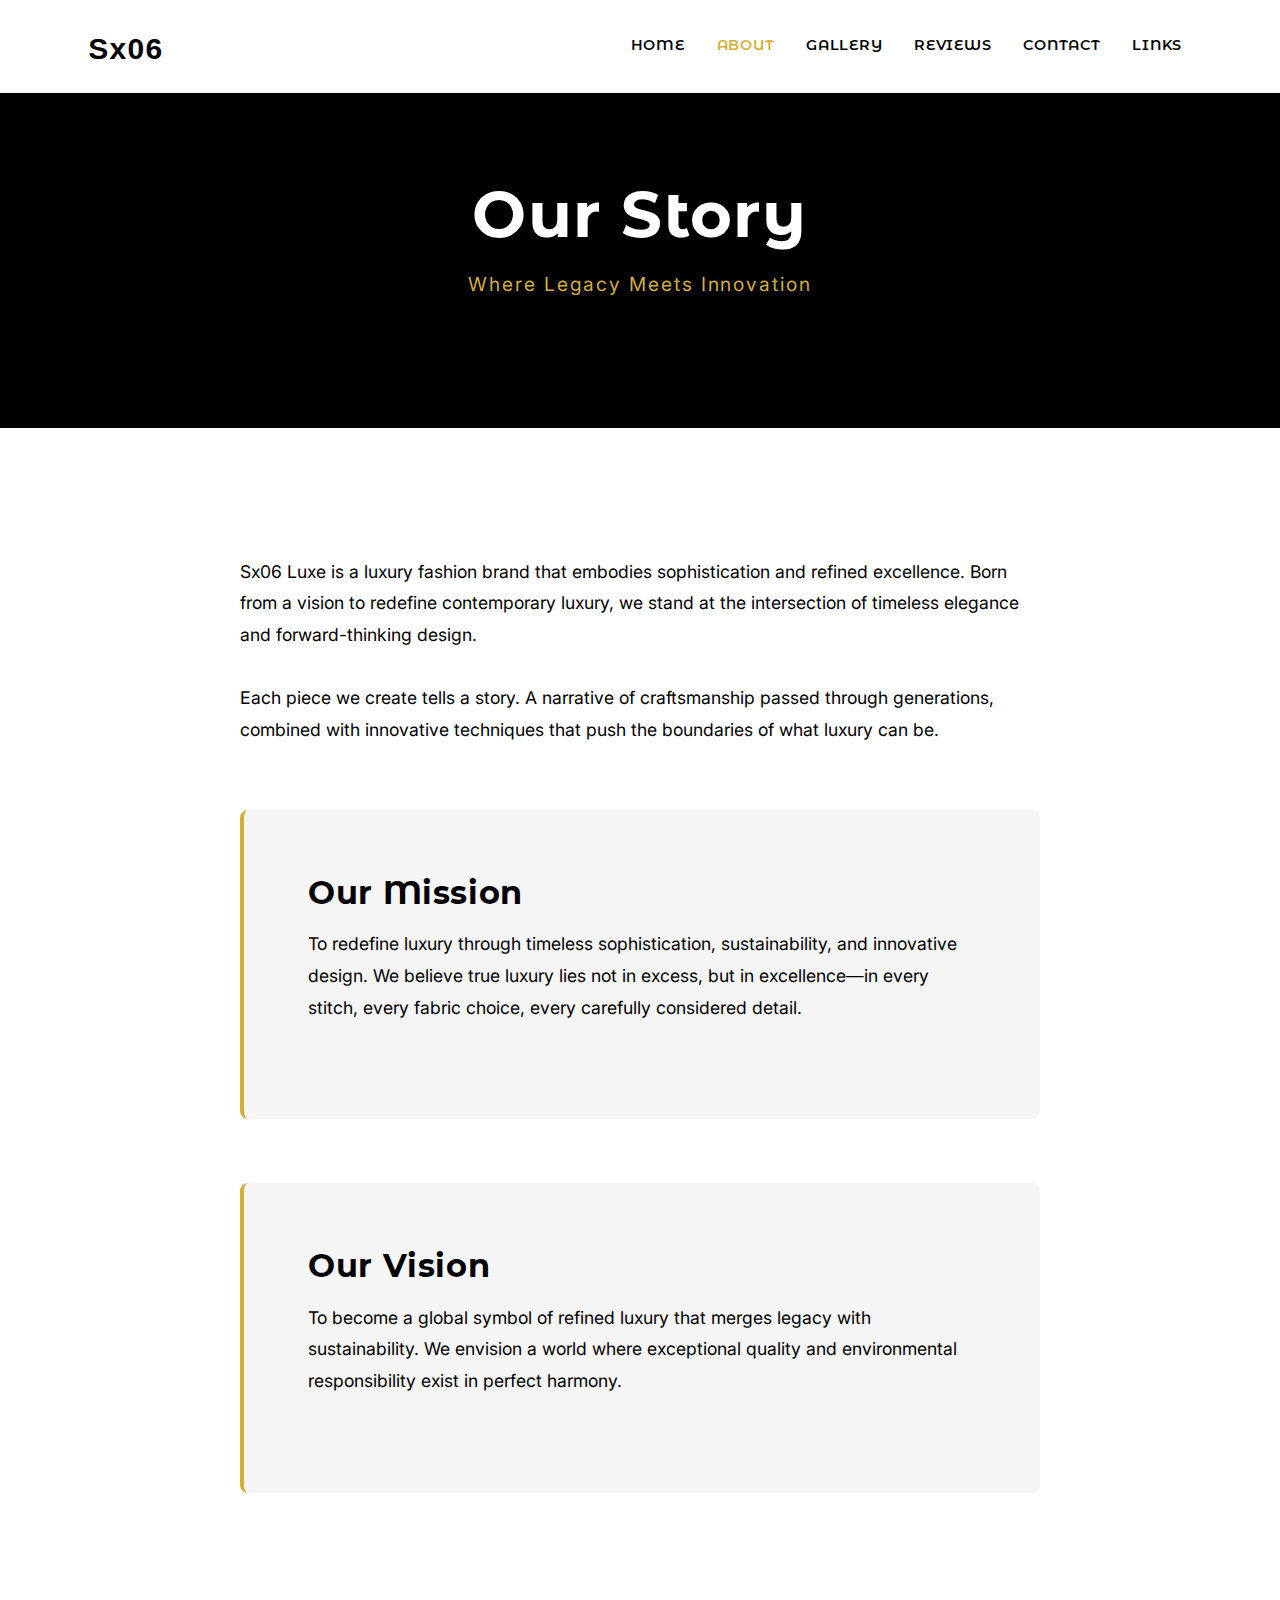
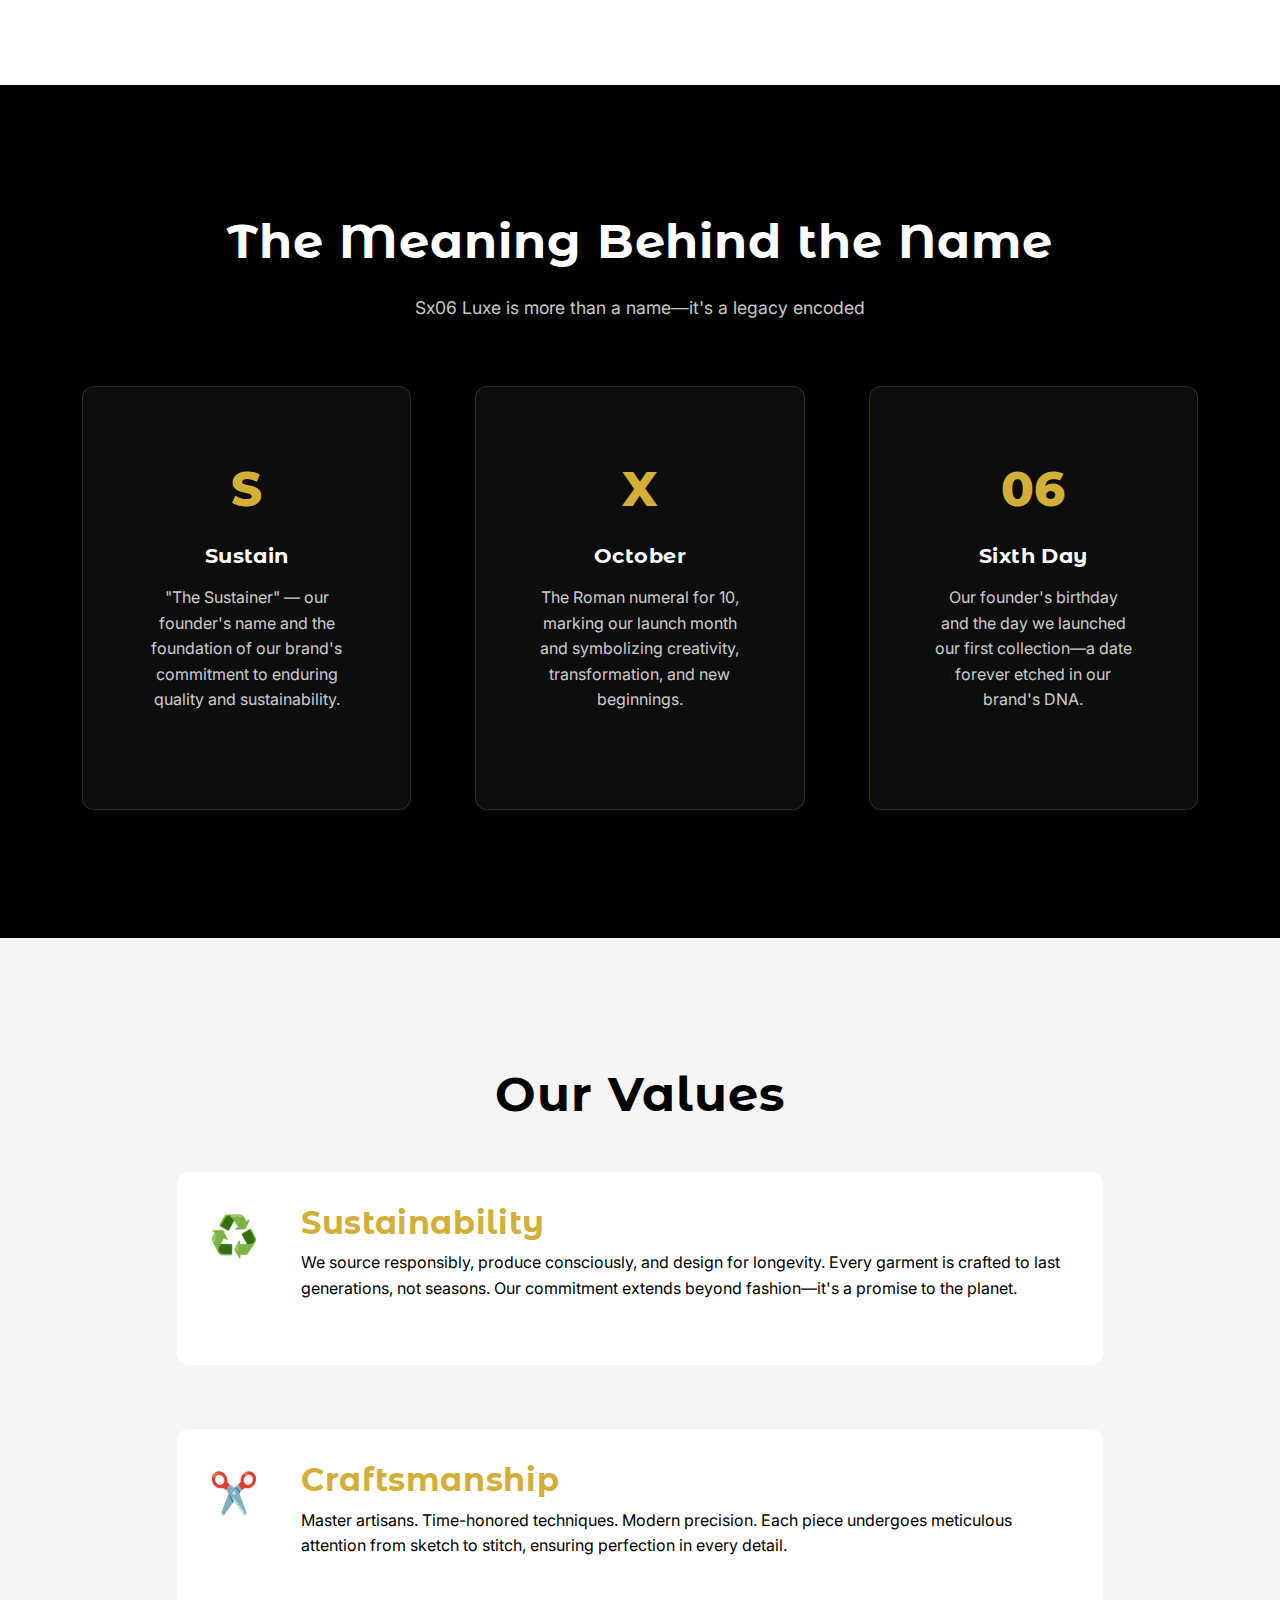
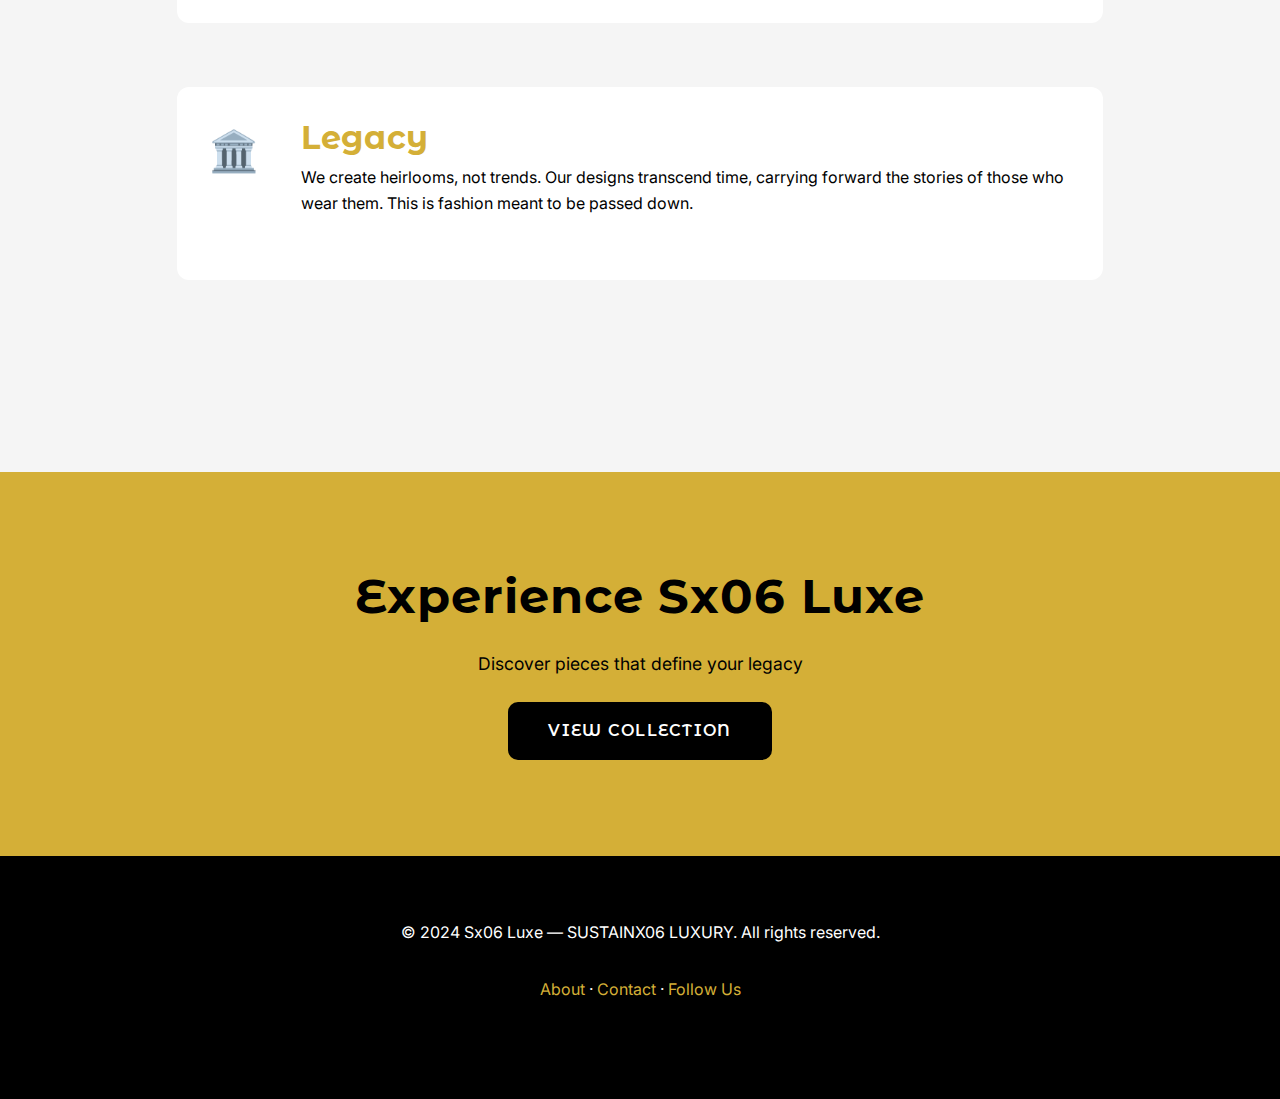
<file: about.html>
<!DOCTYPE html>
<html lang="en">
<head>
    <meta charset="UTF-8">
    <meta name="viewport" content="width=device-width, initial-scale=1.0">
    <meta name="description" content="Discover the story behind Sx06 Luxe - a luxury fashion brand redefining sophistication through sustainability and innovative design.">
    <title>About — Sx06 Luxe</title>
    
    <link href="https://cdn.jsdelivr.net/npm/bootstrap@5.3.0/dist/css/bootstrap.min.css" rel="stylesheet">
    <link href="https://fonts.googleapis.com/css2?family=Montserrat+Alternates:wght@400;600;700;800&family=Inter:wght@300;400;500;600&display=swap" rel="stylesheet">

    <link rel="stylesheet" href="/css/style.css">
    
    <style>
        :root {
            --color-black: #000000;
            --color-white: #FFFFFF;
            --color-gold: #D4AF37;
            --color-gold-light: #E5C158;
            --color-gray-dark: #1a1a1a;
            --color-gray-medium: #666666;
            --color-gray-light: #f5f5f5;
            --space-xs: 0.5rem;
            --space-sm: 1rem;
            --space-md: 2rem;
            --space-lg: 4rem;
            --space-xl: 6rem;
            --space-xxl: 8rem;
            --font-display: 'Montserrat Alternates', sans-serif;
            --font-body: 'Inter', -apple-system, BlinkMacSystemFont, sans-serif;
            --transition-fast: 150ms cubic-bezier(0.4, 0, 0.2, 1);
            --transition-base: 300ms cubic-bezier(0.4, 0, 0.2, 1);
        }
        
        * {
            margin: 0;
            padding: 0;
            box-sizing: border-box;
        }
        
        body {
            font-family: var(--font-body);
            color: var(--color-black);
            background: var(--color-white);
            line-height: 1.6;
        }
        
        h1, h2, h3 {
            font-family: var(--font-display);
            font-weight: 700;
            letter-spacing: 0.02em;
            line-height: 1.2;
        }
        
        h1 { font-size: clamp(2.5rem, 5vw, 4rem); }
        h2 { font-size: clamp(2rem, 4vw, 3rem); }
        h3 { font-size: clamp(1.5rem, 3vw, 2rem); }
        
        /* Navbar - Same as index */
        .navbar {
            background: var(--color-white);
            padding: var(--space-sm) 0;
            transition: all var(--transition-base);
            border-bottom: 1px solid rgba(0,0,0,0.05);
        }
        
        .navbar.scrolled {
            padding: var(--space-xs) 0;
            box-shadow: 0 2px 20px rgba(0,0,0,0.08);
        }
        
        .navbar-brand img {
            height: 50px;
            transition: height var(--transition-base);
        }
        
        .navbar.scrolled .navbar-brand img {
            height: 40px;
        }
        
        .nav-link {
            font-family: var(--font-display);
            font-weight: 600;
            color: var(--color-black) !important;
            padding: var(--space-xs) var(--space-sm) !important;
            transition: color var(--transition-fast);
            letter-spacing: 0.05em;
            text-transform: uppercase;
            font-size: 0.9rem;
        }
        
        .nav-link:hover, .nav-link:focus {
            color: var(--color-gold) !important;
        }
        
        /* Page Header */
        .page-header {
            background: var(--color-black);
            color: var(--color-white);
            padding: calc(80px + var(--space-xl)) 0 var(--space-xl);
            text-align: center;
        }
        
        .page-header h1 {
            margin-bottom: var(--space-sm);
        }
        
        .page-header p {
            font-size: 1.2rem;
            color: var(--color-gold);
            letter-spacing: 0.1em;
        }
        
        /* Story Section */
        .story-section {
            padding: var(--space-xxl) 0;
        }
        
        .story-content {
            max-width: 800px;
            margin: 0 auto;
            font-size: 1.1rem;
            line-height: 1.8;
        }
        
        .story-content p {
            margin-bottom: var(--space-md);
        }
        
        .highlight-box {
            background: var(--color-gray-light);
            padding: var(--space-lg);
            border-left: 4px solid var(--color-gold);
            margin: var(--space-lg) 0;
            border-radius: 8px;
        }
        
        .highlight-box h3 {
            color: var(--color-black);
            margin-bottom: var(--space-sm);
        }
        
        /* Name Meaning Section */
        .name-meaning {
            background: var(--color-black);
            color: var(--color-white);
            padding: var(--space-xxl) 0;
        }
        
        .meaning-grid {
            display: grid;
            grid-template-columns: repeat(auto-fit, minmax(250px, 1fr));
            gap: var(--space-lg);
            margin-top: var(--space-lg);
        }
        
        .meaning-card {
            text-align: center;
            padding: var(--space-lg);
            background: rgba(255,255,255,0.05);
            border-radius: 12px;
            border: 1px solid rgba(212, 175, 55, 0.2);
            transition: all var(--transition-base);
        }
        
        .meaning-card:hover {
            transform: translateY(-10px);
            border-color: var(--color-gold);
            background: rgba(255,255,255,0.08);
        }
        
        .meaning-symbol {
            font-size: 3rem;
            font-family: var(--font-display);
            font-weight: 800;
            color: var(--color-gold);
            margin-bottom: var(--space-sm);
        }
        
        .meaning-card h3 {
            color: var(--color-white);
            margin-bottom: var(--space-sm);
            font-size: 1.3rem;
        }
        
        .meaning-card p {
            color: rgba(255,255,255,0.8);
        }
        
        /* Values Section */
        .values-section {
            padding: var(--space-xxl) 0;
            background: var(--color-gray-light);
        }
        
        .value-item {
            display: flex;
            align-items: flex-start;
            gap: var(--space-md);
            margin-bottom: var(--space-lg);
            padding: var(--space-md);
            background: var(--color-white);
            border-radius: 12px;
            transition: all var(--transition-base);
        }
        
        .value-item:hover {
            transform: translateX(10px);
            box-shadow: 0 4px 20px rgba(0,0,0,0.1);
        }
        
        .value-icon {
            font-size: 2.5rem;
            min-width: 60px;
        }
        
        .value-content h3 {
            margin-bottom: var(--space-xs);
            color: var(--color-gold);
        }
        
        /* CTA Section */
        .cta-section {
            background: var(--color-gold);
            color: var(--color-black);
            padding: var(--space-xl) 0;
            text-align: center;
        }
        
        .btn-black {
            background: var(--color-black);
            color: var(--color-white);
            padding: 1rem 2.5rem;
            border: none;
            border-radius: 10px;
            font-family: var(--font-display);
            font-weight: 600;
            letter-spacing: 0.08em;
            text-transform: uppercase;
            transition: all var(--transition-base);
            display: inline-block;
            text-decoration: none;
        }
        
        .btn-black:hover {
            background: var(--color-gray-dark);
            transform: translateY(-3px);
            box-shadow: 0 8px 30px rgba(0,0,0,0.3);
            color: var(--color-white);
        }
        
        /* Footer */
        footer {
            background: var(--color-black);
            color: var(--color-white);
            padding: var(--space-lg) 0;
            text-align: center;
        }
        
        footer a {
            color: var(--color-gold);
            text-decoration: none;
            transition: color var(--transition-fast);
        }
        
        footer a:hover {
            color: var(--color-gold-light);
        }
        
        *:focus-visible {
            outline: 3px solid var(--color-gold);
            outline-offset: 2px;
        }
        
        @media (prefers-reduced-motion: reduce) {
            *, *::before, *::after {
                animation-duration: 0.01ms !important;
                transition-duration: 0.01ms !important;
            }
        }
        
        @media (max-width: 768px) {
            .story-content {
                font-size: 1rem;
            }
            
            .value-item {
                flex-direction: column;
                text-align: center;
            }
        }
    </style>
</head>
<body>
    <nav class="navbar navbar-expand-lg navbar-light fixed-top" id="mainNav">
        <div class="container">
            <a class="navbar-brand" href="index.html" aria-label="Sx06 Luxe Home">
                <img src="data:image/svg+xml,%3Csvg xmlns='http://www.w3.org/2000/svg' viewBox='0 0 200 80'%3E%3Ctext x='10' y='60' font-family='Montserrat Alternates, sans-serif' font-weight='800' font-size='48' fill='%23000' letter-spacing='2'%3ESx06%3C/text%3E%3C/svg%3E" alt="Sx06 Luxe Logo">
            </a>
            <button class="navbar-toggler" type="button" data-bs-toggle="collapse" data-bs-target="#navbarNav" aria-controls="navbarNav" aria-expanded="false" aria-label="Toggle navigation">
                <span class="navbar-toggler-icon"></span>
            </button>
            <div class="collapse navbar-collapse justify-content-end" id="navbarNav">
                <ul class="navbar-nav">
                    <li class="nav-item"><a class="nav-link" href="index.html">Home</a></li>
                    <li class="nav-item"><a class="nav-link active" href="about.html">About</a></li>
                    <li class="nav-item"><a class="nav-link" href="gallery.html">Gallery</a></li>
                    <li class="nav-item"><a class="nav-link" href="reviews.html">Reviews</a></li>
                    <li class="nav-item"><a class="nav-link" href="contact.html">Contact</a></li>
                    <li class="nav-item"><a class="nav-link" href="linktree.html">Links</a></li>
                </ul>
            </div>
        </div>
    </nav>

    <header class="page-header">
        <div class="container">
            <h1>Our Story</h1>
            <p>Where Legacy Meets Innovation</p>
        </div>
    </header>

    <section class="story-section">
        <div class="container">
            <div class="story-content">
                <p>Sx06 Luxe is a luxury fashion brand that embodies sophistication and refined excellence. Born from a vision to redefine contemporary luxury, we stand at the intersection of timeless elegance and forward-thinking design.</p>
                
                <p>Each piece we create tells a story. A narrative of craftsmanship passed through generations, combined with innovative techniques that push the boundaries of what luxury can be.</p>
                
                <div class="highlight-box">
                    <h3>Our Mission</h3>
                    <p>To redefine luxury through timeless sophistication, sustainability, and innovative design. We believe true luxury lies not in excess, but in excellence—in every stitch, every fabric choice, every carefully considered detail.</p>
                </div>
                
                <div class="highlight-box">
                    <h3>Our Vision</h3>
                    <p>To become a global symbol of refined luxury that merges legacy with sustainability. We envision a world where exceptional quality and environmental responsibility exist in perfect harmony.</p>
                </div>
            </div>
        </div>
    </section>

    <section class="name-meaning">
        <div class="container">
            <h2 class="text-center mb-4">The Meaning Behind the Name</h2>
            <p class="text-center mb-5" style="font-size: 1.1rem; color: rgba(255,255,255,0.8);">Sx06 Luxe is more than a name—it's a legacy encoded</p>
            
            <div class="meaning-grid">
                <div class="meaning-card">
                    <div class="meaning-symbol">S</div>
                    <h3>Sustain</h3>
                    <p>"The Sustainer" — our founder's name and the foundation of our brand's commitment to enduring quality and sustainability.</p>
                </div>
                
                <div class="meaning-card">
                    <div class="meaning-symbol">X</div>
                    <h3>October</h3>
                    <p>The Roman numeral for 10, marking our launch month and symbolizing creativity, transformation, and new beginnings.</p>
                </div>
                
                <div class="meaning-card">
                    <div class="meaning-symbol">06</div>
                    <h3>Sixth Day</h3>
                    <p>Our founder's birthday and the day we launched our first collection—a date forever etched in our brand's DNA.</p>
                </div>
            </div>
        </div>
    </section>

    <section class="values-section">
        <div class="container">
            <h2 class="text-center mb-5">Our Values</h2>
            
            <div class="row">
                <div class="col-lg-10 mx-auto">
                    <div class="value-item">
                        <div class="value-icon">♻️</div>
                        <div class="value-content">
                            <h3>Sustainability</h3>
                            <p>We source responsibly, produce consciously, and design for longevity. Every garment is crafted to last generations, not seasons. Our commitment extends beyond fashion—it's a promise to the planet.</p>
                        </div>
                    </div>
                    
                    <div class="value-item">
                        <div class="value-icon">✂️</div>
                        <div class="value-content">
                            <h3>Craftsmanship</h3>
                            <p>Master artisans. Time-honored techniques. Modern precision. Each piece undergoes meticulous attention from sketch to stitch, ensuring perfection in every detail.</p>
                        </div>
                    </div>
                    
                    <div class="value-item">
                        <div class="value-icon">🏛️</div>
                        <div class="value-content">
                            <h3>Legacy</h3>
                            <p>We create heirlooms, not trends. Our designs transcend time, carrying forward the stories of those who wear them. This is fashion meant to be passed down.</p>
                        </div>
                    </div>
                </div>
            </div>
        </div>
    </section>

    <section class="cta-section">
        <div class="container">
            <h2 class="mb-4">Experience Sx06 Luxe</h2>
            <p class="mb-4" style="font-size: 1.1rem;">Discover pieces that define your legacy</p>
            <a href="gallery.html" class="btn-black">View Collection</a>
        </div>
    </section>

    <footer>
        <div class="container">
            <p>&copy; 2024 Sx06 Luxe — SUSTAINX06 LUXURY. All rights reserved.</p>
            <p class="mt-2">
                <a href="about.html">About</a> · 
                <a href="contact.html">Contact</a> · 
                <a href="linktree.html">Follow Us</a>
            </p>
        </div>
    </footer>

    <script src="https://cdn.jsdelivr.net/npm/bootstrap@5.3.0/dist/js/bootstrap.bundle.min.js"></script>
    <script src="js/main.js"></script>
    <script>
        const navbar = document.getElementById('mainNav');
        window.addEventListener('scroll', () => {
            if (window.scrollY > 100) {
                navbar.classList.add('scrolled');
            } else {
                navbar.classList.remove('scrolled');
            }
        });
    </script>
</body>
</html>
</file>
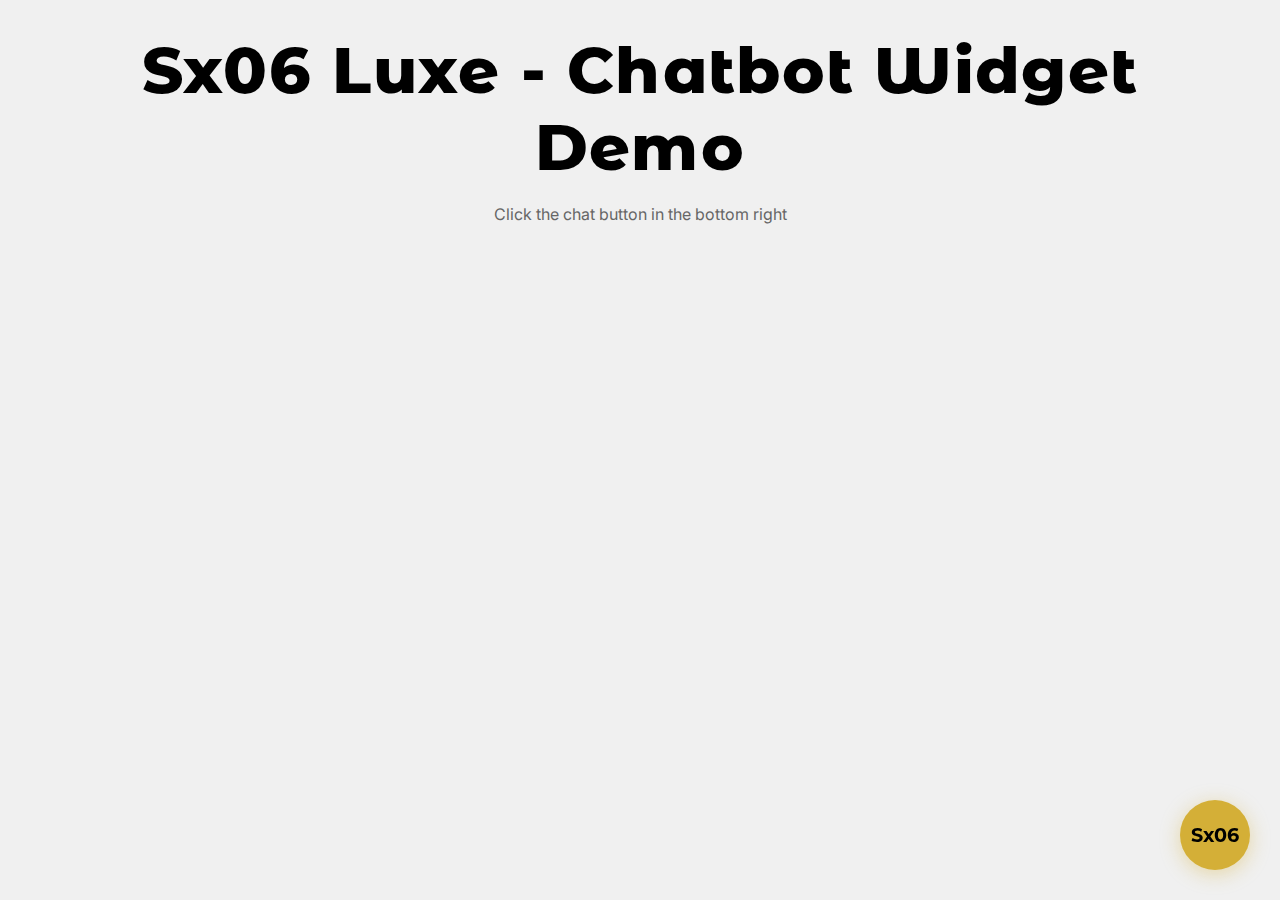
<file: chat-widget.html>
<!DOCTYPE html>
<html lang="en">
<head>
    <meta charset="UTF-8">
    <meta name="viewport" content="width=device-width, initial-scale=1.0">
    <title>Sx06 Luxe Chatbot Widget - Demo</title>
    <link href="https://fonts.googleapis.com/css2?family=Montserrat+Alternates:wght@400;600;700&family=Inter:wght@400;500;600&display=swap" rel="stylesheet">

    <link rel="stylesheet" href="/css/style.css">
    
    <style>
        :root {
            --color-black: #000000;
            --color-white: #FFFFFF;
            --color-gold: #D4AF37;
            --color-gold-light: #E5C158;
            --color-gray-light: #f5f5f5;
            --color-gray-medium: #666666;
            --font-display: 'Montserrat Alternates', sans-serif;
            --font-body: 'Inter', sans-serif;
            --transition-base: 300ms cubic-bezier(0.4, 0, 0.2, 1);
        }
        
        body {
            font-family: var(--font-body);
            background: #f0f0f0;
            padding: 2rem;
            min-height: 100vh;
        }
        
        /* Chat Widget Button */
        .chat-widget {
            position: fixed;
            bottom: 30px;
            right: 30px;
            z-index: 1000;
        }
        
        .chat-button {
            width: 70px;
            height: 70px;
            border-radius: 50%;
            background: var(--color-gold);
            color: var(--color-black);
            border: none;
            font-family: var(--font-display);
            font-weight: 700;
            font-size: 1.2rem;
            cursor: pointer;
            box-shadow: 0 4px 20px rgba(212, 175, 55, 0.4);
            transition: all var(--transition-base);
            display: flex;
            align-items: center;
            justify-content: center;
        }
        
        .chat-button:hover {
            transform: scale(1.1);
            box-shadow: 0 6px 30px rgba(212, 175, 55, 0.6);
        }
        
        .chat-button.active {
            background: var(--color-black);
            color: var(--color-gold);
        }
        
        /* Chat Panel */
        .chat-panel {
            position: fixed;
            bottom: 110px;
            right: 30px;
            width: 380px;
            max-width: calc(100vw - 60px);
            height: 600px;
            max-height: calc(100vh - 150px);
            background: var(--color-white);
            border-radius: 16px;
            box-shadow: 0 8px 40px rgba(0,0,0,0.15);
            display: none;
            flex-direction: column;
            overflow: hidden;
            z-index: 999;
        }
        
        .chat-panel.active {
            display: flex;
            animation: slideUp 0.3s var(--transition-base);
        }
        
        @keyframes slideUp {
            from {
                opacity: 0;
                transform: translateY(20px);
            }
            to {
                opacity: 1;
                transform: translateY(0);
            }
        }
        
        /* Chat Header */
        .chat-header {
            background: var(--color-black);
            color: var(--color-white);
            padding: 1.2rem;
            display: flex;
            align-items: center;
            justify-content: space-between;
        }
        
        .chat-header-info {
            display: flex;
            align-items: center;
            gap: 0.8rem;
        }
        
        .chat-avatar {
            width: 40px;
            height: 40px;
            background: var(--color-gold);
            border-radius: 50%;
            display: flex;
            align-items: center;
            justify-content: center;
            font-weight: 700;
            color: var(--color-black);
        }
        
        .chat-header-text h3 {
            font-family: var(--font-display);
            font-size: 1rem;
            margin: 0 0 0.2rem 0;
        }
        
        .chat-status {
            font-size: 0.8rem;
            color: var(--color-gold);
        }
        
        .chat-close {
            background: none;
            border: none;
            color: var(--color-white);
            font-size: 1.5rem;
            cursor: pointer;
            padding: 0;
            width: 30px;
            height: 30px;
            display: flex;
            align-items: center;
            justify-content: center;
            transition: color var(--transition-base);
        }
        
        .chat-close:hover {
            color: var(--color-gold);
        }
        
        /* Chat Messages */
        .chat-messages {
            flex: 1;
            padding: 1.5rem;
            overflow-y: auto;
            display: flex;
            flex-direction: column;
            gap: 1rem;
            background: var(--color-gray-light);
        }
        
        .chat-message {
            display: flex;
            gap: 0.8rem;
            animation: fadeIn 0.3s var(--transition-base);
        }
        
        @keyframes fadeIn {
            from {
                opacity: 0;
                transform: translateY(10px);
            }
            to {
                opacity: 1;
                transform: translateY(0);
            }
        }
        
        .chat-message.user {
            flex-direction: row-reverse;
        }
        
        .message-avatar {
            width: 32px;
            height: 32px;
            background: var(--color-gold);
            border-radius: 50%;
            display: flex;
            align-items: center;
            justify-content: center;
            font-size: 0.9rem;
            font-weight: 700;
            flex-shrink: 0;
        }
        
        .chat-message.user .message-avatar {
            background: var(--color-black);
            color: var(--color-gold);
        }
        
        .message-content {
            max-width: 75%;
        }
        
        .message-bubble {
            background: var(--color-white);
            padding: 0.8rem 1rem;
            border-radius: 12px;
            box-shadow: 0 2px 8px rgba(0,0,0,0.08);
            line-height: 1.5;
        }
        
        .chat-message.user .message-bubble {
            background: var(--color-gold);
            color: var(--color-black);
        }
        
        .message-time {
            font-size: 0.75rem;
            color: var(--color-gray-medium);
            margin-top: 0.3rem;
            padding: 0 0.5rem;
        }
        
        /* Quick Suggestions */
        .quick-suggestions {
            padding: 1rem 1.5rem;
            border-top: 1px solid #e0e0e0;
            background: var(--color-white);
        }
        
        .suggestions-title {
            font-size: 0.85rem;
            color: var(--color-gray-medium);
            margin-bottom: 0.5rem;
            font-weight: 600;
        }
        
        .suggestions-chips {
            display: flex;
            flex-wrap: wrap;
            gap: 0.5rem;
        }
        
        .suggestion-chip {
            padding: 0.5rem 1rem;
            background: var(--color-gray-light);
            border: 1px solid #e0e0e0;
            border-radius: 20px;
            font-size: 0.85rem;
            cursor: pointer;
            transition: all var(--transition-base);
        }
        
        .suggestion-chip:hover {
            background: var(--color-gold);
            border-color: var(--color-gold);
            color: var(--color-black);
        }
        
        /* Chat Input */
        .chat-input-container {
            padding: 1rem 1.5rem;
            border-top: 1px solid #e0e0e0;
            background: var(--color-white);
        }
        
        .chat-input-wrapper {
            display: flex;
            gap: 0.8rem;
            align-items: center;
        }
        
        .chat-input {
            flex: 1;
            padding: 0.8rem 1rem;
            border: 2px solid #e0e0e0;
            border-radius: 25px;
            font-family: var(--font-body);
            font-size: 0.95rem;
            transition: border-color var(--transition-base);
        }
        
        .chat-input:focus {
            outline: none;
            border-color: var(--color-gold);
        }
        
        .chat-send {
            width: 40px;
            height: 40px;
            background: var(--color-gold);
            border: none;
            border-radius: 50%;
            color: var(--color-black);
            font-size: 1.2rem;
            cursor: pointer;
            display: flex;
            align-items: center;
            justify-content: center;
            transition: all var(--transition-base);
        }
        
        .chat-send:hover:not(:disabled) {
            background: var(--color-gold-light);
            transform: scale(1.1);
        }
        
        .chat-send:disabled {
            opacity: 0.5;
            cursor: not-allowed;
        }
        
        /* Typing Indicator */
        .typing-indicator {
            display: none;
            gap: 0.3rem;
            padding: 0.8rem 1rem;
            background: var(--color-white);
            border-radius: 12px;
            width: fit-content;
        }
        
        .typing-indicator.active {
            display: flex;
        }
        
        .typing-dot {
            width: 8px;
            height: 8px;
            background: var(--color-gray-medium);
            border-radius: 50%;
            animation: typingAnimation 1.4s infinite;
        }
        
        .typing-dot:nth-child(2) {
            animation-delay: 0.2s;
        }
        
        .typing-dot:nth-child(3) {
            animation-delay: 0.4s;
        }
        
        @keyframes typingAnimation {
            0%, 60%, 100% {
                opacity: 0.3;
                transform: scale(0.8);
            }
            30% {
                opacity: 1;
                transform: scale(1);
            }
        }
        
        @media (max-width: 480px) {
            .chat-panel {
                bottom: 110px;
                right: 10px;
                left: 10px;
                width: auto;
            }
            
            .chat-widget {
                right: 10px;
            }
        }
    </style>
</head>
<body>
    <h1 style="text-align: center; font-family: var(--font-display);">Sx06 Luxe - Chatbot Widget Demo</h1>
    <p style="text-align: center; color: var(--color-gray-medium); margin-bottom: 2rem;">Click the chat button in the bottom right</p>

    <!-- Chat Widget -->
    <div class="chat-widget">
        <button class="chat-button" id="chatButton" aria-label="Open chat assistant">
            Sx06
        </button>
    </div>

    <!-- Chat Panel -->
    <div class="chat-panel" id="chatPanel" role="dialog" aria-label="Chat assistant" aria-modal="true">
        <div class="chat-header">
            <div class="chat-header-info">
                <div class="chat-avatar">S</div>
                <div class="chat-header-text">
                    <h3>Sx06 Assistant</h3>
                    <div class="chat-status">● Online</div>
                </div>
            </div>
            <button class="chat-close" id="chatClose" aria-label="Close chat">&times;</button>
        </div>

        <div class="chat-messages" id="chatMessages">
            <div class="chat-message">
                <div class="message-avatar">S</div>
                <div class="message-content">
                    <div class="message-bubble">
                        Welcome to Sx06 Luxe! I'm here to help you with sizing, shipping, our gallery, and any questions you may have. How can I assist you today?
                    </div>
                    <div class="message-time">Just now</div>
                </div>
            </div>
            
            <div class="typing-indicator" id="typingIndicator">
                <div class="typing-dot"></div>
                <div class="typing-dot"></div>
                <div class="typing-dot"></div>
            </div>
        </div>

        <div class="quick-suggestions">
            <div class="suggestions-title">Quick options:</div>
            <div class="suggestions-chips">
                <button class="suggestion-chip" data-message="I need help with sizing">Sizing Guide</button>
                <button class="suggestion-chip" data-message="What are your shipping options?">Shipping Info</button>
                <button class="suggestion-chip" data-message="Show me your gallery">View Gallery</button>
                <button class="suggestion-chip" data-message="How can I contact you?">Contact</button>
            </div>
        </div>

        <div class="chat-input-container">
            <div class="chat-input-wrapper">
                <input 
                    type="text" 
                    class="chat-input" 
                    id="chatInput" 
                    placeholder="Type your message..."
                    aria-label="Chat message input"
                >
                <button class="chat-send" id="chatSend" aria-label="Send message">➤</button>
            </div>
        </div>
    </div>

    <script src="js/main.js"></script>
    <script>
        // Chat state
        const chatState = {
            isOpen: false,
            conversationHistory: []
        };

        // DOM elements
        const chatButton = document.getElementById('chatButton');
        const chatPanel = document.getElementById('chatPanel');
        const chatClose = document.getElementById('chatClose');
        const chatMessages = document.getElementById('chatMessages');
        const chatInput = document.getElementById('chatInput');
        const chatSend = document.getElementById('chatSend');
        const typingIndicator = document.getElementById('typingIndicator');
        const suggestionChips = document.querySelectorAll('.suggestion-chip');

        // Chatbot responses (mock - replace with actual AI API)
        const responses = {
            sizing: "Our pieces are designed with precision tailoring. We offer sizes XS through XXL. For a personalized fit recommendation, please share your measurements or book a consultation at contact.html",
            shipping: "We offer worldwide express shipping. Orders are processed within 2-3 business days. Complimentary shipping on orders over $500. Standard delivery takes 5-7 days, express 2-3 days.",
            gallery: "You can view our customer gallery and styled looks at gallery.html. See how our community wears Sx06 Luxe!",
            contact: "Reach us at hello@sx06luxe.com or via WhatsApp at +1 (234) 567-890. You can also visit our contact page at `<a href='contact.html'>contact</a>`",
            returns: "We have a 30-day return policy on unworn items with original tags. Custom orders are final sale. Contact us for return authorization.",
            collection: "Browse our latest collection at gallery.html. Each piece embodies timeless sophistication and sustainable luxury.",
            sustainability: "Sustainability is core to our mission. We use responsibly sourced materials, ethical production, and design for longevity. Every piece is crafted to last generations.",
            default: "I'm here to help! I can assist with sizing, shipping, our gallery, or connect you with our team. What would you like to know?"
        };

        // Toggle chat panel
        function toggleChat() {
            chatState.isOpen = !chatState.isOpen;
            chatPanel.classList.toggle('active');
            chatButton.classList.toggle('active');
            
            if (chatState.isOpen) {
                chatInput.focus();
            }
        }

        // Add message to chat
        function addMessage(text, isUser = false) {
            const messageDiv = document.createElement('div');
            messageDiv.className = `chat-message ${isUser ? 'user' : ''}`;
            
            const time = new Date().toLocaleTimeString('en-US', { hour: '2-digit', minute: '2-digit' });
            
            messageDiv.innerHTML = `
                <div class="message-avatar">${isUser ? 'Y' : 'S'}</div>
                <div class="message-content">
                    <div class="message-bubble">${text}</div>
                    <div class="message-time">${time}</div>
                </div>
            `;
            
            // Insert before typing indicator
            chatMessages.insertBefore(messageDiv, typingIndicator);
            chatMessages.scrollTop = chatMessages.scrollHeight;
            
            // Store in history
            chatState.conversationHistory.push({ text, isUser, time });
        }

        // Get bot response
        function getBotResponse(userMessage) {
            const msg = userMessage.toLowerCase();
            
            if (msg.includes('siz')) return responses.sizing;
            if (msg.includes('ship')) return responses.shipping;
            if (msg.includes('gallery') || msg.includes('collection') || msg.includes('show')) return responses.gallery;
            if (msg.includes('contact') || msg.includes('email') || msg.includes('reach')) return responses.contact;
            if (msg.includes('return')) return responses.returns;
            if (msg.includes('sustain')) return responses.sustainability;
            if (msg.includes('hello') || msg.includes('hi')) return "Hello! Welcome to Sx06 Luxe. How may I assist you today?";
            
            return responses.default;
        }

        // Send message
        async function sendMessage(text) {
            if (!text.trim()) return;
            
            // Add user message
            addMessage(text, true);
            chatInput.value = '';
            chatSend.disabled = true;
            
            // Show typing indicator
            typingIndicator.classList.add('active');
            
            // Simulate API delay
            await new Promise(resolve => setTimeout(resolve, 1000));
            
            // Get and add bot response
            const response = getBotResponse(text);
            typingIndicator.classList.remove('active');
            addMessage(response);
            
            chatSend.disabled = false;
            chatInput.focus();
            
            /*
             * PRODUCTION NOTE - API Integration:
             * Replace getBotResponse() with actual API call:
             * 
             * try {
             *     const response = await fetch('YOUR_CHATBOT_API_ENDPOINT', {
             *         method: 'POST',
             *         headers: {
             *             'Content-Type': 'application/json',
             *             'Authorization': 'Bearer YOUR_API_KEY'
             *         },
             *         body: JSON.stringify({
             *             message: text,
             *             conversation_history: chatState.conversationHistory
             *         })
             *     });
             *     
             *     const data = await response.json();
             *     const botReply = data.response;
             *     
             *     typingIndicator.classList.remove('active');
             *     addMessage(botReply);
             * } catch (error) {
             *     console.error('Chatbot API error:', error);
             *     addMessage("I'm having trouble connecting. Please email us at hello@sx06luxe.com");
             * }
             */
        }

        // Event listeners
        chatButton.addEventListener('click', toggleChat);
        chatClose.addEventListener('click', toggleChat);

        chatSend.addEventListener('click', () => {
            sendMessage(chatInput.value);
        });

        chatInput.addEventListener('keypress', (e) => {
            if (e.key === 'Enter') {
                sendMessage(chatInput.value);
            }
        });

        // Suggestion chips
        suggestionChips.forEach(chip => {
            chip.addEventListener('click', () => {
                const message = chip.dataset.message;
                chatInput.value = message;
                sendMessage(message);
            });
        });

        // Keyboard accessibility
        chatPanel.addEventListener('keydown', (e) => {
            if (e.key === 'Escape' && chatState.isOpen) {
                toggleChat();
                chatButton.focus();
            }
        });
    </script>
</body>
</html>
</file>
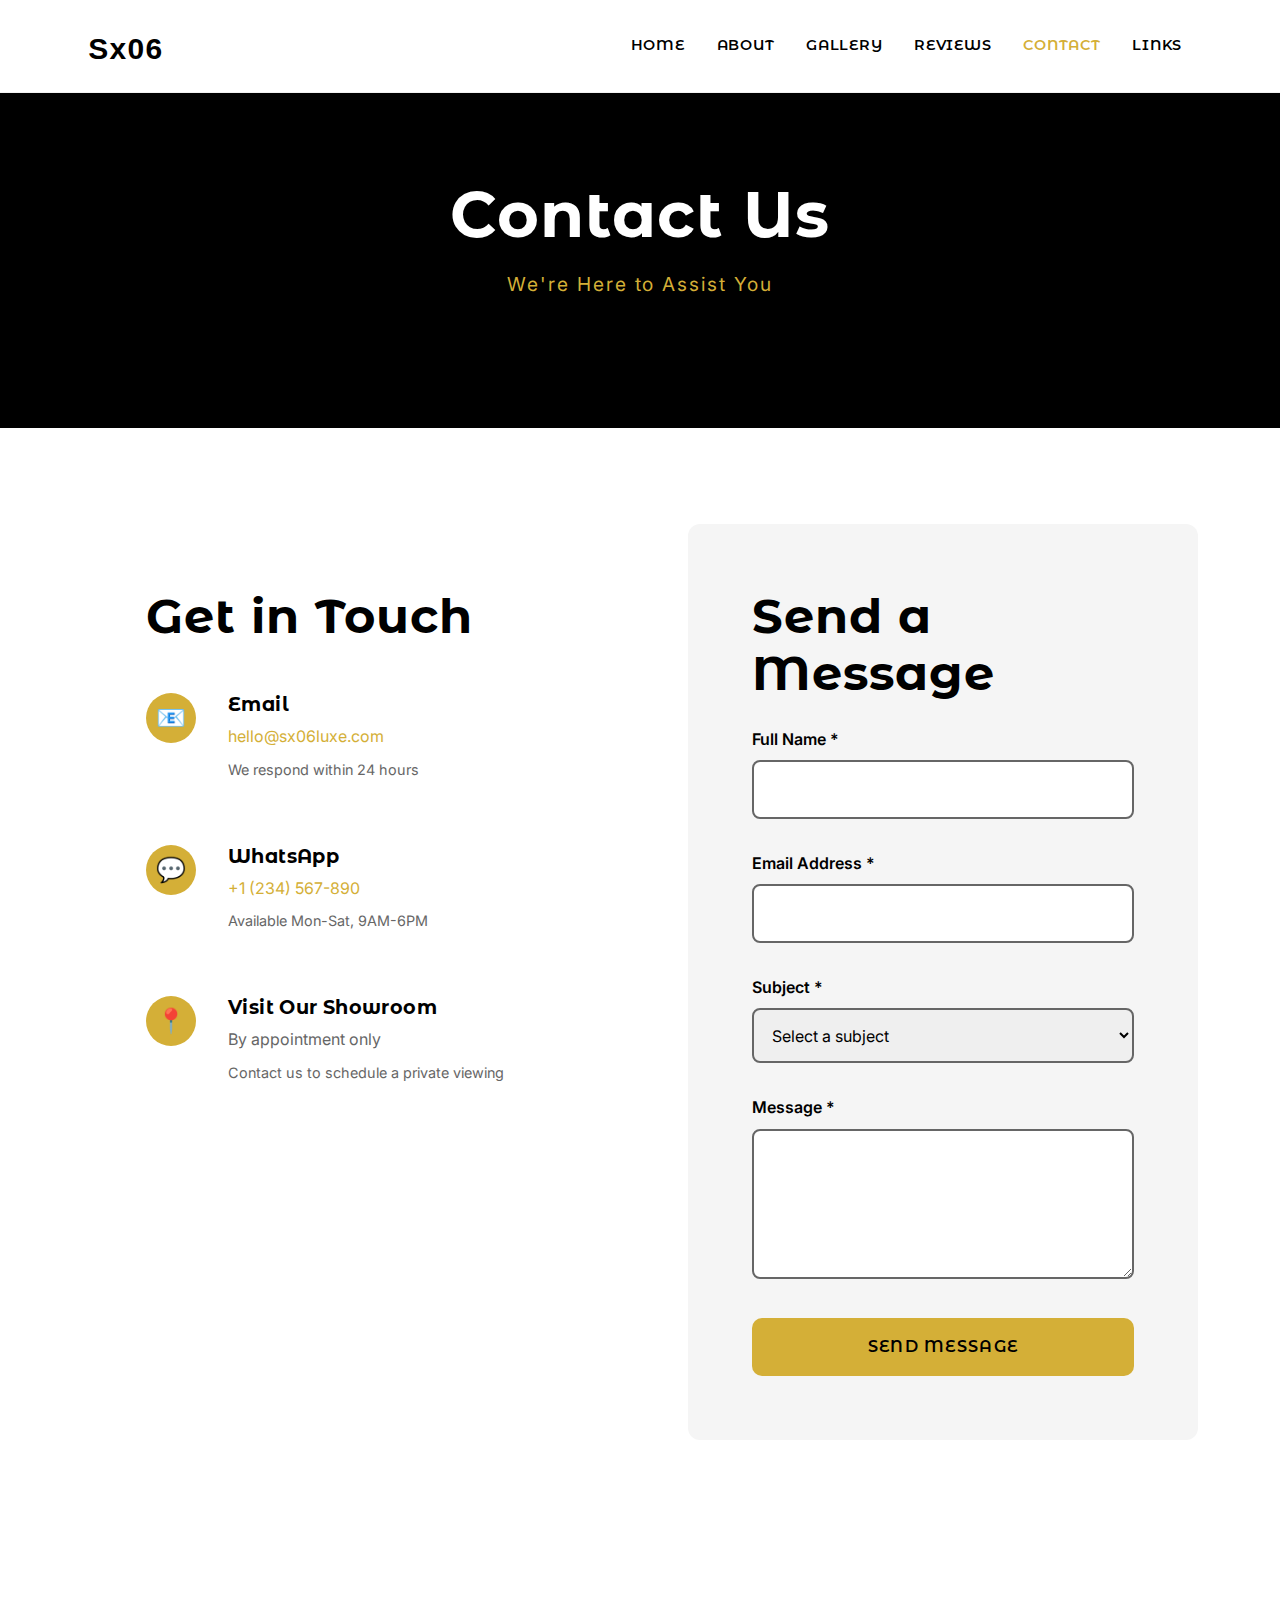
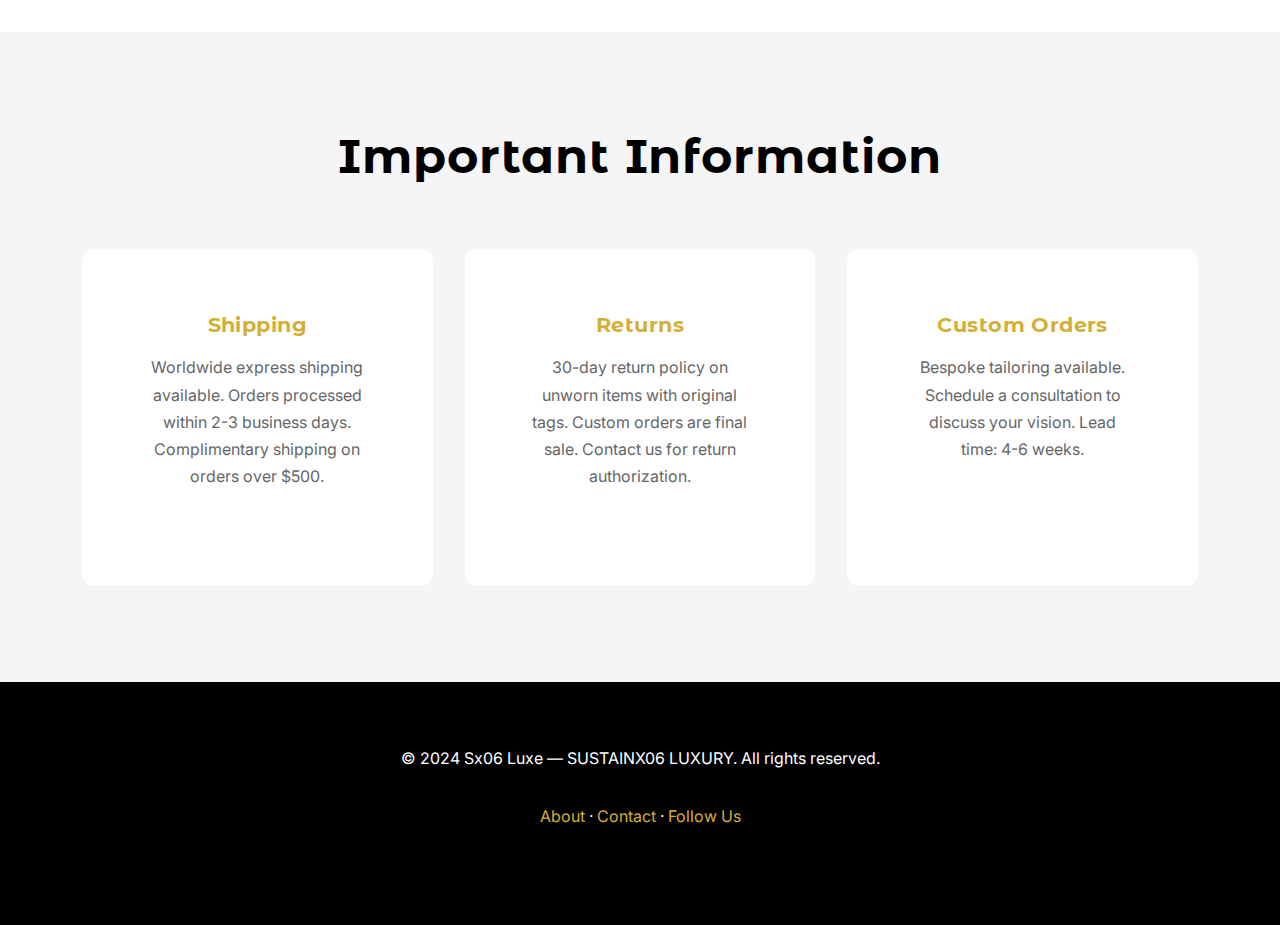
<file: contact.html>
<!DOCTYPE html>
<html lang="en">
<head>
    <meta charset="UTF-8">
    <meta name="viewport" content="width=device-width, initial-scale=1.0">
    <meta name="description" content="Get in touch with Sx06 Luxe - we're here to assist with inquiries, orders, and custom requests.">
    <title>Contact — Sx06 Luxe</title>
    
    <link href="https://cdn.jsdelivr.net/npm/bootstrap@5.3.0/dist/css/bootstrap.min.css" rel="stylesheet">
    <link href="https://fonts.googleapis.com/css2?family=Montserrat+Alternates:wght@400;600;700;800&family=Inter:wght@300;400;500;600&display=swap" rel="stylesheet">

    <link rel="stylesheet" href="/css/style.css">
    
    <style>
        :root {
            --color-black: #000000;
            --color-white: #FFFFFF;
            --color-gold: #D4AF37;
            --color-gold-light: #E5C158;
            --color-gray-dark: #1a1a1a;
            --color-gray-medium: #666666;
            --color-gray-light: #f5f5f5;
            --space-xs: 0.5rem;
            --space-sm: 1rem;
            --space-md: 2rem;
            --space-lg: 4rem;
            --space-xl: 6rem;
            --font-display: 'Montserrat Alternates', sans-serif;
            --font-body: 'Inter', -apple-system, BlinkMacSystemFont, sans-serif;
            --transition-fast: 150ms cubic-bezier(0.4, 0, 0.2, 1);
            --transition-base: 300ms cubic-bezier(0.4, 0, 0.2, 1);
        }
        
        * {
            margin: 0;
            padding: 0;
            box-sizing: border-box;
        }
        
        body {
            font-family: var(--font-body);
            color: var(--color-black);
            background: var(--color-white);
            line-height: 1.6;
        }
        
        h1, h2, h3 {
            font-family: var(--font-display);
            font-weight: 700;
            letter-spacing: 0.02em;
            line-height: 1.2;
        }
        
        h1 { font-size: clamp(2.5rem, 5vw, 4rem); }
        h2 { font-size: clamp(2rem, 4vw, 3rem); }
        
        .navbar {
            background: var(--color-white);
            padding: var(--space-sm) 0;
            transition: all var(--transition-base);
            border-bottom: 1px solid rgba(0,0,0,0.05);
        }
        
        .navbar.scrolled {
            padding: var(--space-xs) 0;
            box-shadow: 0 2px 20px rgba(0,0,0,0.08);
        }
        
        .navbar-brand img {
            height: 50px;
            transition: height var(--transition-base);
        }
        
        .navbar.scrolled .navbar-brand img {
            height: 40px;
        }
        
        .nav-link {
            font-family: var(--font-display);
            font-weight: 600;
            color: var(--color-black) !important;
            padding: var(--space-xs) var(--space-sm) !important;
            transition: color var(--transition-fast);
            letter-spacing: 0.05em;
            text-transform: uppercase;
            font-size: 0.9rem;
        }
        
        .nav-link:hover, .nav-link:focus {
            color: var(--color-gold) !important;
        }
        
        .page-header {
            background: var(--color-black);
            color: var(--color-white);
            padding: calc(80px + var(--space-xl)) 0 var(--space-xl);
            text-align: center;
        }
        
        .page-header p {
            font-size: 1.2rem;
            color: var(--color-gold);
            letter-spacing: 0.1em;
        }
        
        .contact-section {
            padding: var(--space-xl) 0;
        }
        
        .contact-grid {
            display: grid;
            grid-template-columns: 1fr 1fr;
            gap: var(--space-xl);
            align-items: start;
        }
        
        .contact-info {
            padding: var(--space-lg);
        }
        
        .info-item {
            display: flex;
            align-items: flex-start;
            gap: var(--space-md);
            margin-bottom: var(--space-lg);
        }
        
        .info-icon {
            width: 50px;
            height: 50px;
            background: var(--color-gold);
            border-radius: 50%;
            display: flex;
            align-items: center;
            justify-content: center;
            font-size: 1.5rem;
            flex-shrink: 0;
        }
        
        .info-content h3 {
            font-size: 1.2rem;
            margin-bottom: var(--space-xs);
            color: var(--color-black);
        }
        
        .info-content p {
            color: var(--color-gray-medium);
            margin: 0;
        }
        
        .info-content a {
            color: var(--color-gold);
            text-decoration: none;
            transition: color var(--transition-fast);
        }
        
        .info-content a:hover {
            color: var(--color-gold-light);
        }
        
        .contact-form {
            background: var(--color-gray-light);
            padding: var(--space-lg);
            border-radius: 12px;
        }
        
        .form-group {
            margin-bottom: var(--space-md);
        }
        
        .form-group label {
            display: block;
            font-weight: 600;
            margin-bottom: var(--space-xs);
            color: var(--color-black);
        }
        
        .form-group input,
        .form-group select,
        .form-group textarea {
            width: 100%;
            padding: 0.9rem;
            border: 2px solid var(--color-gray-medium);
            border-radius: 8px;
            font-family: var(--font-body);
            font-size: 1rem;
            transition: all var(--transition-base);
        }
        
        .form-group input:focus,
        .form-group select:focus,
        .form-group textarea:focus {
            outline: none;
            border-color: var(--color-gold);
            box-shadow: 0 0 0 3px rgba(212, 175, 55, 0.1);
        }
        
        .form-group textarea {
            resize: vertical;
            min-height: 150px;
        }
        
        .form-error {
            color: #dc3545;
            font-size: 0.85rem;
            margin-top: var(--space-xs);
            display: none;
        }
        
        .form-group.error input,
        .form-group.error select,
        .form-group.error textarea {
            border-color: #dc3545;
        }
        
        .form-group.error .form-error {
            display: block;
        }
        
        .btn-submit {
            background: var(--color-gold);
            color: var(--color-black);
            padding: 1rem 3rem;
            border: none;
            border-radius: 10px;
            font-family: var(--font-display);
            font-weight: 600;
            letter-spacing: 0.08em;
            text-transform: uppercase;
            transition: all var(--transition-base);
            cursor: pointer;
            width: 100%;
            font-size: 1rem;
        }
        
        .btn-submit:hover:not(:disabled) {
            background: var(--color-gold-light);
            transform: translateY(-2px);
            box-shadow: 0 8px 30px rgba(212, 175, 55, 0.4);
        }
        
        .btn-submit:disabled {
            opacity: 0.6;
            cursor: not-allowed;
        }
        
        .info-section {
            background: var(--color-gray-light);
            padding: var(--space-xl) 0;
            margin-top: var(--space-xl);
        }
        
        .info-cards {
            display: grid;
            grid-template-columns: repeat(auto-fit, minmax(280px, 1fr));
            gap: var(--space-md);
            margin-top: var(--space-lg);
        }
        
        .info-card {
            background: var(--color-white);
            padding: var(--space-lg);
            border-radius: 12px;
            text-align: center;
        }
        
        .info-card h3 {
            font-size: 1.3rem;
            margin-bottom: var(--space-sm);
            color: var(--color-gold);
        }
        
        .info-card p {
            color: var(--color-gray-medium);
            line-height: 1.7;
        }
        
        /* Success Modal */
        .modal-overlay {
            display: none;
            position: fixed;
            inset: 0;
            background: rgba(0,0,0,0.8);
            z-index: 9999;
            align-items: center;
            justify-content: center;
            padding: var(--space-md);
        }
        
        .modal-overlay.active {
            display: flex;
        }
        
        .modal-content {
            background: var(--color-white);
            padding: var(--space-xl);
            border-radius: 12px;
            max-width: 500px;
            text-align: center;
            position: relative;
        }
        
        .modal-icon {
            width: 80px;
            height: 80px;
            background: var(--color-gold);
            border-radius: 50%;
            display: flex;
            align-items: center;
            justify-content: center;
            font-size: 3rem;
            margin: 0 auto var(--space-md);
        }
        
        .modal-content h3 {
            margin-bottom: var(--space-sm);
        }
        
        .modal-content p {
            color: var(--color-gray-medium);
            margin-bottom: var(--space-lg);
        }
        
        .btn-close-modal {
            background: var(--color-black);
            color: var(--color-white);
            padding: 0.8rem 2rem;
            border: none;
            border-radius: 8px;
            font-weight: 600;
            cursor: pointer;
            transition: all var(--transition-base);
        }
        
        .btn-close-modal:hover {
            background: var(--color-gray-dark);
        }
        
        footer {
            background: var(--color-black);
            color: var(--color-white);
            padding: var(--space-lg) 0;
            text-align: center;
        }
        
        footer a {
            color: var(--color-gold);
            text-decoration: none;
            transition: color var(--transition-fast);
        }
        
        footer a:hover {
            color: var(--color-gold-light);
        }
        
        *:focus-visible {
            outline: 3px solid var(--color-gold);
            outline-offset: 2px;
        }
        
        @media (prefers-reduced-motion: reduce) {
            *, *::before, *::after {
                animation-duration: 0.01ms !important;
                transition-duration: 0.01ms !important;
            }
        }
        
        @media (max-width: 968px) {
            .contact-grid {
                grid-template-columns: 1fr;
                gap: var(--space-lg);
            }
        }
    </style>
</head>
<body>
    <nav class="navbar navbar-expand-lg navbar-light fixed-top" id="mainNav">
        <div class="container">
            <a class="navbar-brand" href="index.html" aria-label="Sx06 Luxe Home">
                <img src="data:image/svg+xml,%3Csvg xmlns='http://www.w3.org/2000/svg' viewBox='0 0 200 80'%3E%3Ctext x='10' y='60' font-family='Montserrat Alternates, sans-serif' font-weight='800' font-size='48' fill='%23000' letter-spacing='2'%3ESx06%3C/text%3E%3C/svg%3E" alt="Sx06 Luxe Logo">
            </a>
            <button class="navbar-toggler" type="button" data-bs-toggle="collapse" data-bs-target="#navbarNav">
                <span class="navbar-toggler-icon"></span>
            </button>
            <div class="collapse navbar-collapse justify-content-end" id="navbarNav">
                <ul class="navbar-nav">
                    <li class="nav-item"><a class="nav-link" href="index.html">Home</a></li>
                    <li class="nav-item"><a class="nav-link" href="about.html">About</a></li>
                    <li class="nav-item"><a class="nav-link" href="gallery.html">Gallery</a></li>
                    <li class="nav-item"><a class="nav-link" href="reviews.html">Reviews</a></li>
                    <li class="nav-item"><a class="nav-link active" href="contact.html">Contact</a></li>
                    <li class="nav-item"><a class="nav-link" href="linktree.html">Links</a></li>
                </ul>
            </div>
        </div>
    </nav>

    <header class="page-header">
        <div class="container">
            <h1>Contact Us</h1>
            <p>We're Here to Assist You</p>
        </div>
    </header>

    <section class="contact-section">
        <div class="container">
            <div class="contact-grid">
                <div class="contact-info">
                    <h2 class="mb-5">Get in Touch</h2>
                    
                    <div class="info-item">
                        <div class="info-icon">📧</div>
                        <div class="info-content">
                            <h3>Email</h3>
                            <p><a href="mailto:hello@sx06luxe.com">hello@sx06luxe.com</a></p>
                            <p style="font-size: 0.9rem; margin-top: 0.5rem;">We respond within 24 hours</p>
                        </div>
                    </div>
                    
                    <div class="info-item">
                        <div class="info-icon">💬</div>
                        <div class="info-content">
                            <h3>WhatsApp</h3>
                            <p><a href="https://wa.me/1234567890">+1 (234) 567-890</a></p>
                            <p style="font-size: 0.9rem; margin-top: 0.5rem;">Available Mon-Sat, 9AM-6PM</p>
                        </div>
                    </div>
                    
                    <div class="info-item">
                        <div class="info-icon">📍</div>
                        <div class="info-content">
                            <h3>Visit Our Showroom</h3>
                            <p>By appointment only</p>
                            <p style="font-size: 0.9rem; margin-top: 0.5rem;">Contact us to schedule a private viewing</p>
                        </div>
                    </div>
                </div>

                <div class="contact-form">
                    <h2 class="mb-4">Send a Message</h2>
                    <form id="contactForm" novalidate>
                        <div class="form-group">
                            <label for="name">Full Name *</label>
                            <input type="text" id="name" name="name" required>
                            <div class="form-error">Please enter your name</div>
                        </div>

                        <div class="form-group">
                            <label for="email">Email Address *</label>
                            <input type="email" id="email" name="email" required>
                            <div class="form-error">Please enter a valid email</div>
                        </div>

                        <div class="form-group">
                            <label for="subject">Subject *</label>
                            <select id="subject" name="subject" required>
                                <option value="">Select a subject</option>
                                <option value="general">General Inquiry</option>
                                <option value="order">Order Status</option>
                                <option value="custom">Custom Request</option>
                                <option value="sizing">Sizing Assistance</option>
                                <option value="shipping">Shipping & Returns</option>
                                <option value="other">Other</option>
                            </select>
                            <div class="form-error">Please select a subject</div>
                        </div>

                        <div class="form-group">
                            <label for="message">Message *</label>
                            <textarea id="message" name="message" required></textarea>
                            <div class="form-error">Please enter your message</div>
                        </div>

                        <button type="submit" class="btn-submit">Send Message</button>
                    </form>
                </div>
            </div>
        </div>
    </section>

    <section class="info-section">
        <div class="container">
            <h2 class="text-center mb-4">Important Information</h2>
            <div class="info-cards">
                <div class="info-card">
                    <h3>Shipping</h3>
                    <p>Worldwide express shipping available. Orders processed within 2-3 business days. Complimentary shipping on orders over $500.</p>
                </div>
                <div class="info-card">
                    <h3>Returns</h3>
                    <p>30-day return policy on unworn items with original tags. Custom orders are final sale. Contact us for return authorization.</p>
                </div>
                <div class="info-card">
                    <h3>Custom Orders</h3>
                    <p>Bespoke tailoring available. Schedule a consultation to discuss your vision. Lead time: 4-6 weeks.</p>
                </div>
            </div>
        </div>
    </section>

    <!-- Success Modal -->
    <div class="modal-overlay" id="successModal" role="dialog" aria-modal="true" aria-labelledby="modalTitle">
        <div class="modal-content">
            <div class="modal-icon">✓</div>
            <h3 id="modalTitle">Message Sent!</h3>
            <p>Thank you for contacting Sx06 Luxe. We'll respond to your inquiry within 24 hours.</p>
            <button class="btn-close-modal" id="closeModal">Close</button>
        </div>
    </div>

    <footer>
        <div class="container">
            <p>&copy; 2024 Sx06 Luxe — SUSTAINX06 LUXURY. All rights reserved.</p>
            <p class="mt-2">
                <a href="about.html">About</a> · 
                <a href="contact.html">Contact</a> · 
                <a href="linktree.html">Follow Us</a>
            </p>
        </div>
    </footer>

    <script src="https://cdn.jsdelivr.net/npm/bootstrap@5.3.0/dist/js/bootstrap.bundle.min.js"></script>
    <script src="js/main.js"></script>
    <script>
        const navbar = document.getElementById('mainNav');
        window.addEventListener('scroll', () => {
            navbar.classList.toggle('scrolled', window.scrollY > 100);
        });

        // Form validation and submission
        const form = document.getElementById('contactForm');
        const modal = document.getElementById('successModal');

        form.addEventListener('submit', async (e) => {
            e.preventDefault();
            
            // Clear previous errors
            document.querySelectorAll('.form-group').forEach(group => {
                group.classList.remove('error');
            });

            // Validate form
            let isValid = true;
            const formData = new FormData(form);
            const data = Object.fromEntries(formData);

            // Name validation
            if (!data.name || data.name.trim().length < 2) {
                document.getElementById('name').closest('.form-group').classList.add('error');
                isValid = false;
            }

            // Email validation
            const emailRegex = /^[^\s@]+@[^\s@]+\.[^\s@]+$/;
            if (!data.email || !emailRegex.test(data.email)) {
                document.getElementById('email').closest('.form-group').classList.add('error');
                isValid = false;
            }

            // Subject validation
            if (!data.subject) {
                document.getElementById('subject').closest('.form-group').classList.add('error');
                isValid = false;
            }

            // Message validation
            if (!data.message || data.message.trim().length < 10) {
                document.getElementById('message').closest('.form-group').classList.add('error');
                document.querySelector('#message + .form-error').textContent = 'Message must be at least 10 characters';
                isValid = false;
            }

            if (!isValid) {
                return;
            }

            // Disable submit button
            const submitBtn = form.querySelector('.btn-submit');
            submitBtn.disabled = true;
            submitBtn.textContent = 'Sending...';

            // Simulate API call (replace with actual endpoint in production)
            await new Promise(resolve => setTimeout(resolve, 1000));

            /*
             * PRODUCTION NOTE - API Integration:
             * 
             * Replace the above with actual API call:
             * 
             * try {
             *     const response = await fetch('YOUR_API_ENDPOINT', {
             *         method: 'POST',
             *         headers: {
             *             'Content-Type': 'application/json',
             *         },
             *         body: JSON.stringify(data)
             *     });
             *     
             *     if (!response.ok) throw new Error('Submission failed');
             *     
             *     // Show success modal
             *     modal.classList.add('active');
             *     form.reset();
             * } catch (error) {
             *     alert('Failed to send message. Please try again or email us directly.');
             * } finally {
             *     submitBtn.disabled = false;
             *     submitBtn.textContent = 'Send Message';
             * }
             */

            // Show success modal
            modal.classList.add('active');
            form.reset();
            submitBtn.disabled = false;
            submitBtn.textContent = 'Send Message';
        });

        // Close modal
        document.getElementById('closeModal').addEventListener('click', () => {
            modal.classList.remove('active');
        });

        modal.addEventListener('click', (e) => {
            if (e.target === modal) {
                modal.classList.remove('active');
            }
        });

        // Trap focus in modal
        modal.addEventListener('keydown', (e) => {
            if (e.key === 'Escape') {
                modal.classList.remove('active');
            }
        });
    </script>
</body>
</html>
</file>
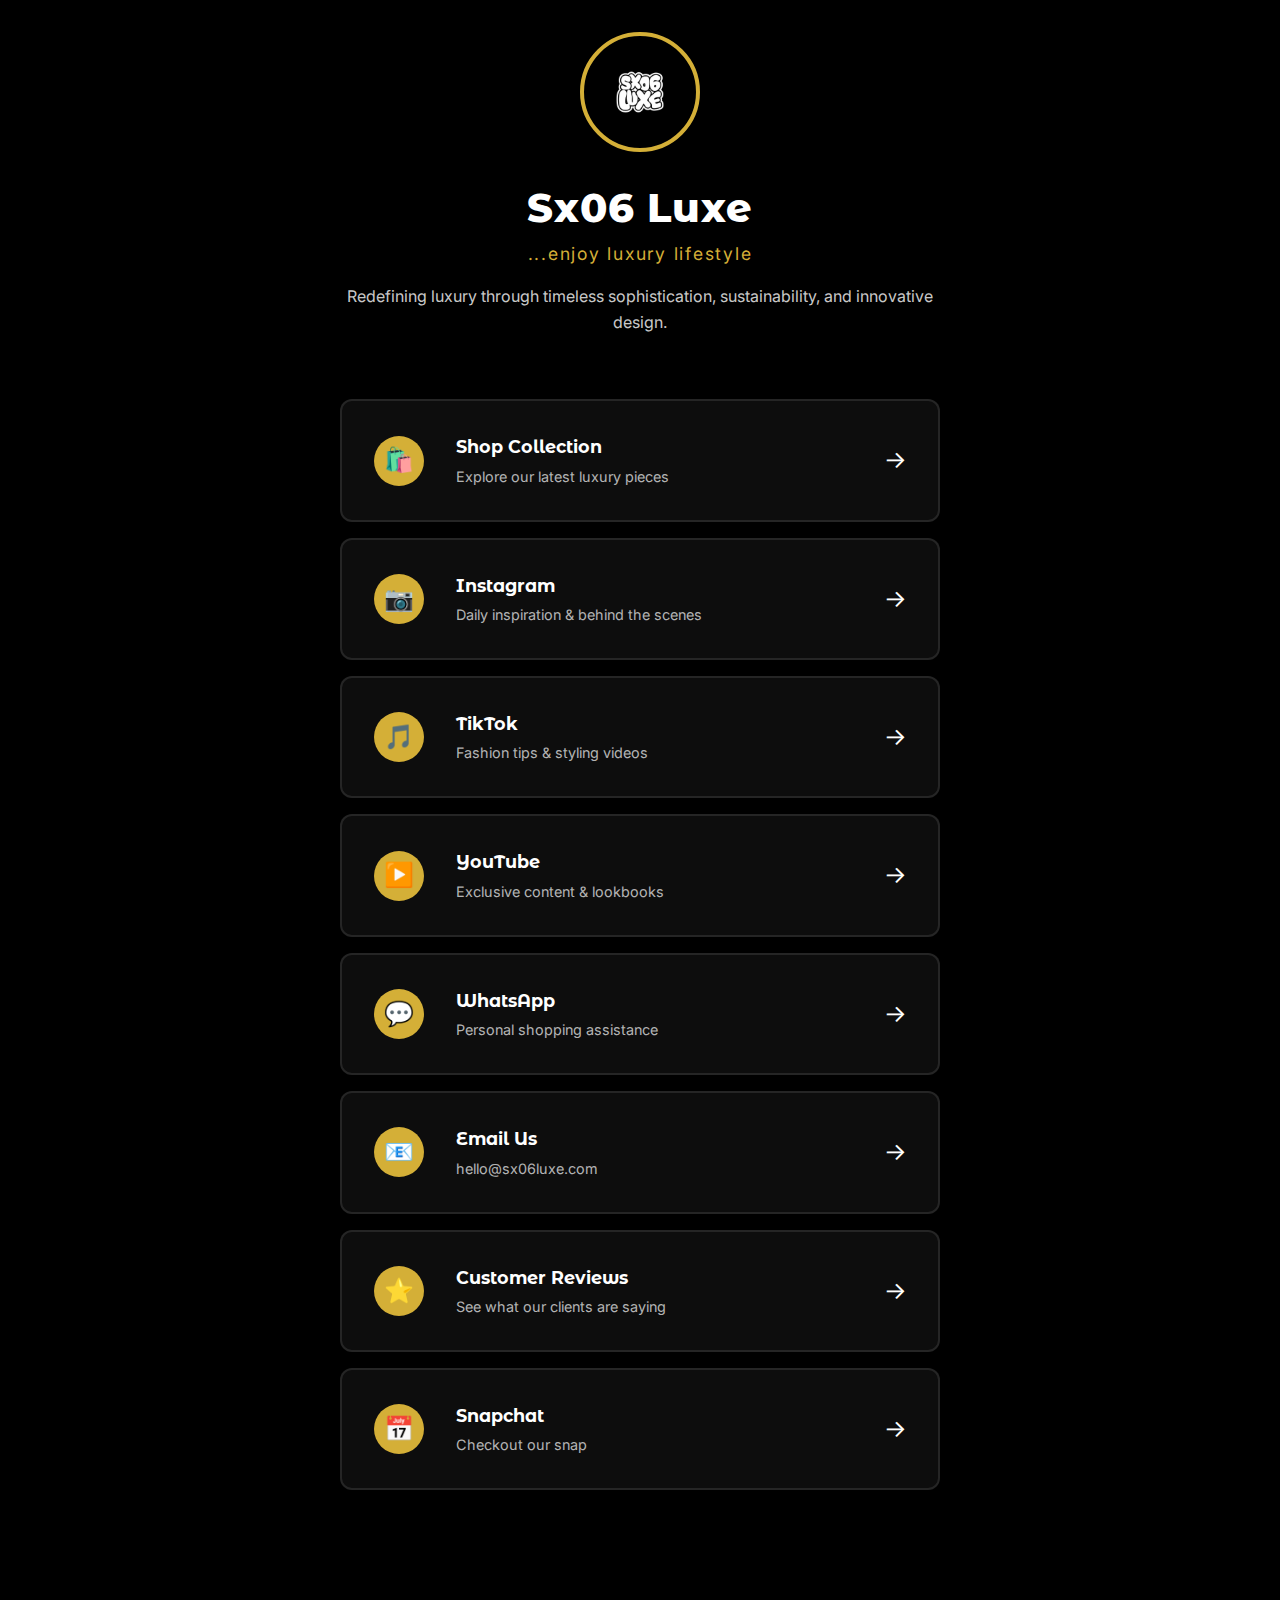
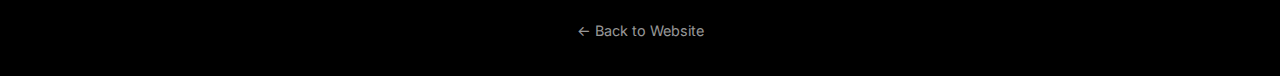
<file: linktree.html>
<!DOCTYPE html>
<html lang="en">
<head>
    <meta charset="UTF-8">
    <meta name="viewport" content="width=device-width, initial-scale=1.0">
    <meta name="description" content="Connect with Sx06 Luxe on all platforms - Instagram, TikTok, YouTube and more.">
    <title>Links — Sx06 Luxe</title>
    
    <link href="https://cdn.jsdelivr.net/npm/bootstrap@5.3.0/dist/css/bootstrap.min.css" rel="stylesheet">
    <link href="https://fonts.googleapis.com/css2?family=Montserrat+Alternates:wght@400;600;700;800&family=Inter:wght@300;400;500;600&display=swap" rel="stylesheet">

    <link rel="stylesheet" href="/css/style.css">
    
    <style>
        :root {
            --color-black: #000000;
            --color-white: #FFFFFF;
            --color-gold: #D4AF37;
            --color-gold-light: #E5C158;
            --color-gray-dark: #1a1a1a;
            --color-gray-medium: #666666;
            --space-xs: 0.5rem;
            --space-sm: 1rem;
            --space-md: 2rem;
            --space-lg: 4rem;
            --font-display: 'Montserrat Alternates', sans-serif;
            --font-body: 'Inter', -apple-system, BlinkMacSystemFont, sans-serif;
            --transition-base: 300ms cubic-bezier(0.4, 0, 0.2, 1);
        }
        
        * {
            margin: 0;
            padding: 0;
            box-sizing: border-box;
        }
        
        body {
            font-family: var(--font-body);
            background: var(--color-black);
            color: var(--color-white);
            min-height: 100vh;
            display: flex;
            flex-direction: column;
            align-items: center;
            justify-content: center;
            padding: var(--space-md);
        }
        
        .linktree-container {
            max-width: 600px;
            width: 100%;
            text-align: center;
        }
        
        .linktree-header {
            margin-bottom: var(--space-lg);
        }
        
        .linktree-logo {
            width: 120px;
            height: 120px;
            margin: 0 auto var(--space-md);
            background: var(--color-black);
            border-radius: 50%;
            display: flex;
            align-items: center;
            justify-content: center;
            border: 4px solid var(--color-gold);
        }
        
        .linktree-logo img {
            width: 80%;
            height: auto;
        }
        
        h1 {
            font-family: var(--font-display);
            font-size: 2.5rem;
            font-weight: 800;
            letter-spacing: 0.02em;
            margin-bottom: var(--space-xs);
        }
        
        .tagline {
            font-size: 1.1rem;
            color: var(--color-gold);
            letter-spacing: 0.1em;
            margin-bottom: var(--space-sm);
        }
        
        .bio {
            color: rgba(255,255,255,0.8);
            line-height: 1.6;
            margin-bottom: var(--space-lg);
        }
        
        .links-grid {
            display: flex;
            flex-direction: column;
            gap: var(--space-sm);
        }
        
        .link-card {
            background: rgba(255,255,255,0.05);
            border: 2px solid rgba(255,255,255,0.1);
            border-radius: 12px;
            padding: var(--space-md);
            text-decoration: none;
            color: var(--color-white);
            display: flex;
            align-items: center;
            gap: var(--space-md);
            transition: all var(--transition-base);
            position: relative;
            overflow: hidden;
        }
        
        .link-card::before {
            content: '';
            position: absolute;
            inset: 0;
            background: linear-gradient(135deg, var(--color-gold), var(--color-gold-light));
            opacity: 0;
            transition: opacity var(--transition-base);
        }
        
        .link-card:hover {
            border-color: var(--color-gold);
            transform: translateY(-5px);
            box-shadow: 0 8px 30px rgba(212, 175, 55, 0.3);
        }
        
        .link-card:hover::before {
            opacity: 0.1;
        }
        
        .link-icon {
            width: 50px;
            height: 50px;
            background: var(--color-gold);
            border-radius: 50%;
            display: flex;
            align-items: center;
            justify-content: center;
            font-size: 1.5rem;
            flex-shrink: 0;
            position: relative;
            z-index: 1;
        }
        
        .link-content {
            flex: 1;
            text-align: left;
            position: relative;
            z-index: 1;
        }
        
        .link-title {
            font-family: var(--font-display);
            font-weight: 700;
            font-size: 1.1rem;
            margin-bottom: 0.2rem;
        }
        
        .link-description {
            font-size: 0.9rem;
            color: rgba(255,255,255,0.7);
        }
        
        .link-arrow {
            font-size: 1.5rem;
            position: relative;
            z-index: 1;
            transition: transform var(--transition-base);
        }
        
        .link-card:hover .link-arrow {
            transform: translateX(5px);
        }
        
        .social-links {
            display: flex;
            justify-content: center;
            gap: var(--space-md);
            margin-top: var(--space-lg);
        }
        
        .social-icon {
            width: 50px;
            height: 50px;
            background: rgba(255,255,255,0.05);
            border: 2px solid rgba(255,255,255,0.1);
            border-radius: 50%;
            display: flex;
            align-items: center;
            justify-content: center;
            font-size: 1.3rem;
            color: var(--color-white);
            text-decoration: none;
            transition: all var(--transition-base);
        }
        
        .social-icon:hover {
            background: var(--color-gold);
            border-color: var(--color-gold);
            color: var(--color-black);
            transform: translateY(-3px);
        }
        
        .back-link {
            margin-top: var(--space-lg);
        }
        
        .back-link a {
            color: rgba(255,255,255,0.6);
            text-decoration: none;
            font-size: 0.9rem;
            transition: color var(--transition-base);
        }
        
        .back-link a:hover {
            color: var(--color-gold);
        }
        
        *:focus-visible {
            outline: 3px solid var(--color-gold);
            outline-offset: 2px;
        }
        
        @media (prefers-reduced-motion: reduce) {
            *, *::before, *::after {
                animation-duration: 0.01ms !important;
                transition-duration: 0.01ms !important;
            }
        }
        
        @media (max-width: 768px) {
            body {
                padding: var(--space-sm);
            }
            
            h1 {
                font-size: 2rem;
            }
            
            .link-card {
                padding: var(--space-sm) var(--space-md);
            }
            
            .link-icon {
                width: 40px;
                height: 40px;
                font-size: 1.2rem;
            }
        }
    </style>
</head>
<body>
    <div class="linktree-container">
        <div class="linktree-header">
            <div class="linktree-logo">
                <img src="/assets/logo.png" alt="Sx06 Luxe">
            </div>
            <h1>Sx06 Luxe</h1>
            <p class="tagline">...enjoy luxury lifestyle</p>
            <p class="bio">Redefining luxury through timeless sophistication, sustainability, and innovative design.</p>
        </div>

        <div class="links-grid" id="linksGrid">
            <!-- Links loaded dynamically -->
        </div>

        <div class="social-links" id="socialLinks">
            <!-- Social icons loaded dynamically -->
        </div>

        <div class="back-link">
            <a href="index.html">← Back to Website</a>
        </div>
    </div>


    <script src="js/main.js"></script>
    <script>
        // Links data (mock - replace with fetch from data/links.json)
        const linksData = [
            {
                title: 'Shop Collection',
                description: 'Explore our latest luxury pieces',
                url: 'gallery.html',
                icon: '🛍️',
                type: 'main'
            },
            {
                title: 'Instagram',
                description: 'Daily inspiration & behind the scenes',
                url: 'https://www.instagram.com/sustainx06',
                icon: '📷',
                type: 'social'
            },
            {
                title: 'TikTok',
                description: 'Fashion tips & styling videos',
                url: 'https://www.tiktok.com/@sustainx06.luxury',
                icon: '🎵',
                type: 'social'
            },
            {
                title: 'YouTube',
                description: 'Exclusive content & lookbooks',
                url: 'https://www.youtube.com/@SustainX06Luxe01',
                icon: '▶️',
                type: 'social'
            },
            {
                title: 'WhatsApp',
                description: 'Personal shopping assistance',
                url: 'https://wa.me/2349068201047',
                icon: '💬',
                type: 'contact'
            },
            {
                title: 'Email Us',
                description: 'hello@sx06luxe.com',
                url: 'mailto:hello@sx06luxe.com',
                icon: '📧',
                type: 'contact'
            },
            {
                title: 'Customer Reviews',
                description: 'See what our clients are saying',
                url: 'reviews.html',
                icon: '⭐',
                type: 'main'
            },
            {
                title: 'Snapchat',
                description: 'Checkout our snap',
                url: 'https://www.snapchat.com/add/sustainluxe',
                icon: '📅',
                type: 'main'
            }
        ];

        // Load links
        function loadLinks() {
            const grid = document.getElementById('linksGrid');
            
            grid.innerHTML = linksData.map(link => `
                <a href="${link.url}" class="link-card" ${link.url.startsWith('http') ? 'target="_blank" rel="noopener noreferrer"' : ''}>
                    <div class="link-icon">${link.icon}</div>
                    <div class="link-content">
                        <div class="link-title">${link.title}</div>
                        <div class="link-description">${link.description}</div>
                    </div>
                    <div class="link-arrow">→</div>
                </a>
            `).join('');
        }

        // Initialize
        loadLinks();

        /* 
         * PRODUCTION NOTE:
         * Replace mock linksData with:
         * 
         * async function loadLinks() {
         *     try {
         *         const response = await fetch('data/links.json');
         *         const linksData = await response.json();
         *         renderLinks(linksData);
         *     } catch (error) {
         *         console.error('Failed to load links:', error);
         *     }
         * }
         */
    </script>
</body>
</html>
</file>
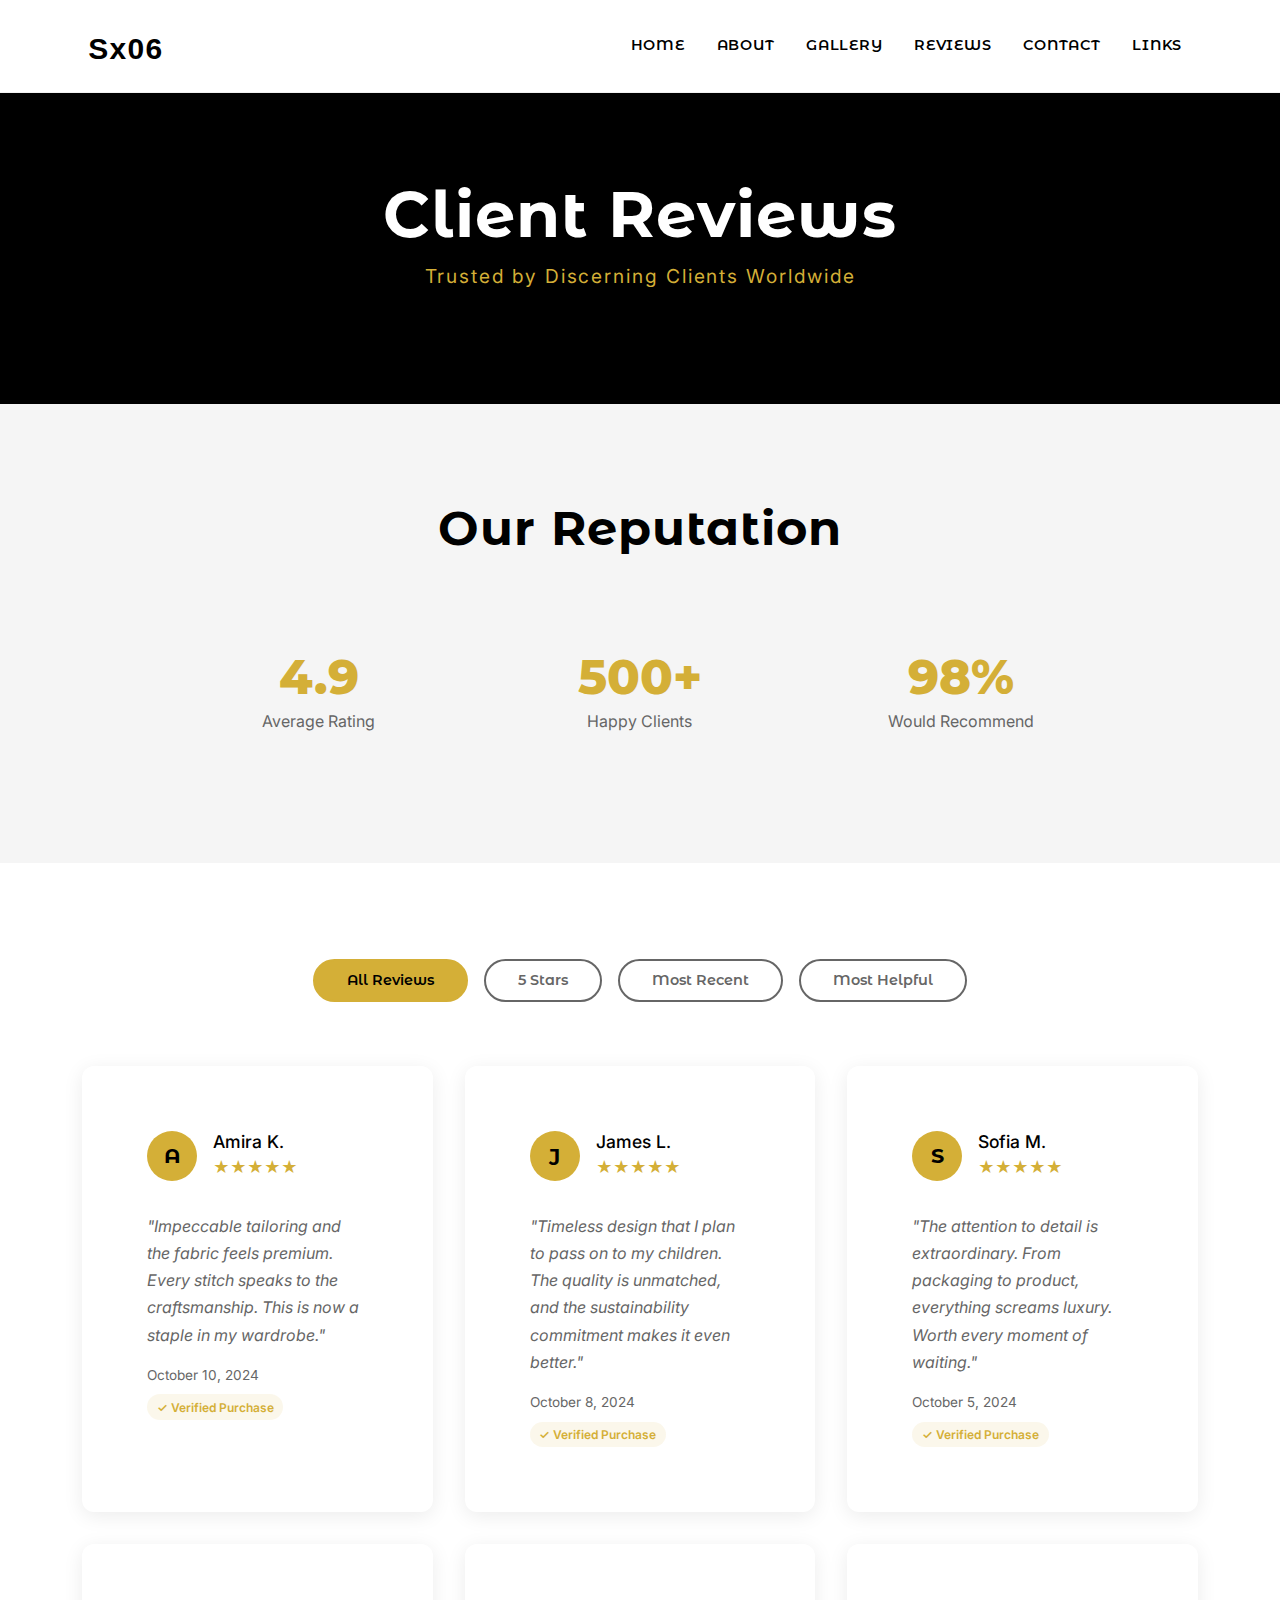
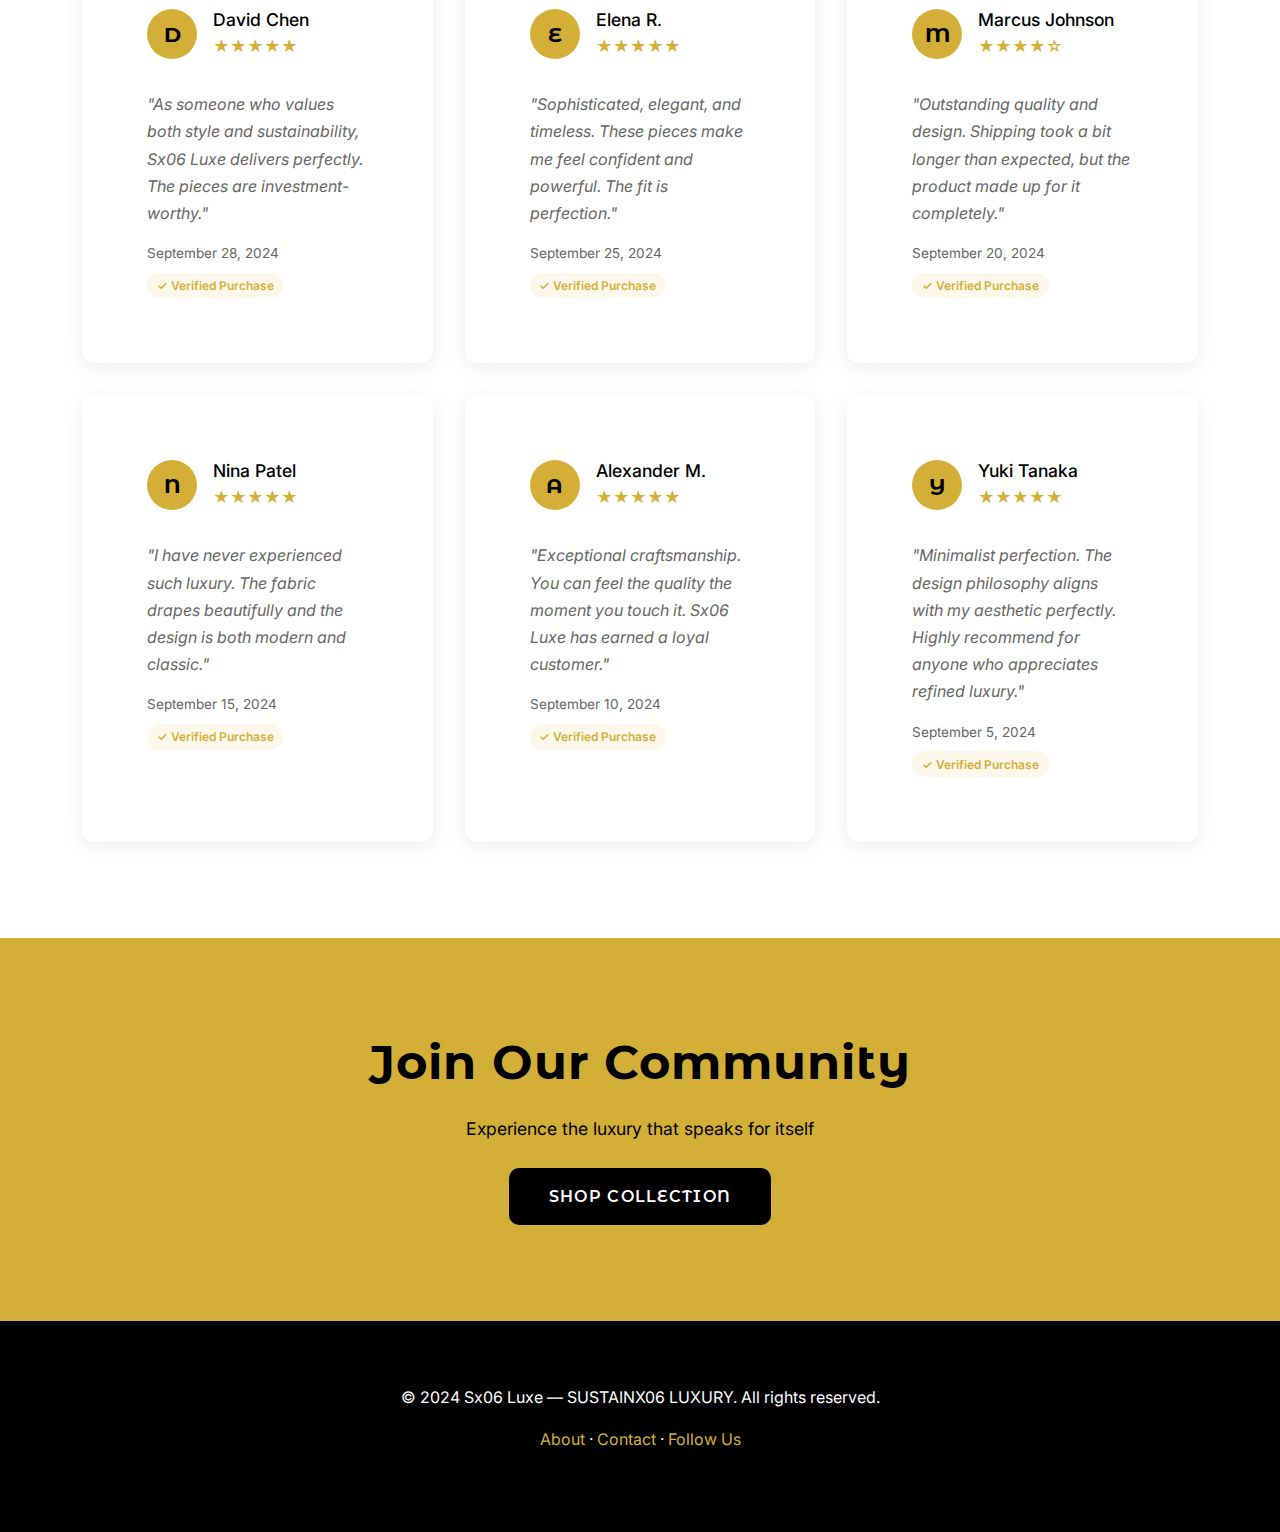
<file: review.html>
<!DOCTYPE html>
<html lang="en">
<head>
    <meta charset="UTF-8">
    <meta name="viewport" content="width=device-width, initial-scale=1.0">
    <meta name="description" content="Read what our clients say about Sx06 Luxe - testimonials from satisfied customers worldwide.">
    <title>Reviews — Sx06 Luxe</title>
    
    <link href="https://cdn.jsdelivr.net/npm/bootstrap@5.3.0/dist/css/bootstrap.min.css" rel="stylesheet">
    <link href="https://fonts.googleapis.com/css2?family=Montserrat+Alternates:wght@400;600;700;800&family=Inter:wght@300;400;500;600&display=swap" rel="stylesheet">
    
    <style>
        :root {
            --color-black: #000000;
            --color-white: #FFFFFF;
            --color-gold: #D4AF37;
            --color-gold-light: #E5C158;
            --color-gray-dark: #1a1a1a;
            --color-gray-medium: #666666;
            --color-gray-light: #f5f5f5;
            --space-xs: 0.5rem;
            --space-sm: 1rem;
            --space-md: 2rem;
            --space-lg: 4rem;
            --space-xl: 6rem;
            --font-display: 'Montserrat Alternates', sans-serif;
            --font-body: 'Inter', -apple-system, BlinkMacSystemFont, sans-serif;
            --transition-fast: 150ms cubic-bezier(0.4, 0, 0.2, 1);
            --transition-base: 300ms cubic-bezier(0.4, 0, 0.2, 1);
        }
        
        * {
            margin: 0;
            padding: 0;
            box-sizing: border-box;
        }
        
        body {
            font-family: var(--font-body);
            color: var(--color-black);
            background: var(--color-white);
            line-height: 1.6;
        }
        
        h1, h2, h3 {
            font-family: var(--font-display);
            font-weight: 700;
            letter-spacing: 0.02em;
            line-height: 1.2;
        }
        
        h1 { font-size: clamp(2.5rem, 5vw, 4rem); }
        h2 { font-size: clamp(2rem, 4vw, 3rem); }
        
        .navbar {
            background: var(--color-white);
            padding: var(--space-sm) 0;
            transition: all var(--transition-base);
            border-bottom: 1px solid rgba(0,0,0,0.05);
        }
        
        .navbar.scrolled {
            padding: var(--space-xs) 0;
            box-shadow: 0 2px 20px rgba(0,0,0,0.08);
        }
        
        .navbar-brand img {
            height: 50px;
            transition: height var(--transition-base);
        }
        
        .navbar.scrolled .navbar-brand img {
            height: 40px;
        }
        
        .nav-link {
            font-family: var(--font-display);
            font-weight: 600;
            color: var(--color-black) !important;
            padding: var(--space-xs) var(--space-sm) !important;
            transition: color var(--transition-fast);
            letter-spacing: 0.05em;
            text-transform: uppercase;
            font-size: 0.9rem;
        }
        
        .nav-link:hover, .nav-link:focus {
            color: var(--color-gold) !important;
        }
        
        .page-header {
            background: var(--color-black);
            color: var(--color-white);
            padding: calc(80px + var(--space-xl)) 0 var(--space-xl);
            text-align: center;
        }
        
        .page-header p {
            font-size: 1.2rem;
            color: var(--color-gold);
            letter-spacing: 0.1em;
        }
        
        .reviews-section {
            padding: var(--space-xl) 0;
        }
        
        .filter-bar {
            display: flex;
            justify-content: center;
            gap: var(--space-sm);
            margin-bottom: var(--space-lg);
            flex-wrap: wrap;
        }
        
        .filter-btn {
            padding: var(--space-xs) var(--space-md);
            background: var(--color-white);
            border: 2px solid var(--color-gray-medium);
            color: var(--color-gray-medium);
            border-radius: 25px;
            font-family: var(--font-display);
            font-weight: 600;
            cursor: pointer;
            transition: all var(--transition-base);
            font-size: 0.9rem;
        }
        
        .filter-btn:hover, .filter-btn.active {
            background: var(--color-gold);
            border-color: var(--color-gold);
            color: var(--color-black);
        }
        
        .reviews-grid {
            display: grid;
            grid-template-columns: repeat(auto-fill, minmax(350px, 1fr));
            gap: var(--space-md);
            max-width: 1200px;
            margin: 0 auto;
        }
        
        .review-card {
            background: var(--color-white);
            padding: var(--space-lg);
            border-radius: 12px;
            box-shadow: 0 4px 20px rgba(0,0,0,0.08);
            transition: all var(--transition-base);
            border: 1px solid transparent;
        }
        
        .review-card:hover {
            transform: translateY(-5px);
            box-shadow: 0 8px 30px rgba(0,0,0,0.12);
            border-color: var(--color-gold);
        }
        
        .review-header {
            display: flex;
            align-items: center;
            gap: var(--space-sm);
            margin-bottom: var(--space-md);
        }
        
        .review-avatar {
            width: 50px;
            height: 50px;
            border-radius: 50%;
            background: var(--color-gold);
            display: flex;
            align-items: center;
            justify-content: center;
            font-family: var(--font-display);
            font-weight: 700;
            font-size: 1.3rem;
            color: var(--color-black);
        }
        
        .review-meta h4 {
            font-size: 1.1rem;
            margin-bottom: 0.2rem;
        }
        
        .stars {
            color: var(--color-gold);
            font-size: 1rem;
        }
        
        .review-text {
            font-size: 1rem;
            line-height: 1.7;
            color: var(--color-gray-medium);
            font-style: italic;
            margin-bottom: var(--space-sm);
        }
        
        .review-date {
            font-size: 0.85rem;
            color: var(--color-gray-medium);
        }
        
        .verified-badge {
            display: inline-block;
            background: rgba(212, 175, 55, 0.1);
            color: var(--color-gold);
            padding: 0.2rem 0.6rem;
            border-radius: 15px;
            font-size: 0.75rem;
            font-weight: 600;
            margin-top: var(--space-xs);
        }
        
        .stats-section {
            background: var(--color-gray-light);
            padding: var(--space-xl) 0;
            text-align: center;
        }
        
        .stats-grid {
            display: grid;
            grid-template-columns: repeat(auto-fit, minmax(200px, 1fr));
            gap: var(--space-lg);
            max-width: 900px;
            margin: var(--space-lg) auto 0;
        }
        
        .stat-item {
            padding: var(--space-md);
        }
        
        .stat-number {
            font-size: 3rem;
            font-family: var(--font-display);
            font-weight: 800;
            color: var(--color-gold);
            line-height: 1;
            margin-bottom: var(--space-xs);
        }
        
        .stat-label {
            font-size: 1rem;
            color: var(--color-gray-medium);
        }
        
        .cta-section {
            background: var(--color-gold);
            color: var(--color-black);
            padding: var(--space-xl) 0;
            text-align: center;
        }
        
        .btn-black {
            background: var(--color-black);
            color: var(--color-white);
            padding: 1rem 2.5rem;
            border: none;
            border-radius: 10px;
            font-family: var(--font-display);
            font-weight: 600;
            letter-spacing: 0.08em;
            text-transform: uppercase;
            transition: all var(--transition-base);
            display: inline-block;
            text-decoration: none;
            cursor: pointer;
        }
        
        .btn-black:hover {
            background: var(--color-gray-dark);
            transform: translateY(-3px);
            box-shadow: 0 8px 30px rgba(0,0,0,0.3);
            color: var(--color-white);
        }
        
        footer {
            background: var(--color-black);
            color: var(--color-white);
            padding: var(--space-lg) 0;
            text-align: center;
        }
        
        footer a {
            color: var(--color-gold);
            text-decoration: none;
            transition: color var(--transition-fast);
        }
        
        footer a:hover {
            color: var(--color-gold-light);
        }
        
        *:focus-visible {
            outline: 3px solid var(--color-gold);
            outline-offset: 2px;
        }
        
        @media (prefers-reduced-motion: reduce) {
            *, *::before, *::after {
                animation-duration: 0.01ms !important;
                transition-duration: 0.01ms !important;
            }
        }
        
        @media (max-width: 768px) {
            .reviews-grid {
                grid-template-columns: 1fr;
            }
            
            .stats-grid {
                grid-template-columns: 1fr;
                gap: var(--space-md);
            }
        }
    </style>
</head>
<body>
    <nav class="navbar navbar-expand-lg navbar-light fixed-top" id="mainNav">
        <div class="container">
            <a class="navbar-brand" href="index.html" aria-label="Sx06 Luxe Home">
                <img src="data:image/svg+xml,%3Csvg xmlns='http://www.w3.org/2000/svg' viewBox='0 0 200 80'%3E%3Ctext x='10' y='60' font-family='Montserrat Alternates, sans-serif' font-weight='800' font-size='48' fill='%23000' letter-spacing='2'%3ESx06%3C/text%3E%3C/svg%3E" alt="Sx06 Luxe Logo">
            </a>
            <button class="navbar-toggler" type="button" data-bs-toggle="collapse" data-bs-target="#navbarNav">
                <span class="navbar-toggler-icon"></span>
            </button>
            <div class="collapse navbar-collapse justify-content-end" id="navbarNav">
                <ul class="navbar-nav">
                    <li class="nav-item"><a class="nav-link" href="index.html">Home</a></li>
                    <li class="nav-item"><a class="nav-link" href="about.html">About</a></li>
                    <li class="nav-item"><a class="nav-link" href="gallery.html">Gallery</a></li>
                    <li class="nav-item"><a class="nav-link active" href="reviews.html">Reviews</a></li>
                    <li class="nav-item"><a class="nav-link" href="contact.html">Contact</a></li>
                    <li class="nav-item"><a class="nav-link" href="linktree.html">Links</a></li>
                </ul>
            </div>
        </div>
    </nav>

    <header class="page-header">
        <div class="container">
            <h1>Client Reviews</h1>
            <p>Trusted by Discerning Clients Worldwide</p>
        </div>
    </header>

    <section class="stats-section">
        <div class="container">
            <h2 class="mb-4">Our Reputation</h2>
            <div class="stats-grid">
                <div class="stat-item">
                    <div class="stat-number">4.9</div>
                    <div class="stat-label">Average Rating</div>
                </div>
                <div class="stat-item">
                    <div class="stat-number">500+</div>
                    <div class="stat-label">Happy Clients</div>
                </div>
                <div class="stat-item">
                    <div class="stat-number">98%</div>
                    <div class="stat-label">Would Recommend</div>
                </div>
            </div>
        </div>
    </section>

    <section class="reviews-section">
        <div class="container">
            <div class="filter-bar">
                <button class="filter-btn active" data-filter="all">All Reviews</button>
                <button class="filter-btn" data-filter="5">5 Stars</button>
                <button class="filter-btn" data-filter="recent">Most Recent</button>
                <button class="filter-btn" data-filter="helpful">Most Helpful</button>
            </div>

            <div class="reviews-grid" id="reviewsGrid">
                <!-- Reviews loaded dynamically -->
            </div>
        </div>
    </section>

    <section class="cta-section">
        <div class="container">
            <h2 class="mb-4">Join Our Community</h2>
            <p class="mb-4" style="font-size: 1.1rem;">Experience the luxury that speaks for itself</p>
            <a href="gallery.html" class="btn-black">Shop Collection</a>
        </div>
    </section>

    <footer>
        <div class="container">
            <p>&copy; 2024 Sx06 Luxe — SUSTAINX06 LUXURY. All rights reserved.</p>
            <p class="mt-2">
                <a href="about.html">About</a> · 
                <a href="contact.html">Contact</a> · 
                <a href="linktree.html">Follow Us</a>
            </p>
        </div>
    </footer>

    <script src="https://cdn.jsdelivr.net/npm/bootstrap@5.3.0/dist/js/bootstrap.bundle.min.js"></script>
    <script>
        const navbar = document.getElementById('mainNav');
        window.addEventListener('scroll', () => {
            navbar.classList.toggle('scrolled', window.scrollY > 100);
        });

        // Mock reviews data
        const reviewsData = [
            {
                id: 'r1',
                name: 'Amira K.',
                rating: 5,
                text: 'Impeccable tailoring and the fabric feels premium. Every stitch speaks to the craftsmanship. This is now a staple in my wardrobe.',
                date: '2024-10-10',
                verified: true
            },
            {
                id: 'r2',
                name: 'James L.',
                rating: 5,
                text: 'Timeless design that I plan to pass on to my children. The quality is unmatched, and the sustainability commitment makes it even better.',
                date: '2024-10-08',
                verified: true
            },
            {
                id: 'r3',
                name: 'Sofia M.',
                rating: 5,
                text: 'The attention to detail is extraordinary. From packaging to product, everything screams luxury. Worth every moment of waiting.',
                date: '2024-10-05',
                verified: true
            },
            {
                id: 'r4',
                name: 'David Chen',
                rating: 5,
                text: 'As someone who values both style and sustainability, Sx06 Luxe delivers perfectly. The pieces are investment-worthy.',
                date: '2024-09-28',
                verified: true
            },
            {
                id: 'r5',
                name: 'Elena R.',
                rating: 5,
                text: 'Sophisticated, elegant, and timeless. These pieces make me feel confident and powerful. The fit is perfection.',
                date: '2024-09-25',
                verified: true
            },
            {
                id: 'r6',
                name: 'Marcus Johnson',
                rating: 4,
                text: 'Outstanding quality and design. Shipping took a bit longer than expected, but the product made up for it completely.',
                date: '2024-09-20',
                verified: true
            },
            {
                id: 'r7',
                name: 'Nina Patel',
                rating: 5,
                text: 'I have never experienced such luxury. The fabric drapes beautifully and the design is both modern and classic.',
                date: '2024-09-15',
                verified: true
            },
            {
                id: 'r8',
                name: 'Alexander M.',
                rating: 5,
                text: 'Exceptional craftsmanship. You can feel the quality the moment you touch it. Sx06 Luxe has earned a loyal customer.',
                date: '2024-09-10',
                verified: true
            },
            {
                id: 'r9',
                name: 'Yuki Tanaka',
                rating: 5,
                text: 'Minimalist perfection. The design philosophy aligns with my aesthetic perfectly. Highly recommend for anyone who appreciates refined luxury.',
                date: '2024-09-05',
                verified: true
            }
        ];

        let currentFilter = 'all';

        function renderReviews(filter = 'all') {
            const grid = document.getElementById('reviewsGrid');
            let filteredReviews = [...reviewsData];

            if (filter === '5') {
                filteredReviews = reviewsData.filter(r => r.rating === 5);
            } else if (filter === 'recent') {
                filteredReviews.sort((a, b) => new Date(b.date) - new Date(a.date));
            }

            grid.innerHTML = filteredReviews.map(review => {
                const initial = review.name.charAt(0);
                const stars = '★'.repeat(review.rating) + '☆'.repeat(5 - review.rating);
                const formattedDate = new Date(review.date).toLocaleDateString('en-US', { 
                    year: 'numeric', 
                    month: 'long', 
                    day: 'numeric' 
                });

                               return `
                    <div class="review-card">
                        <div class="review-header">
                            <div class="review-avatar">${initial}</div>
                            <div class="review-meta">
                                <h4>${review.name}</h4>
                                <div class="stars">${stars}</div>
                            </div>
                        </div>
                        <p class="review-text">"${review.text}"</p>
                        <div class="review-date">${formattedDate}</div>
                        ${review.verified ? '<span class="verified-badge">✓ Verified Purchase</span>' : ''}
                    </div>
                `;
            }).join('');
        }

        // Initialize
        renderReviews();

        // Filter button click
        document.querySelectorAll('.filter-btn').forEach(btn => {
            btn.addEventListener('click', () => {
                document.querySelectorAll('.filter-btn').forEach(b => b.classList.remove('active'));
                btn.classList.add('active');
                currentFilter = btn.getAttribute('data-filter');
                renderReviews(currentFilter);
            });
        });
    </script>
</body>
</html>
</file>
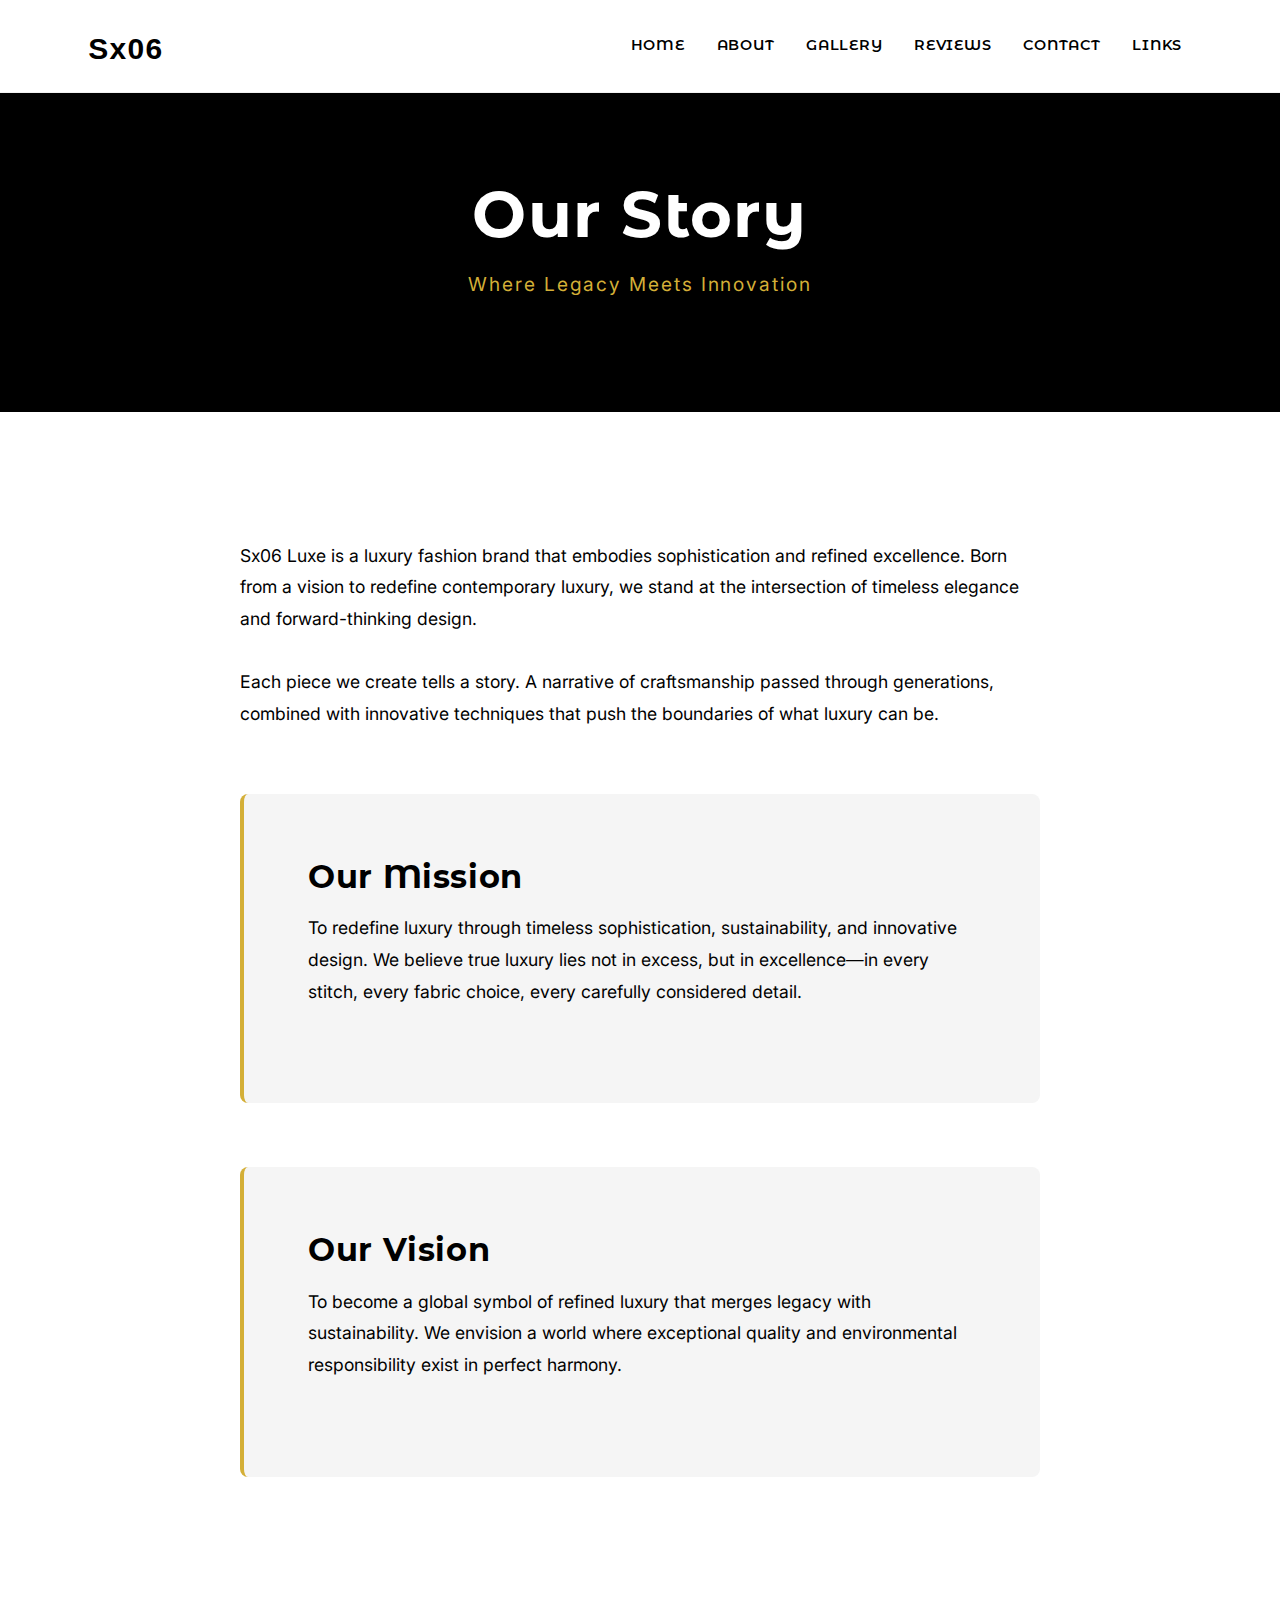
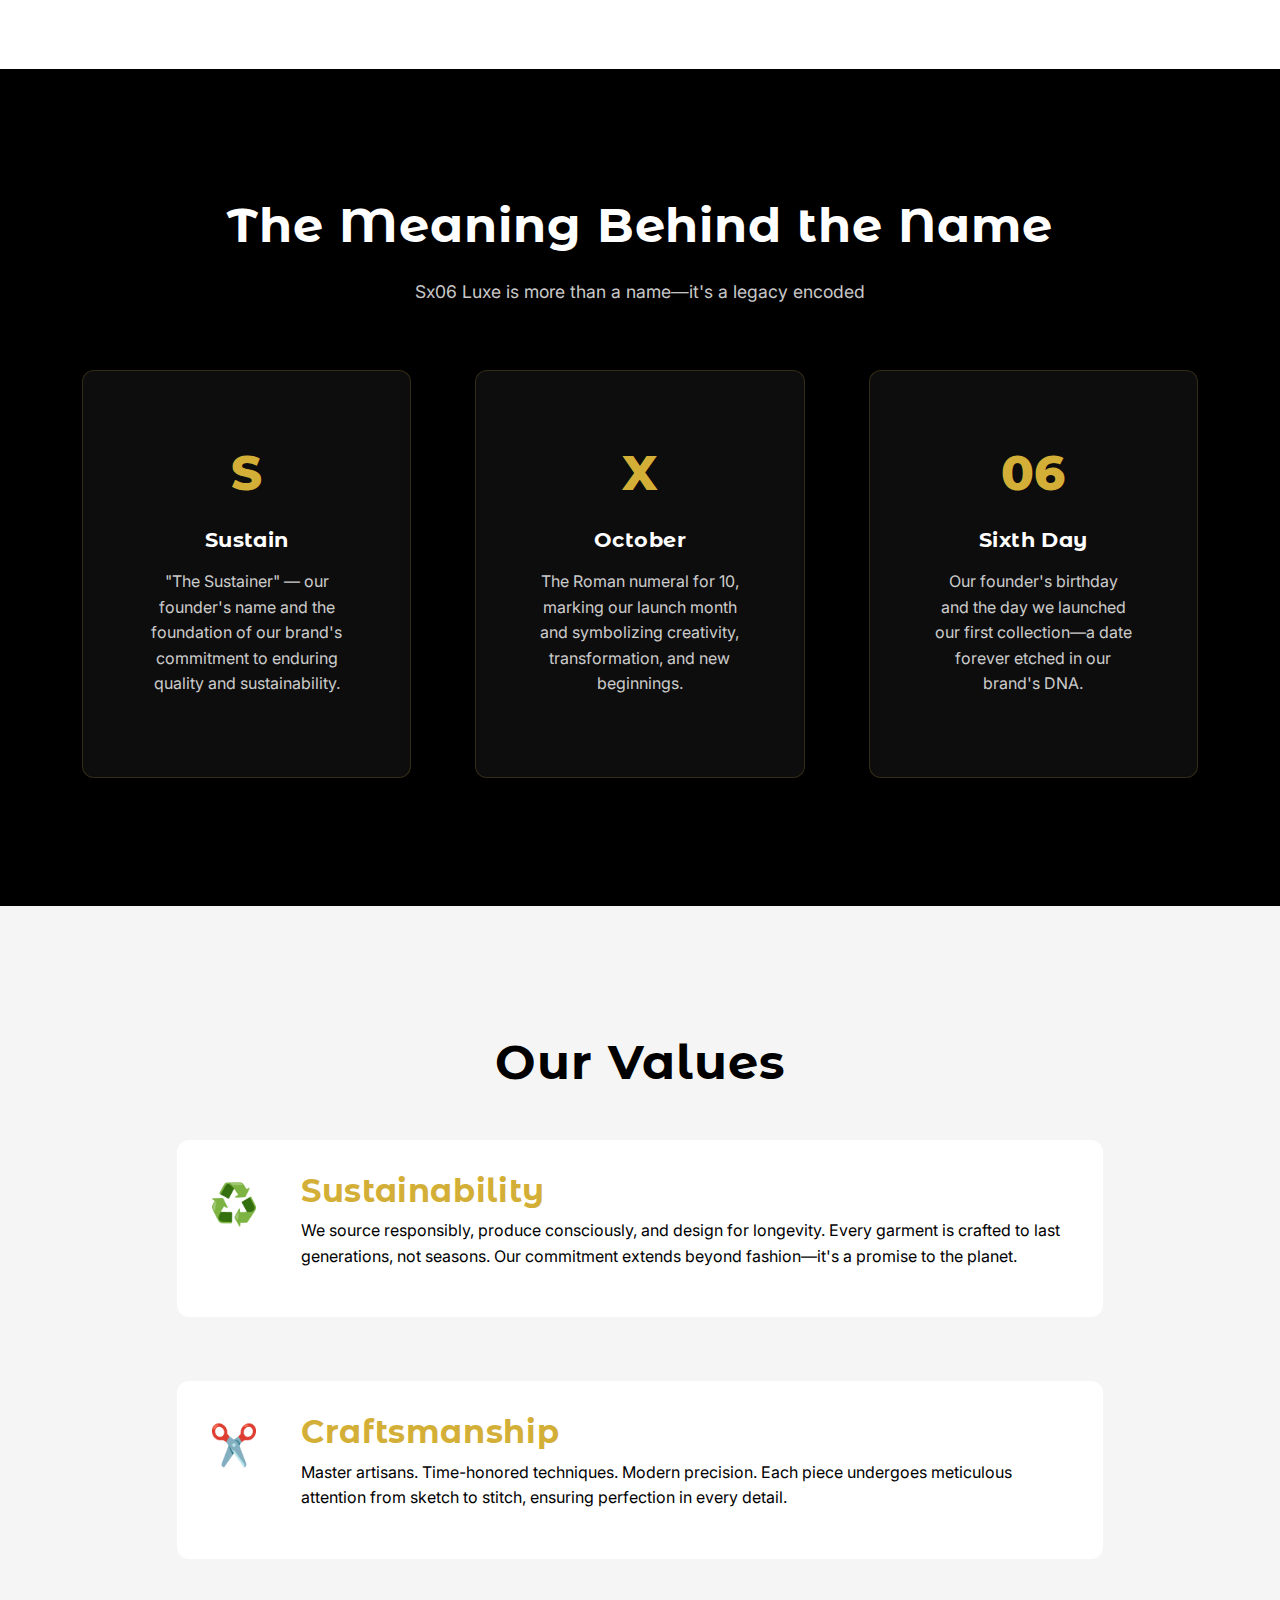
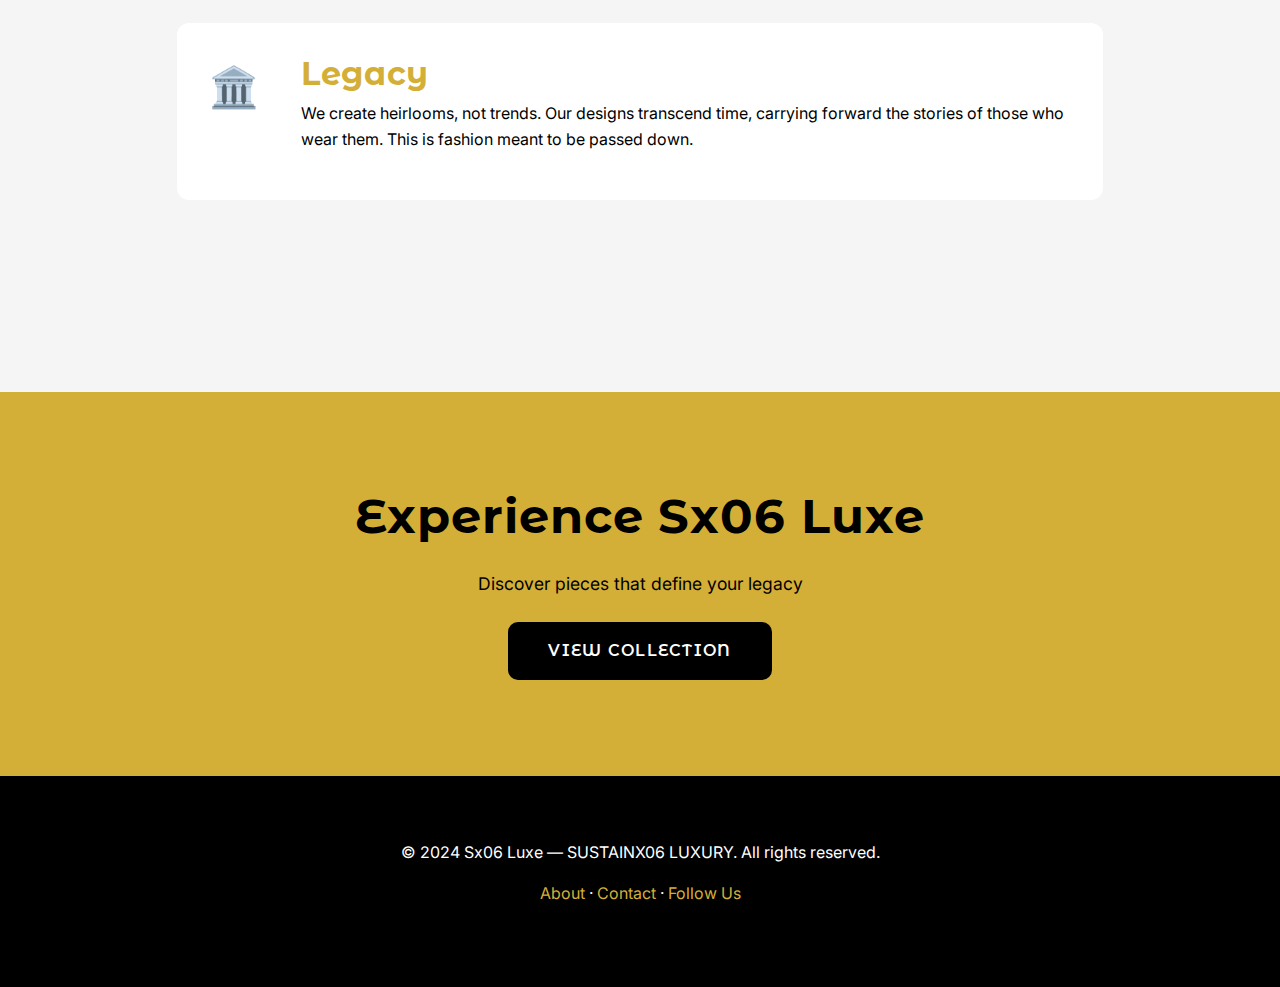
<file: html/about.html>
<!DOCTYPE html>
<html lang="en">
<head>
    <meta charset="UTF-8">
    <meta name="viewport" content="width=device-width, initial-scale=1.0">
    <meta name="description" content="Discover the story behind Sx06 Luxe - a luxury fashion brand redefining sophistication through sustainability and innovative design.">
    <title>About — Sx06 Luxe</title>
    
    <link href="https://cdn.jsdelivr.net/npm/bootstrap@5.3.0/dist/css/bootstrap.min.css" rel="stylesheet">
    <link href="https://fonts.googleapis.com/css2?family=Montserrat+Alternates:wght@400;600;700;800&family=Inter:wght@300;400;500;600&display=swap" rel="stylesheet">
    
    <style>
        :root {
            --color-black: #000000;
            --color-white: #FFFFFF;
            --color-gold: #D4AF37;
            --color-gold-light: #E5C158;
            --color-gray-dark: #1a1a1a;
            --color-gray-medium: #666666;
            --color-gray-light: #f5f5f5;
            --space-xs: 0.5rem;
            --space-sm: 1rem;
            --space-md: 2rem;
            --space-lg: 4rem;
            --space-xl: 6rem;
            --space-xxl: 8rem;
            --font-display: 'Montserrat Alternates', sans-serif;
            --font-body: 'Inter', -apple-system, BlinkMacSystemFont, sans-serif;
            --transition-fast: 150ms cubic-bezier(0.4, 0, 0.2, 1);
            --transition-base: 300ms cubic-bezier(0.4, 0, 0.2, 1);
        }
        
        * {
            margin: 0;
            padding: 0;
            box-sizing: border-box;
        }
        
        body {
            font-family: var(--font-body);
            color: var(--color-black);
            background: var(--color-white);
            line-height: 1.6;
        }
        
        h1, h2, h3 {
            font-family: var(--font-display);
            font-weight: 700;
            letter-spacing: 0.02em;
            line-height: 1.2;
        }
        
        h1 { font-size: clamp(2.5rem, 5vw, 4rem); }
        h2 { font-size: clamp(2rem, 4vw, 3rem); }
        h3 { font-size: clamp(1.5rem, 3vw, 2rem); }
        
        /* Navbar - Same as index */
        .navbar {
            background: var(--color-white);
            padding: var(--space-sm) 0;
            transition: all var(--transition-base);
            border-bottom: 1px solid rgba(0,0,0,0.05);
        }
        
        .navbar.scrolled {
            padding: var(--space-xs) 0;
            box-shadow: 0 2px 20px rgba(0,0,0,0.08);
        }
        
        .navbar-brand img {
            height: 50px;
            transition: height var(--transition-base);
        }
        
        .navbar.scrolled .navbar-brand img {
            height: 40px;
        }
        
        .nav-link {
            font-family: var(--font-display);
            font-weight: 600;
            color: var(--color-black) !important;
            padding: var(--space-xs) var(--space-sm) !important;
            transition: color var(--transition-fast);
            letter-spacing: 0.05em;
            text-transform: uppercase;
            font-size: 0.9rem;
        }
        
        .nav-link:hover, .nav-link:focus {
            color: var(--color-gold) !important;
        }
        
        /* Page Header */
        .page-header {
            background: var(--color-black);
            color: var(--color-white);
            padding: calc(80px + var(--space-xl)) 0 var(--space-xl);
            text-align: center;
        }
        
        .page-header h1 {
            margin-bottom: var(--space-sm);
        }
        
        .page-header p {
            font-size: 1.2rem;
            color: var(--color-gold);
            letter-spacing: 0.1em;
        }
        
        /* Story Section */
        .story-section {
            padding: var(--space-xxl) 0;
        }
        
        .story-content {
            max-width: 800px;
            margin: 0 auto;
            font-size: 1.1rem;
            line-height: 1.8;
        }
        
        .story-content p {
            margin-bottom: var(--space-md);
        }
        
        .highlight-box {
            background: var(--color-gray-light);
            padding: var(--space-lg);
            border-left: 4px solid var(--color-gold);
            margin: var(--space-lg) 0;
            border-radius: 8px;
        }
        
        .highlight-box h3 {
            color: var(--color-black);
            margin-bottom: var(--space-sm);
        }
        
        /* Name Meaning Section */
        .name-meaning {
            background: var(--color-black);
            color: var(--color-white);
            padding: var(--space-xxl) 0;
        }
        
        .meaning-grid {
            display: grid;
            grid-template-columns: repeat(auto-fit, minmax(250px, 1fr));
            gap: var(--space-lg);
            margin-top: var(--space-lg);
        }
        
        .meaning-card {
            text-align: center;
            padding: var(--space-lg);
            background: rgba(255,255,255,0.05);
            border-radius: 12px;
            border: 1px solid rgba(212, 175, 55, 0.2);
            transition: all var(--transition-base);
        }
        
        .meaning-card:hover {
            transform: translateY(-10px);
            border-color: var(--color-gold);
            background: rgba(255,255,255,0.08);
        }
        
        .meaning-symbol {
            font-size: 3rem;
            font-family: var(--font-display);
            font-weight: 800;
            color: var(--color-gold);
            margin-bottom: var(--space-sm);
        }
        
        .meaning-card h3 {
            color: var(--color-white);
            margin-bottom: var(--space-sm);
            font-size: 1.3rem;
        }
        
        .meaning-card p {
            color: rgba(255,255,255,0.8);
        }
        
        /* Values Section */
        .values-section {
            padding: var(--space-xxl) 0;
            background: var(--color-gray-light);
        }
        
        .value-item {
            display: flex;
            align-items: flex-start;
            gap: var(--space-md);
            margin-bottom: var(--space-lg);
            padding: var(--space-md);
            background: var(--color-white);
            border-radius: 12px;
            transition: all var(--transition-base);
        }
        
        .value-item:hover {
            transform: translateX(10px);
            box-shadow: 0 4px 20px rgba(0,0,0,0.1);
        }
        
        .value-icon {
            font-size: 2.5rem;
            min-width: 60px;
        }
        
        .value-content h3 {
            margin-bottom: var(--space-xs);
            color: var(--color-gold);
        }
        
        /* CTA Section */
        .cta-section {
            background: var(--color-gold);
            color: var(--color-black);
            padding: var(--space-xl) 0;
            text-align: center;
        }
        
        .btn-black {
            background: var(--color-black);
            color: var(--color-white);
            padding: 1rem 2.5rem;
            border: none;
            border-radius: 10px;
            font-family: var(--font-display);
            font-weight: 600;
            letter-spacing: 0.08em;
            text-transform: uppercase;
            transition: all var(--transition-base);
            display: inline-block;
            text-decoration: none;
        }
        
        .btn-black:hover {
            background: var(--color-gray-dark);
            transform: translateY(-3px);
            box-shadow: 0 8px 30px rgba(0,0,0,0.3);
            color: var(--color-white);
        }
        
        /* Footer */
        footer {
            background: var(--color-black);
            color: var(--color-white);
            padding: var(--space-lg) 0;
            text-align: center;
        }
        
        footer a {
            color: var(--color-gold);
            text-decoration: none;
            transition: color var(--transition-fast);
        }
        
        footer a:hover {
            color: var(--color-gold-light);
        }
        
        *:focus-visible {
            outline: 3px solid var(--color-gold);
            outline-offset: 2px;
        }
        
        @media (prefers-reduced-motion: reduce) {
            *, *::before, *::after {
                animation-duration: 0.01ms !important;
                transition-duration: 0.01ms !important;
            }
        }
        
        @media (max-width: 768px) {
            .story-content {
                font-size: 1rem;
            }
            
            .value-item {
                flex-direction: column;
                text-align: center;
            }
        }
    </style>
</head>
<body>
    <nav class="navbar navbar-expand-lg navbar-light fixed-top" id="mainNav">
        <div class="container">
            <a class="navbar-brand" href="index.html" aria-label="Sx06 Luxe Home">
                <img src="data:image/svg+xml,%3Csvg xmlns='http://www.w3.org/2000/svg' viewBox='0 0 200 80'%3E%3Ctext x='10' y='60' font-family='Montserrat Alternates, sans-serif' font-weight='800' font-size='48' fill='%23000' letter-spacing='2'%3ESx06%3C/text%3E%3C/svg%3E" alt="Sx06 Luxe Logo">
            </a>
            <button class="navbar-toggler" type="button" data-bs-toggle="collapse" data-bs-target="#navbarNav" aria-controls="navbarNav" aria-expanded="false" aria-label="Toggle navigation">
                <span class="navbar-toggler-icon"></span>
            </button>
            <div class="collapse navbar-collapse justify-content-end" id="navbarNav">
                <ul class="navbar-nav">
                    <li class="nav-item"><a class="nav-link" href="index.html">Home</a></li>
                    <li class="nav-item"><a class="nav-link active" href="about.html">About</a></li>
                    <li class="nav-item"><a class="nav-link" href="gallery.html">Gallery</a></li>
                    <li class="nav-item"><a class="nav-link" href="reviews.html">Reviews</a></li>
                    <li class="nav-item"><a class="nav-link" href="contact.html">Contact</a></li>
                    <li class="nav-item"><a class="nav-link" href="linktree.html">Links</a></li>
                </ul>
            </div>
        </div>
    </nav>

    <header class="page-header">
        <div class="container">
            <h1>Our Story</h1>
            <p>Where Legacy Meets Innovation</p>
        </div>
    </header>

    <section class="story-section">
        <div class="container">
            <div class="story-content">
                <p>Sx06 Luxe is a luxury fashion brand that embodies sophistication and refined excellence. Born from a vision to redefine contemporary luxury, we stand at the intersection of timeless elegance and forward-thinking design.</p>
                
                <p>Each piece we create tells a story. A narrative of craftsmanship passed through generations, combined with innovative techniques that push the boundaries of what luxury can be.</p>
                
                <div class="highlight-box">
                    <h3>Our Mission</h3>
                    <p>To redefine luxury through timeless sophistication, sustainability, and innovative design. We believe true luxury lies not in excess, but in excellence—in every stitch, every fabric choice, every carefully considered detail.</p>
                </div>
                
                <div class="highlight-box">
                    <h3>Our Vision</h3>
                    <p>To become a global symbol of refined luxury that merges legacy with sustainability. We envision a world where exceptional quality and environmental responsibility exist in perfect harmony.</p>
                </div>
            </div>
        </div>
    </section>

    <section class="name-meaning">
        <div class="container">
            <h2 class="text-center mb-4">The Meaning Behind the Name</h2>
            <p class="text-center mb-5" style="font-size: 1.1rem; color: rgba(255,255,255,0.8);">Sx06 Luxe is more than a name—it's a legacy encoded</p>
            
            <div class="meaning-grid">
                <div class="meaning-card">
                    <div class="meaning-symbol">S</div>
                    <h3>Sustain</h3>
                    <p>"The Sustainer" — our founder's name and the foundation of our brand's commitment to enduring quality and sustainability.</p>
                </div>
                
                <div class="meaning-card">
                    <div class="meaning-symbol">X</div>
                    <h3>October</h3>
                    <p>The Roman numeral for 10, marking our launch month and symbolizing creativity, transformation, and new beginnings.</p>
                </div>
                
                <div class="meaning-card">
                    <div class="meaning-symbol">06</div>
                    <h3>Sixth Day</h3>
                    <p>Our founder's birthday and the day we launched our first collection—a date forever etched in our brand's DNA.</p>
                </div>
            </div>
        </div>
    </section>

    <section class="values-section">
        <div class="container">
            <h2 class="text-center mb-5">Our Values</h2>
            
            <div class="row">
                <div class="col-lg-10 mx-auto">
                    <div class="value-item">
                        <div class="value-icon">♻️</div>
                        <div class="value-content">
                            <h3>Sustainability</h3>
                            <p>We source responsibly, produce consciously, and design for longevity. Every garment is crafted to last generations, not seasons. Our commitment extends beyond fashion—it's a promise to the planet.</p>
                        </div>
                    </div>
                    
                    <div class="value-item">
                        <div class="value-icon">✂️</div>
                        <div class="value-content">
                            <h3>Craftsmanship</h3>
                            <p>Master artisans. Time-honored techniques. Modern precision. Each piece undergoes meticulous attention from sketch to stitch, ensuring perfection in every detail.</p>
                        </div>
                    </div>
                    
                    <div class="value-item">
                        <div class="value-icon">🏛️</div>
                        <div class="value-content">
                            <h3>Legacy</h3>
                            <p>We create heirlooms, not trends. Our designs transcend time, carrying forward the stories of those who wear them. This is fashion meant to be passed down.</p>
                        </div>
                    </div>
                </div>
            </div>
        </div>
    </section>

    <section class="cta-section">
        <div class="container">
            <h2 class="mb-4">Experience Sx06 Luxe</h2>
            <p class="mb-4" style="font-size: 1.1rem;">Discover pieces that define your legacy</p>
            <a href="gallery.html" class="btn-black">View Collection</a>
        </div>
    </section>

    <footer>
        <div class="container">
            <p>&copy; 2024 Sx06 Luxe — SUSTAINX06 LUXURY. All rights reserved.</p>
            <p class="mt-2">
                <a href="about.html">About</a> · 
                <a href="contact.html">Contact</a> · 
                <a href="linktree.html">Follow Us</a>
            </p>
        </div>
    </footer>

    <script src="https://cdn.jsdelivr.net/npm/bootstrap@5.3.0/dist/js/bootstrap.bundle.min.js"></script>
    <script>
        const navbar = document.getElementById('mainNav');
        window.addEventListener('scroll', () => {
            if (window.scrollY > 100) {
                navbar.classList.add('scrolled');
            } else {
                navbar.classList.remove('scrolled');
            }
        });
    </script>
</body>
</html>
</file>
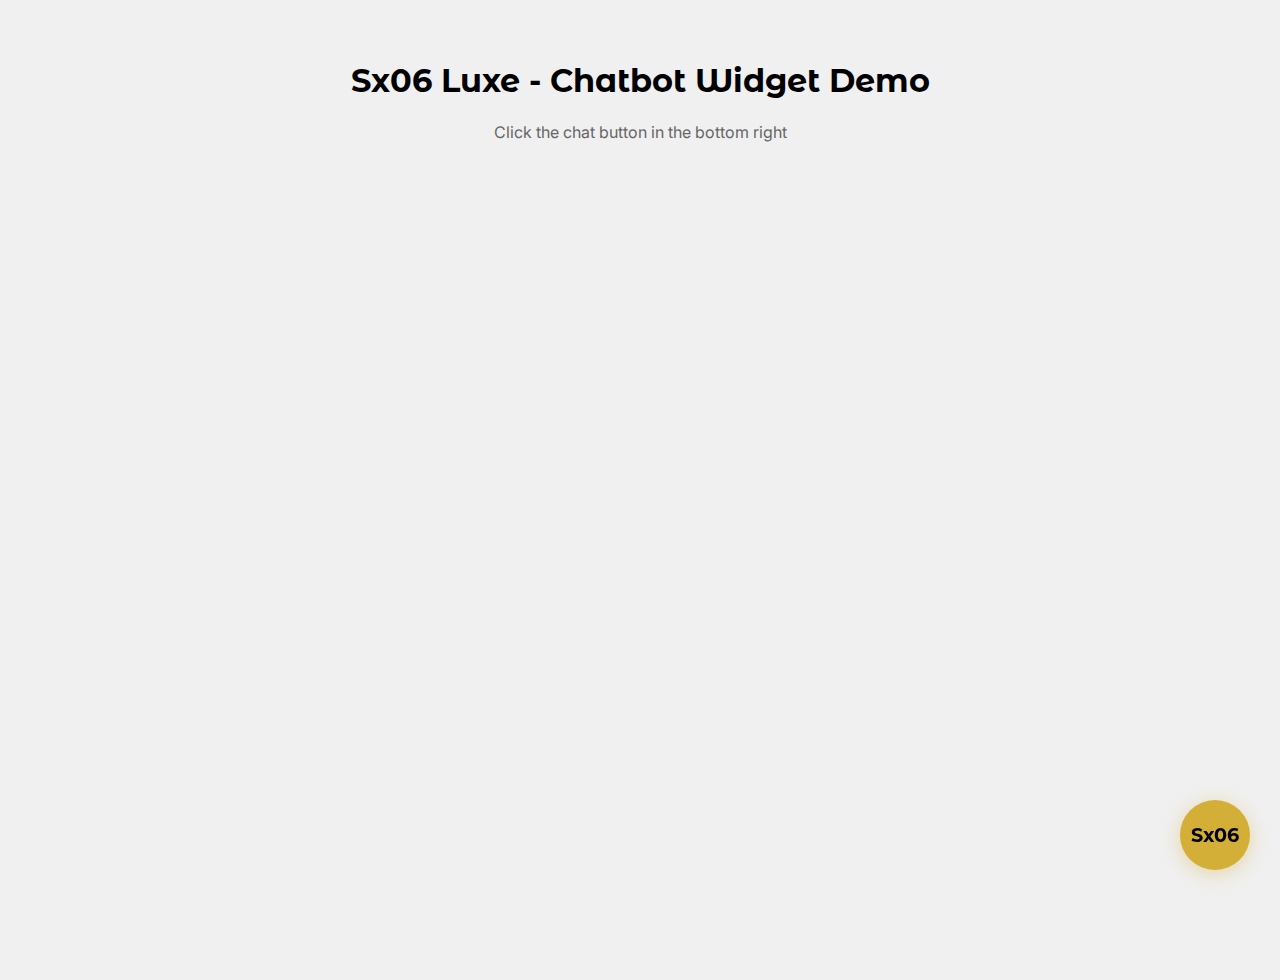
<file: html/chat-widget.html>
<!DOCTYPE html>
<html lang="en">
<head>
    <meta charset="UTF-8">
    <meta name="viewport" content="width=device-width, initial-scale=1.0">
    <title>Sx06 Luxe Chatbot Widget - Demo</title>
    <link href="https://fonts.googleapis.com/css2?family=Montserrat+Alternates:wght@400;600;700&family=Inter:wght@400;500;600&display=swap" rel="stylesheet">
    
    <style>
        :root {
            --color-black: #000000;
            --color-white: #FFFFFF;
            --color-gold: #D4AF37;
            --color-gold-light: #E5C158;
            --color-gray-light: #f5f5f5;
            --color-gray-medium: #666666;
            --font-display: 'Montserrat Alternates', sans-serif;
            --font-body: 'Inter', sans-serif;
            --transition-base: 300ms cubic-bezier(0.4, 0, 0.2, 1);
        }
        
        body {
            font-family: var(--font-body);
            background: #f0f0f0;
            padding: 2rem;
            min-height: 100vh;
        }
        
        /* Chat Widget Button */
        .chat-widget {
            position: fixed;
            bottom: 30px;
            right: 30px;
            z-index: 1000;
        }
        
        .chat-button {
            width: 70px;
            height: 70px;
            border-radius: 50%;
            background: var(--color-gold);
            color: var(--color-black);
            border: none;
            font-family: var(--font-display);
            font-weight: 700;
            font-size: 1.2rem;
            cursor: pointer;
            box-shadow: 0 4px 20px rgba(212, 175, 55, 0.4);
            transition: all var(--transition-base);
            display: flex;
            align-items: center;
            justify-content: center;
        }
        
        .chat-button:hover {
            transform: scale(1.1);
            box-shadow: 0 6px 30px rgba(212, 175, 55, 0.6);
        }
        
        .chat-button.active {
            background: var(--color-black);
            color: var(--color-gold);
        }
        
        /* Chat Panel */
        .chat-panel {
            position: fixed;
            bottom: 110px;
            right: 30px;
            width: 380px;
            max-width: calc(100vw - 60px);
            height: 600px;
            max-height: calc(100vh - 150px);
            background: var(--color-white);
            border-radius: 16px;
            box-shadow: 0 8px 40px rgba(0,0,0,0.15);
            display: none;
            flex-direction: column;
            overflow: hidden;
            z-index: 999;
        }
        
        .chat-panel.active {
            display: flex;
            animation: slideUp 0.3s var(--transition-base);
        }
        
        @keyframes slideUp {
            from {
                opacity: 0;
                transform: translateY(20px);
            }
            to {
                opacity: 1;
                transform: translateY(0);
            }
        }
        
        /* Chat Header */
        .chat-header {
            background: var(--color-black);
            color: var(--color-white);
            padding: 1.2rem;
            display: flex;
            align-items: center;
            justify-content: space-between;
        }
        
        .chat-header-info {
            display: flex;
            align-items: center;
            gap: 0.8rem;
        }
        
        .chat-avatar {
            width: 40px;
            height: 40px;
            background: var(--color-gold);
            border-radius: 50%;
            display: flex;
            align-items: center;
            justify-content: center;
            font-weight: 700;
            color: var(--color-black);
        }
        
        .chat-header-text h3 {
            font-family: var(--font-display);
            font-size: 1rem;
            margin: 0 0 0.2rem 0;
        }
        
        .chat-status {
            font-size: 0.8rem;
            color: var(--color-gold);
        }
        
        .chat-close {
            background: none;
            border: none;
            color: var(--color-white);
            font-size: 1.5rem;
            cursor: pointer;
            padding: 0;
            width: 30px;
            height: 30px;
            display: flex;
            align-items: center;
            justify-content: center;
            transition: color var(--transition-base);
        }
        
        .chat-close:hover {
            color: var(--color-gold);
        }
        
        /* Chat Messages */
        .chat-messages {
            flex: 1;
            padding: 1.5rem;
            overflow-y: auto;
            display: flex;
            flex-direction: column;
            gap: 1rem;
            background: var(--color-gray-light);
        }
        
        .chat-message {
            display: flex;
            gap: 0.8rem;
            animation: fadeIn 0.3s var(--transition-base);
        }
        
        @keyframes fadeIn {
            from {
                opacity: 0;
                transform: translateY(10px);
            }
            to {
                opacity: 1;
                transform: translateY(0);
            }
        }
        
        .chat-message.user {
            flex-direction: row-reverse;
        }
        
        .message-avatar {
            width: 32px;
            height: 32px;
            background: var(--color-gold);
            border-radius: 50%;
            display: flex;
            align-items: center;
            justify-content: center;
            font-size: 0.9rem;
            font-weight: 700;
            flex-shrink: 0;
        }
        
        .chat-message.user .message-avatar {
            background: var(--color-black);
            color: var(--color-gold);
        }
        
        .message-content {
            max-width: 75%;
        }
        
        .message-bubble {
            background: var(--color-white);
            padding: 0.8rem 1rem;
            border-radius: 12px;
            box-shadow: 0 2px 8px rgba(0,0,0,0.08);
            line-height: 1.5;
        }
        
        .chat-message.user .message-bubble {
            background: var(--color-gold);
            color: var(--color-black);
        }
        
        .message-time {
            font-size: 0.75rem;
            color: var(--color-gray-medium);
            margin-top: 0.3rem;
            padding: 0 0.5rem;
        }
        
        /* Quick Suggestions */
        .quick-suggestions {
            padding: 1rem 1.5rem;
            border-top: 1px solid #e0e0e0;
            background: var(--color-white);
        }
        
        .suggestions-title {
            font-size: 0.85rem;
            color: var(--color-gray-medium);
            margin-bottom: 0.5rem;
            font-weight: 600;
        }
        
        .suggestions-chips {
            display: flex;
            flex-wrap: wrap;
            gap: 0.5rem;
        }
        
        .suggestion-chip {
            padding: 0.5rem 1rem;
            background: var(--color-gray-light);
            border: 1px solid #e0e0e0;
            border-radius: 20px;
            font-size: 0.85rem;
            cursor: pointer;
            transition: all var(--transition-base);
        }
        
        .suggestion-chip:hover {
            background: var(--color-gold);
            border-color: var(--color-gold);
            color: var(--color-black);
        }
        
        /* Chat Input */
        .chat-input-container {
            padding: 1rem 1.5rem;
            border-top: 1px solid #e0e0e0;
            background: var(--color-white);
        }
        
        .chat-input-wrapper {
            display: flex;
            gap: 0.8rem;
            align-items: center;
        }
        
        .chat-input {
            flex: 1;
            padding: 0.8rem 1rem;
            border: 2px solid #e0e0e0;
            border-radius: 25px;
            font-family: var(--font-body);
            font-size: 0.95rem;
            transition: border-color var(--transition-base);
        }
        
        .chat-input:focus {
            outline: none;
            border-color: var(--color-gold);
        }
        
        .chat-send {
            width: 40px;
            height: 40px;
            background: var(--color-gold);
            border: none;
            border-radius: 50%;
            color: var(--color-black);
            font-size: 1.2rem;
            cursor: pointer;
            display: flex;
            align-items: center;
            justify-content: center;
            transition: all var(--transition-base);
        }
        
        .chat-send:hover:not(:disabled) {
            background: var(--color-gold-light);
            transform: scale(1.1);
        }
        
        .chat-send:disabled {
            opacity: 0.5;
            cursor: not-allowed;
        }
        
        /* Typing Indicator */
        .typing-indicator {
            display: none;
            gap: 0.3rem;
            padding: 0.8rem 1rem;
            background: var(--color-white);
            border-radius: 12px;
            width: fit-content;
        }
        
        .typing-indicator.active {
            display: flex;
        }
        
        .typing-dot {
            width: 8px;
            height: 8px;
            background: var(--color-gray-medium);
            border-radius: 50%;
            animation: typingAnimation 1.4s infinite;
        }
        
        .typing-dot:nth-child(2) {
            animation-delay: 0.2s;
        }
        
        .typing-dot:nth-child(3) {
            animation-delay: 0.4s;
        }
        
        @keyframes typingAnimation {
            0%, 60%, 100% {
                opacity: 0.3;
                transform: scale(0.8);
            }
            30% {
                opacity: 1;
                transform: scale(1);
            }
        }
        
        @media (max-width: 480px) {
            .chat-panel {
                bottom: 110px;
                right: 10px;
                left: 10px;
                width: auto;
            }
            
            .chat-widget {
                right: 10px;
            }
        }
    </style>
</head>
<body>
    <h1 style="text-align: center; font-family: var(--font-display);">Sx06 Luxe - Chatbot Widget Demo</h1>
    <p style="text-align: center; color: var(--color-gray-medium); margin-bottom: 2rem;">Click the chat button in the bottom right</p>

    <!-- Chat Widget -->
    <div class="chat-widget">
        <button class="chat-button" id="chatButton" aria-label="Open chat assistant">
            Sx06
        </button>
    </div>

    <!-- Chat Panel -->
    <div class="chat-panel" id="chatPanel" role="dialog" aria-label="Chat assistant" aria-modal="true">
        <div class="chat-header">
            <div class="chat-header-info">
                <div class="chat-avatar">S</div>
                <div class="chat-header-text">
                    <h3>Sx06 Assistant</h3>
                    <div class="chat-status">● Online</div>
                </div>
            </div>
            <button class="chat-close" id="chatClose" aria-label="Close chat">&times;</button>
        </div>

        <div class="chat-messages" id="chatMessages">
            <div class="chat-message">
                <div class="message-avatar">S</div>
                <div class="message-content">
                    <div class="message-bubble">
                        Welcome to Sx06 Luxe! I'm here to help you with sizing, shipping, our gallery, and any questions you may have. How can I assist you today?
                    </div>
                    <div class="message-time">Just now</div>
                </div>
            </div>
            
            <div class="typing-indicator" id="typingIndicator">
                <div class="typing-dot"></div>
                <div class="typing-dot"></div>
                <div class="typing-dot"></div>
            </div>
        </div>

        <div class="quick-suggestions">
            <div class="suggestions-title">Quick options:</div>
            <div class="suggestions-chips">
                <button class="suggestion-chip" data-message="I need help with sizing">Sizing Guide</button>
                <button class="suggestion-chip" data-message="What are your shipping options?">Shipping Info</button>
                <button class="suggestion-chip" data-message="Show me your gallery">View Gallery</button>
                <button class="suggestion-chip" data-message="How can I contact you?">Contact</button>
            </div>
        </div>

        <div class="chat-input-container">
            <div class="chat-input-wrapper">
                <input 
                    type="text" 
                    class="chat-input" 
                    id="chatInput" 
                    placeholder="Type your message..."
                    aria-label="Chat message input"
                >
                <button class="chat-send" id="chatSend" aria-label="Send message">➤</button>
            </div>
        </div>
    </div>

    <script>
        // Chat state
        const chatState = {
            isOpen: false,
            conversationHistory: []
        };

        // DOM elements
        const chatButton = document.getElementById('chatButton');
        const chatPanel = document.getElementById('chatPanel');
        const chatClose = document.getElementById('chatClose');
        const chatMessages = document.getElementById('chatMessages');
        const chatInput = document.getElementById('chatInput');
        const chatSend = document.getElementById('chatSend');
        const typingIndicator = document.getElementById('typingIndicator');
        const suggestionChips = document.querySelectorAll('.suggestion-chip');

        // Chatbot responses (mock - replace with actual AI API)
        const responses = {
            sizing: "Our pieces are designed with precision tailoring. We offer sizes XS through XXL. For a personalized fit recommendation, please share your measurements or book a consultation at contact.html",
            shipping: "We offer worldwide express shipping. Orders are processed within 2-3 business days. Complimentary shipping on orders over $500. Standard delivery takes 5-7 days, express 2-3 days.",
            gallery: "You can view our customer gallery and styled looks at gallery.html. See how our community wears Sx06 Luxe!",
            contact: "Reach us at hello@sx06luxe.com or via WhatsApp at +1 (234) 567-890. You can also visit our contact page at `<a href='contact.html'>contact</a>`",
            returns: "We have a 30-day return policy on unworn items with original tags. Custom orders are final sale. Contact us for return authorization.",
            collection: "Browse our latest collection at gallery.html. Each piece embodies timeless sophistication and sustainable luxury.",
            sustainability: "Sustainability is core to our mission. We use responsibly sourced materials, ethical production, and design for longevity. Every piece is crafted to last generations.",
            default: "I'm here to help! I can assist with sizing, shipping, our gallery, or connect you with our team. What would you like to know?"
        };

        // Toggle chat panel
        function toggleChat() {
            chatState.isOpen = !chatState.isOpen;
            chatPanel.classList.toggle('active');
            chatButton.classList.toggle('active');
            
            if (chatState.isOpen) {
                chatInput.focus();
            }
        }

        // Add message to chat
        function addMessage(text, isUser = false) {
            const messageDiv = document.createElement('div');
            messageDiv.className = `chat-message ${isUser ? 'user' : ''}`;
            
            const time = new Date().toLocaleTimeString('en-US', { hour: '2-digit', minute: '2-digit' });
            
            messageDiv.innerHTML = `
                <div class="message-avatar">${isUser ? 'Y' : 'S'}</div>
                <div class="message-content">
                    <div class="message-bubble">${text}</div>
                    <div class="message-time">${time}</div>
                </div>
            `;
            
            // Insert before typing indicator
            chatMessages.insertBefore(messageDiv, typingIndicator);
            chatMessages.scrollTop = chatMessages.scrollHeight;
            
            // Store in history
            chatState.conversationHistory.push({ text, isUser, time });
        }

        // Get bot response
        function getBotResponse(userMessage) {
            const msg = userMessage.toLowerCase();
            
            if (msg.includes('siz')) return responses.sizing;
            if (msg.includes('ship')) return responses.shipping;
            if (msg.includes('gallery') || msg.includes('collection') || msg.includes('show')) return responses.gallery;
            if (msg.includes('contact') || msg.includes('email') || msg.includes('reach')) return responses.contact;
            if (msg.includes('return')) return responses.returns;
            if (msg.includes('sustain')) return responses.sustainability;
            if (msg.includes('hello') || msg.includes('hi')) return "Hello! Welcome to Sx06 Luxe. How may I assist you today?";
            
            return responses.default;
        }

        // Send message
        async function sendMessage(text) {
            if (!text.trim()) return;
            
            // Add user message
            addMessage(text, true);
            chatInput.value = '';
            chatSend.disabled = true;
            
            // Show typing indicator
            typingIndicator.classList.add('active');
            
            // Simulate API delay
            await new Promise(resolve => setTimeout(resolve, 1000));
            
            // Get and add bot response
            const response = getBotResponse(text);
            typingIndicator.classList.remove('active');
            addMessage(response);
            
            chatSend.disabled = false;
            chatInput.focus();
            
            /*
             * PRODUCTION NOTE - API Integration:
             * Replace getBotResponse() with actual API call:
             * 
             * try {
             *     const response = await fetch('YOUR_CHATBOT_API_ENDPOINT', {
             *         method: 'POST',
             *         headers: {
             *             'Content-Type': 'application/json',
             *             'Authorization': 'Bearer YOUR_API_KEY'
             *         },
             *         body: JSON.stringify({
             *             message: text,
             *             conversation_history: chatState.conversationHistory
             *         })
             *     });
             *     
             *     const data = await response.json();
             *     const botReply = data.response;
             *     
             *     typingIndicator.classList.remove('active');
             *     addMessage(botReply);
             * } catch (error) {
             *     console.error('Chatbot API error:', error);
             *     addMessage("I'm having trouble connecting. Please email us at hello@sx06luxe.com");
             * }
             */
        }

        // Event listeners
        chatButton.addEventListener('click', toggleChat);
        chatClose.addEventListener('click', toggleChat);

        chatSend.addEventListener('click', () => {
            sendMessage(chatInput.value);
        });

        chatInput.addEventListener('keypress', (e) => {
            if (e.key === 'Enter') {
                sendMessage(chatInput.value);
            }
        });

        // Suggestion chips
        suggestionChips.forEach(chip => {
            chip.addEventListener('click', () => {
                const message = chip.dataset.message;
                chatInput.value = message;
                sendMessage(message);
            });
        });

        // Keyboard accessibility
        chatPanel.addEventListener('keydown', (e) => {
            if (e.key === 'Escape' && chatState.isOpen) {
                toggleChat();
                chatButton.focus();
            }
        });
    </script>
</body>
</html>
</file>
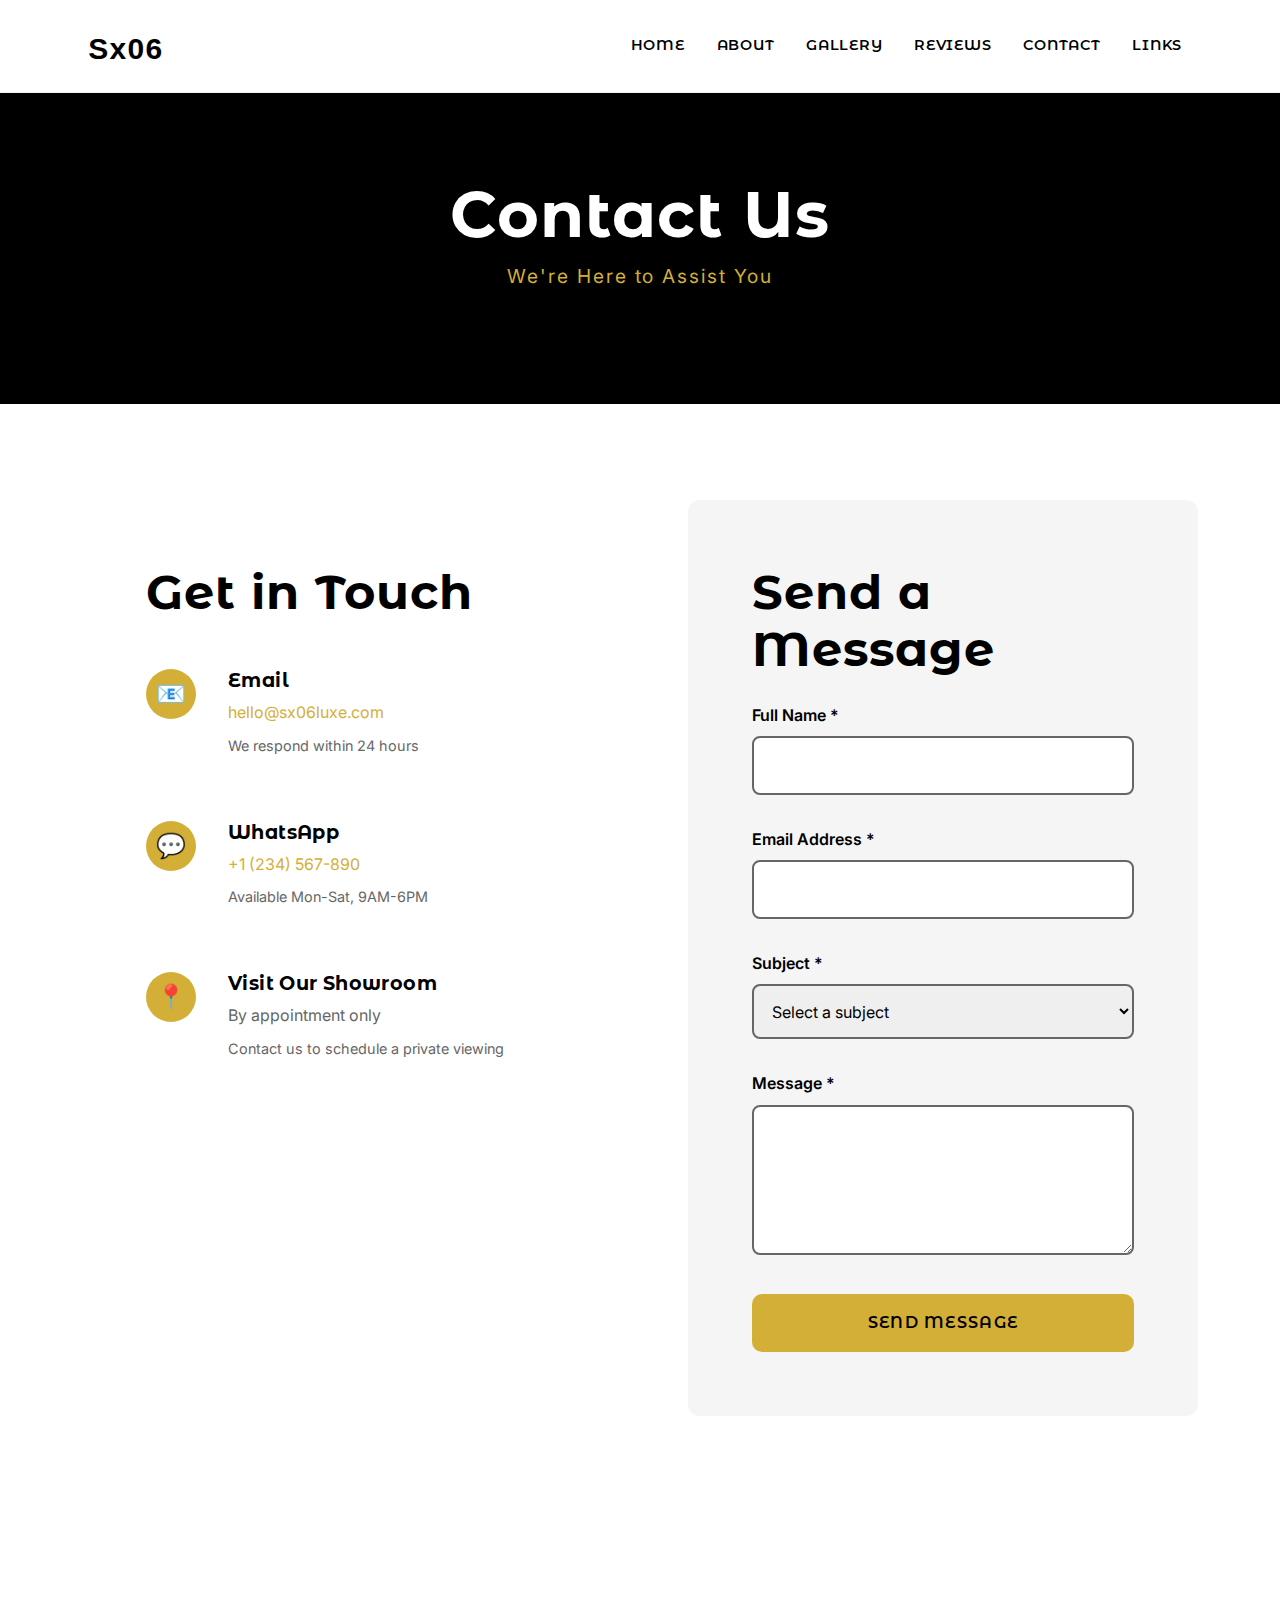
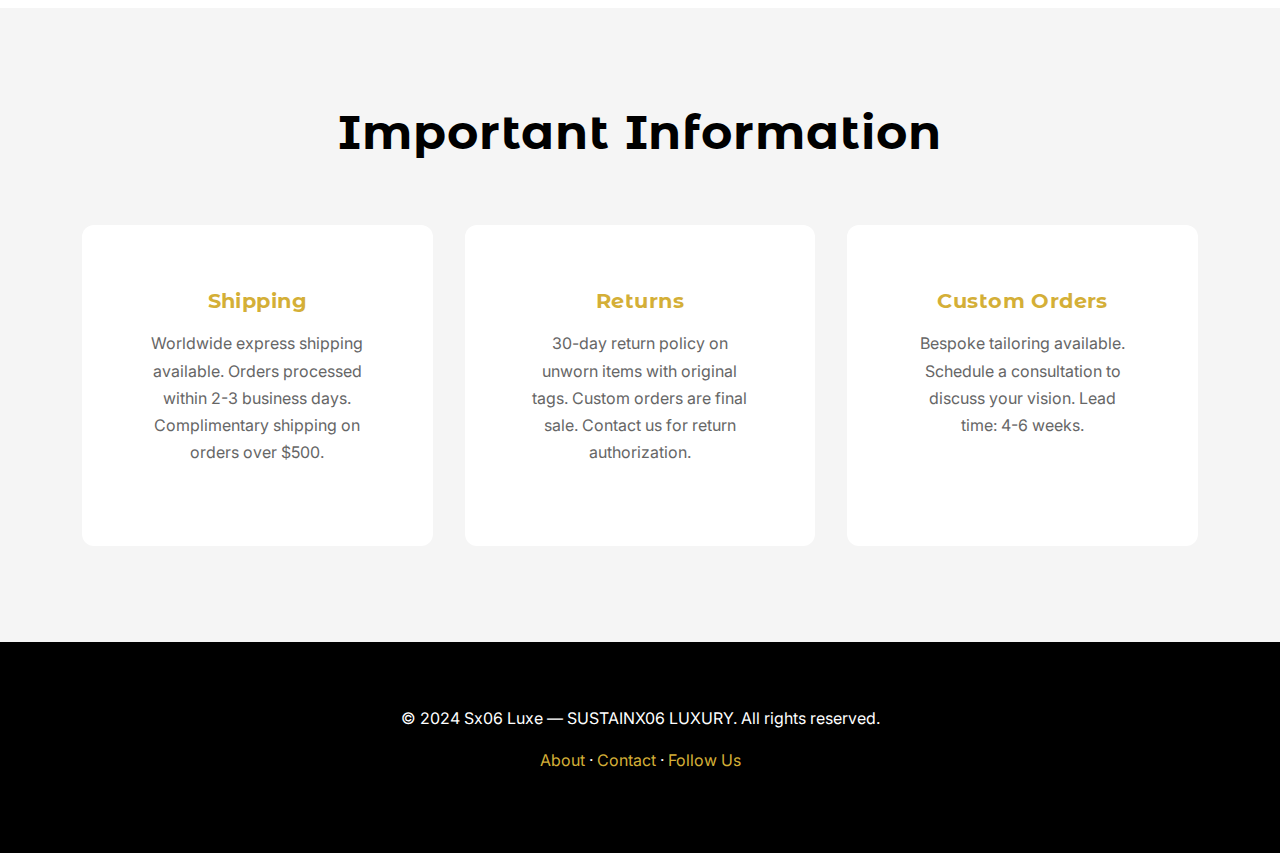
<file: html/contact.html>
<!DOCTYPE html>
<html lang="en">
<head>
    <meta charset="UTF-8">
    <meta name="viewport" content="width=device-width, initial-scale=1.0">
    <meta name="description" content="Get in touch with Sx06 Luxe - we're here to assist with inquiries, orders, and custom requests.">
    <title>Contact — Sx06 Luxe</title>
    
    <link href="https://cdn.jsdelivr.net/npm/bootstrap@5.3.0/dist/css/bootstrap.min.css" rel="stylesheet">
    <link href="https://fonts.googleapis.com/css2?family=Montserrat+Alternates:wght@400;600;700;800&family=Inter:wght@300;400;500;600&display=swap" rel="stylesheet">
    
    <style>
        :root {
            --color-black: #000000;
            --color-white: #FFFFFF;
            --color-gold: #D4AF37;
            --color-gold-light: #E5C158;
            --color-gray-dark: #1a1a1a;
            --color-gray-medium: #666666;
            --color-gray-light: #f5f5f5;
            --space-xs: 0.5rem;
            --space-sm: 1rem;
            --space-md: 2rem;
            --space-lg: 4rem;
            --space-xl: 6rem;
            --font-display: 'Montserrat Alternates', sans-serif;
            --font-body: 'Inter', -apple-system, BlinkMacSystemFont, sans-serif;
            --transition-fast: 150ms cubic-bezier(0.4, 0, 0.2, 1);
            --transition-base: 300ms cubic-bezier(0.4, 0, 0.2, 1);
        }
        
        * {
            margin: 0;
            padding: 0;
            box-sizing: border-box;
        }
        
        body {
            font-family: var(--font-body);
            color: var(--color-black);
            background: var(--color-white);
            line-height: 1.6;
        }
        
        h1, h2, h3 {
            font-family: var(--font-display);
            font-weight: 700;
            letter-spacing: 0.02em;
            line-height: 1.2;
        }
        
        h1 { font-size: clamp(2.5rem, 5vw, 4rem); }
        h2 { font-size: clamp(2rem, 4vw, 3rem); }
        
        .navbar {
            background: var(--color-white);
            padding: var(--space-sm) 0;
            transition: all var(--transition-base);
            border-bottom: 1px solid rgba(0,0,0,0.05);
        }
        
        .navbar.scrolled {
            padding: var(--space-xs) 0;
            box-shadow: 0 2px 20px rgba(0,0,0,0.08);
        }
        
        .navbar-brand img {
            height: 50px;
            transition: height var(--transition-base);
        }
        
        .navbar.scrolled .navbar-brand img {
            height: 40px;
        }
        
        .nav-link {
            font-family: var(--font-display);
            font-weight: 600;
            color: var(--color-black) !important;
            padding: var(--space-xs) var(--space-sm) !important;
            transition: color var(--transition-fast);
            letter-spacing: 0.05em;
            text-transform: uppercase;
            font-size: 0.9rem;
        }
        
        .nav-link:hover, .nav-link:focus {
            color: var(--color-gold) !important;
        }
        
        .page-header {
            background: var(--color-black);
            color: var(--color-white);
            padding: calc(80px + var(--space-xl)) 0 var(--space-xl);
            text-align: center;
        }
        
        .page-header p {
            font-size: 1.2rem;
            color: var(--color-gold);
            letter-spacing: 0.1em;
        }
        
        .contact-section {
            padding: var(--space-xl) 0;
        }
        
        .contact-grid {
            display: grid;
            grid-template-columns: 1fr 1fr;
            gap: var(--space-xl);
            align-items: start;
        }
        
        .contact-info {
            padding: var(--space-lg);
        }
        
        .info-item {
            display: flex;
            align-items: flex-start;
            gap: var(--space-md);
            margin-bottom: var(--space-lg);
        }
        
        .info-icon {
            width: 50px;
            height: 50px;
            background: var(--color-gold);
            border-radius: 50%;
            display: flex;
            align-items: center;
            justify-content: center;
            font-size: 1.5rem;
            flex-shrink: 0;
        }
        
        .info-content h3 {
            font-size: 1.2rem;
            margin-bottom: var(--space-xs);
            color: var(--color-black);
        }
        
        .info-content p {
            color: var(--color-gray-medium);
            margin: 0;
        }
        
        .info-content a {
            color: var(--color-gold);
            text-decoration: none;
            transition: color var(--transition-fast);
        }
        
        .info-content a:hover {
            color: var(--color-gold-light);
        }
        
        .contact-form {
            background: var(--color-gray-light);
            padding: var(--space-lg);
            border-radius: 12px;
        }
        
        .form-group {
            margin-bottom: var(--space-md);
        }
        
        .form-group label {
            display: block;
            font-weight: 600;
            margin-bottom: var(--space-xs);
            color: var(--color-black);
        }
        
        .form-group input,
        .form-group select,
        .form-group textarea {
            width: 100%;
            padding: 0.9rem;
            border: 2px solid var(--color-gray-medium);
            border-radius: 8px;
            font-family: var(--font-body);
            font-size: 1rem;
            transition: all var(--transition-base);
        }
        
        .form-group input:focus,
        .form-group select:focus,
        .form-group textarea:focus {
            outline: none;
            border-color: var(--color-gold);
            box-shadow: 0 0 0 3px rgba(212, 175, 55, 0.1);
        }
        
        .form-group textarea {
            resize: vertical;
            min-height: 150px;
        }
        
        .form-error {
            color: #dc3545;
            font-size: 0.85rem;
            margin-top: var(--space-xs);
            display: none;
        }
        
        .form-group.error input,
        .form-group.error select,
        .form-group.error textarea {
            border-color: #dc3545;
        }
        
        .form-group.error .form-error {
            display: block;
        }
        
        .btn-submit {
            background: var(--color-gold);
            color: var(--color-black);
            padding: 1rem 3rem;
            border: none;
            border-radius: 10px;
            font-family: var(--font-display);
            font-weight: 600;
            letter-spacing: 0.08em;
            text-transform: uppercase;
            transition: all var(--transition-base);
            cursor: pointer;
            width: 100%;
            font-size: 1rem;
        }
        
        .btn-submit:hover:not(:disabled) {
            background: var(--color-gold-light);
            transform: translateY(-2px);
            box-shadow: 0 8px 30px rgba(212, 175, 55, 0.4);
        }
        
        .btn-submit:disabled {
            opacity: 0.6;
            cursor: not-allowed;
        }
        
        .info-section {
            background: var(--color-gray-light);
            padding: var(--space-xl) 0;
            margin-top: var(--space-xl);
        }
        
        .info-cards {
            display: grid;
            grid-template-columns: repeat(auto-fit, minmax(280px, 1fr));
            gap: var(--space-md);
            margin-top: var(--space-lg);
        }
        
        .info-card {
            background: var(--color-white);
            padding: var(--space-lg);
            border-radius: 12px;
            text-align: center;
        }
        
        .info-card h3 {
            font-size: 1.3rem;
            margin-bottom: var(--space-sm);
            color: var(--color-gold);
        }
        
        .info-card p {
            color: var(--color-gray-medium);
            line-height: 1.7;
        }
        
        /* Success Modal */
        .modal-overlay {
            display: none;
            position: fixed;
            inset: 0;
            background: rgba(0,0,0,0.8);
            z-index: 9999;
            align-items: center;
            justify-content: center;
            padding: var(--space-md);
        }
        
        .modal-overlay.active {
            display: flex;
        }
        
        .modal-content {
            background: var(--color-white);
            padding: var(--space-xl);
            border-radius: 12px;
            max-width: 500px;
            text-align: center;
            position: relative;
        }
        
        .modal-icon {
            width: 80px;
            height: 80px;
            background: var(--color-gold);
            border-radius: 50%;
            display: flex;
            align-items: center;
            justify-content: center;
            font-size: 3rem;
            margin: 0 auto var(--space-md);
        }
        
        .modal-content h3 {
            margin-bottom: var(--space-sm);
        }
        
        .modal-content p {
            color: var(--color-gray-medium);
            margin-bottom: var(--space-lg);
        }
        
        .btn-close-modal {
            background: var(--color-black);
            color: var(--color-white);
            padding: 0.8rem 2rem;
            border: none;
            border-radius: 8px;
            font-weight: 600;
            cursor: pointer;
            transition: all var(--transition-base);
        }
        
        .btn-close-modal:hover {
            background: var(--color-gray-dark);
        }
        
        footer {
            background: var(--color-black);
            color: var(--color-white);
            padding: var(--space-lg) 0;
            text-align: center;
        }
        
        footer a {
            color: var(--color-gold);
            text-decoration: none;
            transition: color var(--transition-fast);
        }
        
        footer a:hover {
            color: var(--color-gold-light);
        }
        
        *:focus-visible {
            outline: 3px solid var(--color-gold);
            outline-offset: 2px;
        }
        
        @media (prefers-reduced-motion: reduce) {
            *, *::before, *::after {
                animation-duration: 0.01ms !important;
                transition-duration: 0.01ms !important;
            }
        }
        
        @media (max-width: 968px) {
            .contact-grid {
                grid-template-columns: 1fr;
                gap: var(--space-lg);
            }
        }
    </style>
</head>
<body>
    <nav class="navbar navbar-expand-lg navbar-light fixed-top" id="mainNav">
        <div class="container">
            <a class="navbar-brand" href="index.html" aria-label="Sx06 Luxe Home">
                <img src="data:image/svg+xml,%3Csvg xmlns='http://www.w3.org/2000/svg' viewBox='0 0 200 80'%3E%3Ctext x='10' y='60' font-family='Montserrat Alternates, sans-serif' font-weight='800' font-size='48' fill='%23000' letter-spacing='2'%3ESx06%3C/text%3E%3C/svg%3E" alt="Sx06 Luxe Logo">
            </a>
            <button class="navbar-toggler" type="button" data-bs-toggle="collapse" data-bs-target="#navbarNav">
                <span class="navbar-toggler-icon"></span>
            </button>
            <div class="collapse navbar-collapse justify-content-end" id="navbarNav">
                <ul class="navbar-nav">
                    <li class="nav-item"><a class="nav-link" href="index.html">Home</a></li>
                    <li class="nav-item"><a class="nav-link" href="about.html">About</a></li>
                    <li class="nav-item"><a class="nav-link" href="gallery.html">Gallery</a></li>
                    <li class="nav-item"><a class="nav-link" href="reviews.html">Reviews</a></li>
                    <li class="nav-item"><a class="nav-link active" href="contact.html">Contact</a></li>
                    <li class="nav-item"><a class="nav-link" href="linktree.html">Links</a></li>
                </ul>
            </div>
        </div>
    </nav>

    <header class="page-header">
        <div class="container">
            <h1>Contact Us</h1>
            <p>We're Here to Assist You</p>
        </div>
    </header>

    <section class="contact-section">
        <div class="container">
            <div class="contact-grid">
                <div class="contact-info">
                    <h2 class="mb-5">Get in Touch</h2>
                    
                    <div class="info-item">
                        <div class="info-icon">📧</div>
                        <div class="info-content">
                            <h3>Email</h3>
                            <p><a href="mailto:hello@sx06luxe.com">hello@sx06luxe.com</a></p>
                            <p style="font-size: 0.9rem; margin-top: 0.5rem;">We respond within 24 hours</p>
                        </div>
                    </div>
                    
                    <div class="info-item">
                        <div class="info-icon">💬</div>
                        <div class="info-content">
                            <h3>WhatsApp</h3>
                            <p><a href="https://wa.me/1234567890">+1 (234) 567-890</a></p>
                            <p style="font-size: 0.9rem; margin-top: 0.5rem;">Available Mon-Sat, 9AM-6PM</p>
                        </div>
                    </div>
                    
                    <div class="info-item">
                        <div class="info-icon">📍</div>
                        <div class="info-content">
                            <h3>Visit Our Showroom</h3>
                            <p>By appointment only</p>
                            <p style="font-size: 0.9rem; margin-top: 0.5rem;">Contact us to schedule a private viewing</p>
                        </div>
                    </div>
                </div>

                <div class="contact-form">
                    <h2 class="mb-4">Send a Message</h2>
                    <form id="contactForm" novalidate>
                        <div class="form-group">
                            <label for="name">Full Name *</label>
                            <input type="text" id="name" name="name" required>
                            <div class="form-error">Please enter your name</div>
                        </div>

                        <div class="form-group">
                            <label for="email">Email Address *</label>
                            <input type="email" id="email" name="email" required>
                            <div class="form-error">Please enter a valid email</div>
                        </div>

                        <div class="form-group">
                            <label for="subject">Subject *</label>
                            <select id="subject" name="subject" required>
                                <option value="">Select a subject</option>
                                <option value="general">General Inquiry</option>
                                <option value="order">Order Status</option>
                                <option value="custom">Custom Request</option>
                                <option value="sizing">Sizing Assistance</option>
                                <option value="shipping">Shipping & Returns</option>
                                <option value="other">Other</option>
                            </select>
                            <div class="form-error">Please select a subject</div>
                        </div>

                        <div class="form-group">
                            <label for="message">Message *</label>
                            <textarea id="message" name="message" required></textarea>
                            <div class="form-error">Please enter your message</div>
                        </div>

                        <button type="submit" class="btn-submit">Send Message</button>
                    </form>
                </div>
            </div>
        </div>
    </section>

    <section class="info-section">
        <div class="container">
            <h2 class="text-center mb-4">Important Information</h2>
            <div class="info-cards">
                <div class="info-card">
                    <h3>Shipping</h3>
                    <p>Worldwide express shipping available. Orders processed within 2-3 business days. Complimentary shipping on orders over $500.</p>
                </div>
                <div class="info-card">
                    <h3>Returns</h3>
                    <p>30-day return policy on unworn items with original tags. Custom orders are final sale. Contact us for return authorization.</p>
                </div>
                <div class="info-card">
                    <h3>Custom Orders</h3>
                    <p>Bespoke tailoring available. Schedule a consultation to discuss your vision. Lead time: 4-6 weeks.</p>
                </div>
            </div>
        </div>
    </section>

    <!-- Success Modal -->
    <div class="modal-overlay" id="successModal" role="dialog" aria-modal="true" aria-labelledby="modalTitle">
        <div class="modal-content">
            <div class="modal-icon">✓</div>
            <h3 id="modalTitle">Message Sent!</h3>
            <p>Thank you for contacting Sx06 Luxe. We'll respond to your inquiry within 24 hours.</p>
            <button class="btn-close-modal" id="closeModal">Close</button>
        </div>
    </div>

    <footer>
        <div class="container">
            <p>&copy; 2024 Sx06 Luxe — SUSTAINX06 LUXURY. All rights reserved.</p>
            <p class="mt-2">
                <a href="about.html">About</a> · 
                <a href="contact.html">Contact</a> · 
                <a href="linktree.html">Follow Us</a>
            </p>
        </div>
    </footer>

    <script src="https://cdn.jsdelivr.net/npm/bootstrap@5.3.0/dist/js/bootstrap.bundle.min.js"></script>
    <script>
        const navbar = document.getElementById('mainNav');
        window.addEventListener('scroll', () => {
            navbar.classList.toggle('scrolled', window.scrollY > 100);
        });

        // Form validation and submission
        const form = document.getElementById('contactForm');
        const modal = document.getElementById('successModal');

        form.addEventListener('submit', async (e) => {
            e.preventDefault();
            
            // Clear previous errors
            document.querySelectorAll('.form-group').forEach(group => {
                group.classList.remove('error');
            });

            // Validate form
            let isValid = true;
            const formData = new FormData(form);
            const data = Object.fromEntries(formData);

            // Name validation
            if (!data.name || data.name.trim().length < 2) {
                document.getElementById('name').closest('.form-group').classList.add('error');
                isValid = false;
            }

            // Email validation
            const emailRegex = /^[^\s@]+@[^\s@]+\.[^\s@]+$/;
            if (!data.email || !emailRegex.test(data.email)) {
                document.getElementById('email').closest('.form-group').classList.add('error');
                isValid = false;
            }

            // Subject validation
            if (!data.subject) {
                document.getElementById('subject').closest('.form-group').classList.add('error');
                isValid = false;
            }

            // Message validation
            if (!data.message || data.message.trim().length < 10) {
                document.getElementById('message').closest('.form-group').classList.add('error');
                document.querySelector('#message + .form-error').textContent = 'Message must be at least 10 characters';
                isValid = false;
            }

            if (!isValid) {
                return;
            }

            // Disable submit button
            const submitBtn = form.querySelector('.btn-submit');
            submitBtn.disabled = true;
            submitBtn.textContent = 'Sending...';

            // Simulate API call (replace with actual endpoint in production)
            await new Promise(resolve => setTimeout(resolve, 1000));

            /*
             * PRODUCTION NOTE - API Integration:
             * 
             * Replace the above with actual API call:
             * 
             * try {
             *     const response = await fetch('YOUR_API_ENDPOINT', {
             *         method: 'POST',
             *         headers: {
             *             'Content-Type': 'application/json',
             *         },
             *         body: JSON.stringify(data)
             *     });
             *     
             *     if (!response.ok) throw new Error('Submission failed');
             *     
             *     // Show success modal
             *     modal.classList.add('active');
             *     form.reset();
             * } catch (error) {
             *     alert('Failed to send message. Please try again or email us directly.');
             * } finally {
             *     submitBtn.disabled = false;
             *     submitBtn.textContent = 'Send Message';
             * }
             */

            // Show success modal
            modal.classList.add('active');
            form.reset();
            submitBtn.disabled = false;
            submitBtn.textContent = 'Send Message';
        });

        // Close modal
        document.getElementById('closeModal').addEventListener('click', () => {
            modal.classList.remove('active');
        });

        modal.addEventListener('click', (e) => {
            if (e.target === modal) {
                modal.classList.remove('active');
            }
        });

        // Trap focus in modal
        modal.addEventListener('keydown', (e) => {
            if (e.key === 'Escape') {
                modal.classList.remove('active');
            }
        });
    </script>
</body>
</html>
</file>
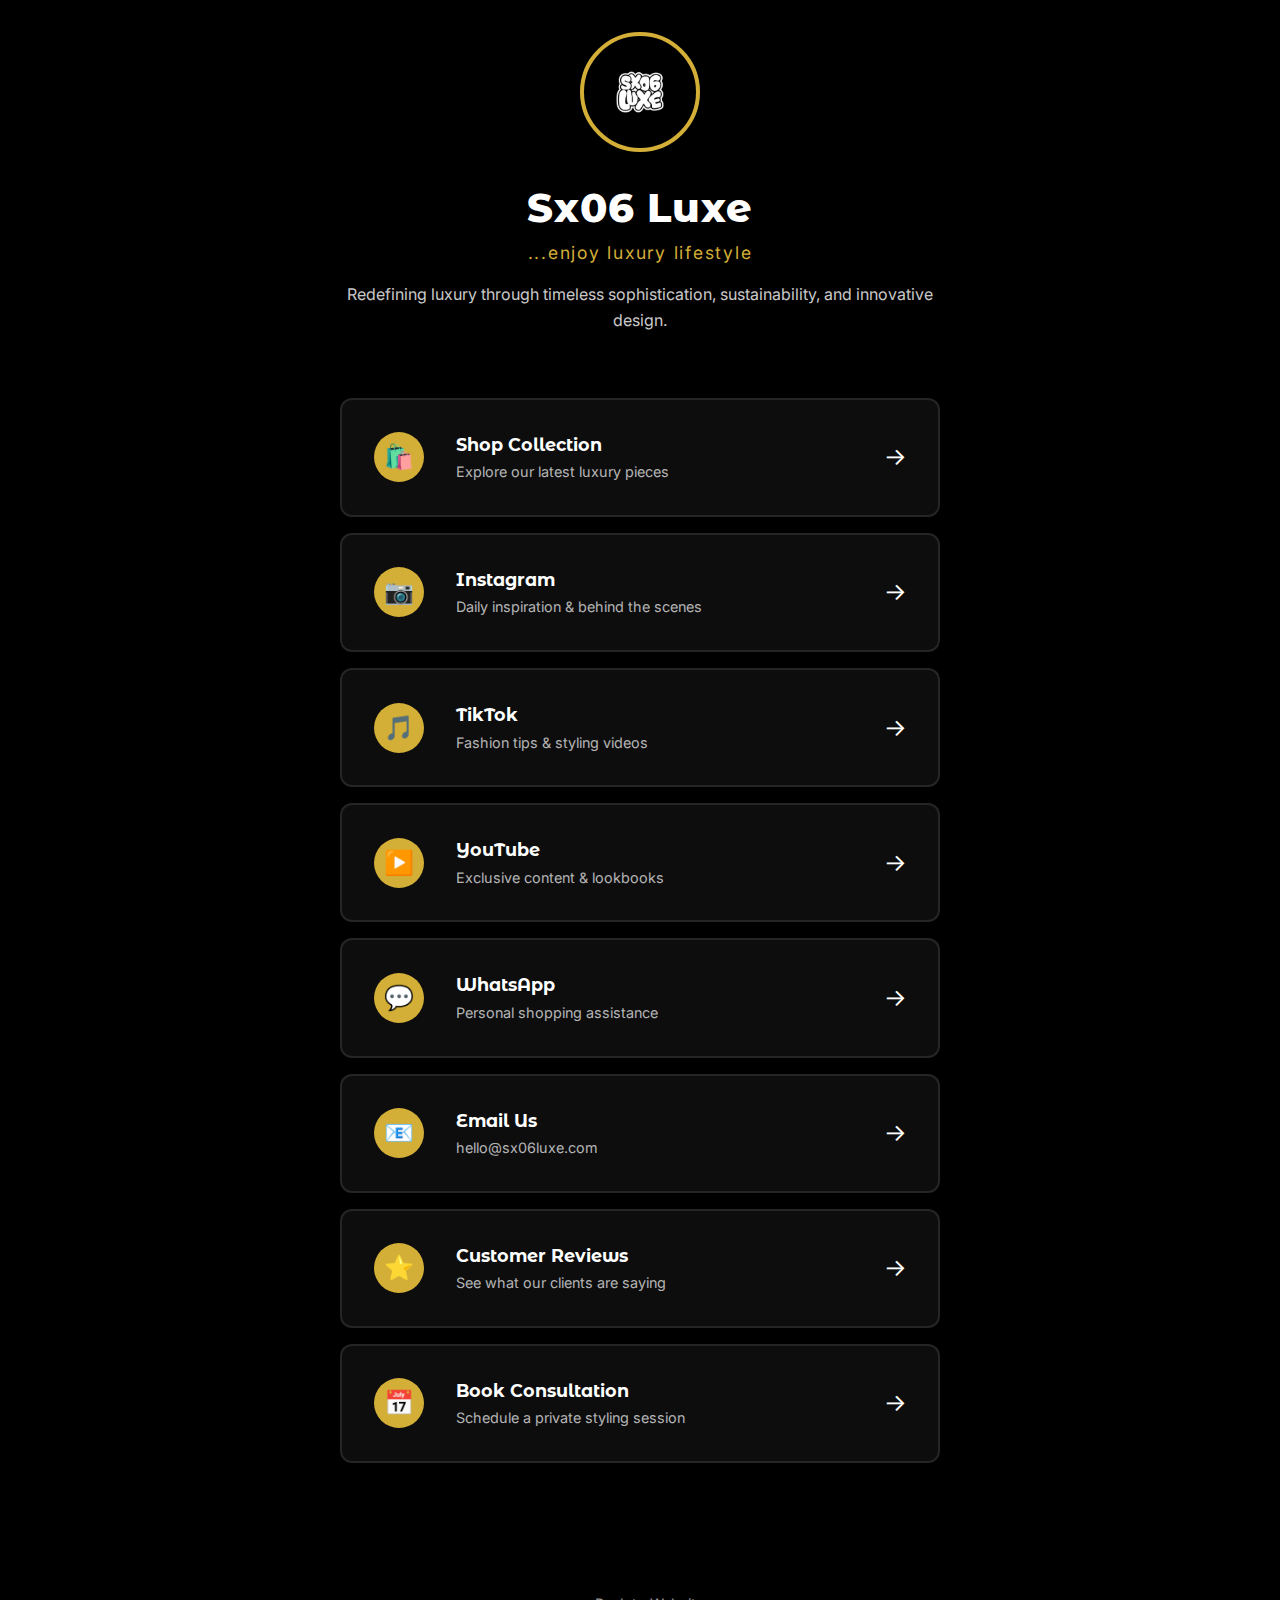
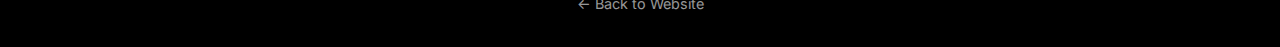
<file: html/linktree.html>
<!DOCTYPE html>
<html lang="en">
<head>
    <meta charset="UTF-8">
    <meta name="viewport" content="width=device-width, initial-scale=1.0">
    <meta name="description" content="Connect with Sx06 Luxe on all platforms - Instagram, TikTok, YouTube and more.">
    <title>Links — Sx06 Luxe</title>
    
    <link href="https://cdn.jsdelivr.net/npm/bootstrap@5.3.0/dist/css/bootstrap.min.css" rel="stylesheet">
    <link href="https://fonts.googleapis.com/css2?family=Montserrat+Alternates:wght@400;600;700;800&family=Inter:wght@300;400;500;600&display=swap" rel="stylesheet">
    
    <style>
        :root {
            --color-black: #000000;
            --color-white: #FFFFFF;
            --color-gold: #D4AF37;
            --color-gold-light: #E5C158;
            --color-gray-dark: #1a1a1a;
            --color-gray-medium: #666666;
            --space-xs: 0.5rem;
            --space-sm: 1rem;
            --space-md: 2rem;
            --space-lg: 4rem;
            --font-display: 'Montserrat Alternates', sans-serif;
            --font-body: 'Inter', -apple-system, BlinkMacSystemFont, sans-serif;
            --transition-base: 300ms cubic-bezier(0.4, 0, 0.2, 1);
        }
        
        * {
            margin: 0;
            padding: 0;
            box-sizing: border-box;
        }
        
        body {
            font-family: var(--font-body);
            background: var(--color-black);
            color: var(--color-white);
            min-height: 100vh;
            display: flex;
            flex-direction: column;
            align-items: center;
            justify-content: center;
            padding: var(--space-md);
        }
        
        .linktree-container {
            max-width: 600px;
            width: 100%;
            text-align: center;
        }
        
        .linktree-header {
            margin-bottom: var(--space-lg);
        }
        
        .linktree-logo {
            width: 120px;
            height: 120px;
            margin: 0 auto var(--space-md);
            background: var(--color-black);
            border-radius: 50%;
            display: flex;
            align-items: center;
            justify-content: center;
            border: 4px solid var(--color-gold);
        }
        
        .linktree-logo img {
            width: 80%;
            height: auto;
        }
        
        h1 {
            font-family: var(--font-display);
            font-size: 2.5rem;
            font-weight: 800;
            letter-spacing: 0.02em;
            margin-bottom: var(--space-xs);
        }
        
        .tagline {
            font-size: 1.1rem;
            color: var(--color-gold);
            letter-spacing: 0.1em;
            margin-bottom: var(--space-sm);
        }
        
        .bio {
            color: rgba(255,255,255,0.8);
            line-height: 1.6;
            margin-bottom: var(--space-lg);
        }
        
        .links-grid {
            display: flex;
            flex-direction: column;
            gap: var(--space-sm);
        }
        
        .link-card {
            background: rgba(255,255,255,0.05);
            border: 2px solid rgba(255,255,255,0.1);
            border-radius: 12px;
            padding: var(--space-md);
            text-decoration: none;
            color: var(--color-white);
            display: flex;
            align-items: center;
            gap: var(--space-md);
            transition: all var(--transition-base);
            position: relative;
            overflow: hidden;
        }
        
        .link-card::before {
            content: '';
            position: absolute;
            inset: 0;
            background: linear-gradient(135deg, var(--color-gold), var(--color-gold-light));
            opacity: 0;
            transition: opacity var(--transition-base);
        }
        
        .link-card:hover {
            border-color: var(--color-gold);
            transform: translateY(-5px);
            box-shadow: 0 8px 30px rgba(212, 175, 55, 0.3);
        }
        
        .link-card:hover::before {
            opacity: 0.1;
        }
        
        .link-icon {
            width: 50px;
            height: 50px;
            background: var(--color-gold);
            border-radius: 50%;
            display: flex;
            align-items: center;
            justify-content: center;
            font-size: 1.5rem;
            flex-shrink: 0;
            position: relative;
            z-index: 1;
        }
        
        .link-content {
            flex: 1;
            text-align: left;
            position: relative;
            z-index: 1;
        }
        
        .link-title {
            font-family: var(--font-display);
            font-weight: 700;
            font-size: 1.1rem;
            margin-bottom: 0.2rem;
        }
        
        .link-description {
            font-size: 0.9rem;
            color: rgba(255,255,255,0.7);
        }
        
        .link-arrow {
            font-size: 1.5rem;
            position: relative;
            z-index: 1;
            transition: transform var(--transition-base);
        }
        
        .link-card:hover .link-arrow {
            transform: translateX(5px);
        }
        
        .social-links {
            display: flex;
            justify-content: center;
            gap: var(--space-md);
            margin-top: var(--space-lg);
        }
        
        .social-icon {
            width: 50px;
            height: 50px;
            background: rgba(255,255,255,0.05);
            border: 2px solid rgba(255,255,255,0.1);
            border-radius: 50%;
            display: flex;
            align-items: center;
            justify-content: center;
            font-size: 1.3rem;
            color: var(--color-white);
            text-decoration: none;
            transition: all var(--transition-base);
        }
        
        .social-icon:hover {
            background: var(--color-gold);
            border-color: var(--color-gold);
            color: var(--color-black);
            transform: translateY(-3px);
        }
        
        .back-link {
            margin-top: var(--space-lg);
        }
        
        .back-link a {
            color: rgba(255,255,255,0.6);
            text-decoration: none;
            font-size: 0.9rem;
            transition: color var(--transition-base);
        }
        
        .back-link a:hover {
            color: var(--color-gold);
        }
        
        *:focus-visible {
            outline: 3px solid var(--color-gold);
            outline-offset: 2px;
        }
        
        @media (prefers-reduced-motion: reduce) {
            *, *::before, *::after {
                animation-duration: 0.01ms !important;
                transition-duration: 0.01ms !important;
            }
        }
        
        @media (max-width: 768px) {
            body {
                padding: var(--space-sm);
            }
            
            h1 {
                font-size: 2rem;
            }
            
            .link-card {
                padding: var(--space-sm) var(--space-md);
            }
            
            .link-icon {
                width: 40px;
                height: 40px;
                font-size: 1.2rem;
            }
        }
    </style>
</head>
<body>
    <div class="linktree-container">
        <div class="linktree-header">
            <div class="linktree-logo">
                <img src="/assets/logo.png" alt="Sx06 Luxe">
            </div>
            <h1>Sx06 Luxe</h1>
            <p class="tagline">...enjoy luxury lifestyle</p>
            <p class="bio">Redefining luxury through timeless sophistication, sustainability, and innovative design.</p>
        </div>

        <div class="links-grid" id="linksGrid">
            <!-- Links loaded dynamically -->
        </div>

        <div class="social-links" id="socialLinks">
            <!-- Social icons loaded dynamically -->
        </div>

        <div class="back-link">
            <a href="index.html">← Back to Website</a>
        </div>
    </div>

    <script>
        // Links data (mock - replace with fetch from data/links.json)
        const linksData = [
            {
                title: 'Shop Collection',
                description: 'Explore our latest luxury pieces',
                url: 'gallery.html',
                icon: '🛍️',
                type: 'main'
            },
            {
                title: 'Instagram',
                description: 'Daily inspiration & behind the scenes',
                url: 'https://instagram.com/sx06luxe',
                icon: '📷',
                type: 'social'
            },
            {
                title: 'TikTok',
                description: 'Fashion tips & styling videos',
                url: 'https://tiktok.com/@sx06luxe',
                icon: '🎵',
                type: 'social'
            },
            {
                title: 'YouTube',
                description: 'Exclusive content & lookbooks',
                url: 'https://youtube.com/@sx06luxe',
                icon: '▶️',
                type: 'social'
            },
            {
                title: 'WhatsApp',
                description: 'Personal shopping assistance',
                url: 'https://wa.me/1234567890',
                icon: '💬',
                type: 'contact'
            },
            {
                title: 'Email Us',
                description: 'hello@sx06luxe.com',
                url: 'mailto:hello@sx06luxe.com',
                icon: '📧',
                type: 'contact'
            },
            {
                title: 'Customer Reviews',
                description: 'See what our clients are saying',
                url: 'reviews.html',
                icon: '⭐',
                type: 'main'
            },
            {
                title: 'Book Consultation',
                description: 'Schedule a private styling session',
                url: 'contact.html',
                icon: '📅',
                type: 'main'
            }
        ];

        // Load links
        function loadLinks() {
            const grid = document.getElementById('linksGrid');
            
            grid.innerHTML = linksData.map(link => `
                <a href="${link.url}" class="link-card" ${link.url.startsWith('http') ? 'target="_blank" rel="noopener noreferrer"' : ''}>
                    <div class="link-icon">${link.icon}</div>
                    <div class="link-content">
                        <div class="link-title">${link.title}</div>
                        <div class="link-description">${link.description}</div>
                    </div>
                    <div class="link-arrow">→</div>
                </a>
            `).join('');
        }

        // Initialize
        loadLinks();

        /* 
         * PRODUCTION NOTE:
         * Replace mock linksData with:
         * 
         * async function loadLinks() {
         *     try {
         *         const response = await fetch('data/links.json');
         *         const linksData = await response.json();
         *         renderLinks(linksData);
         *     } catch (error) {
         *         console.error('Failed to load links:', error);
         *     }
         * }
         */
    </script>
</body>
</html>
</file>
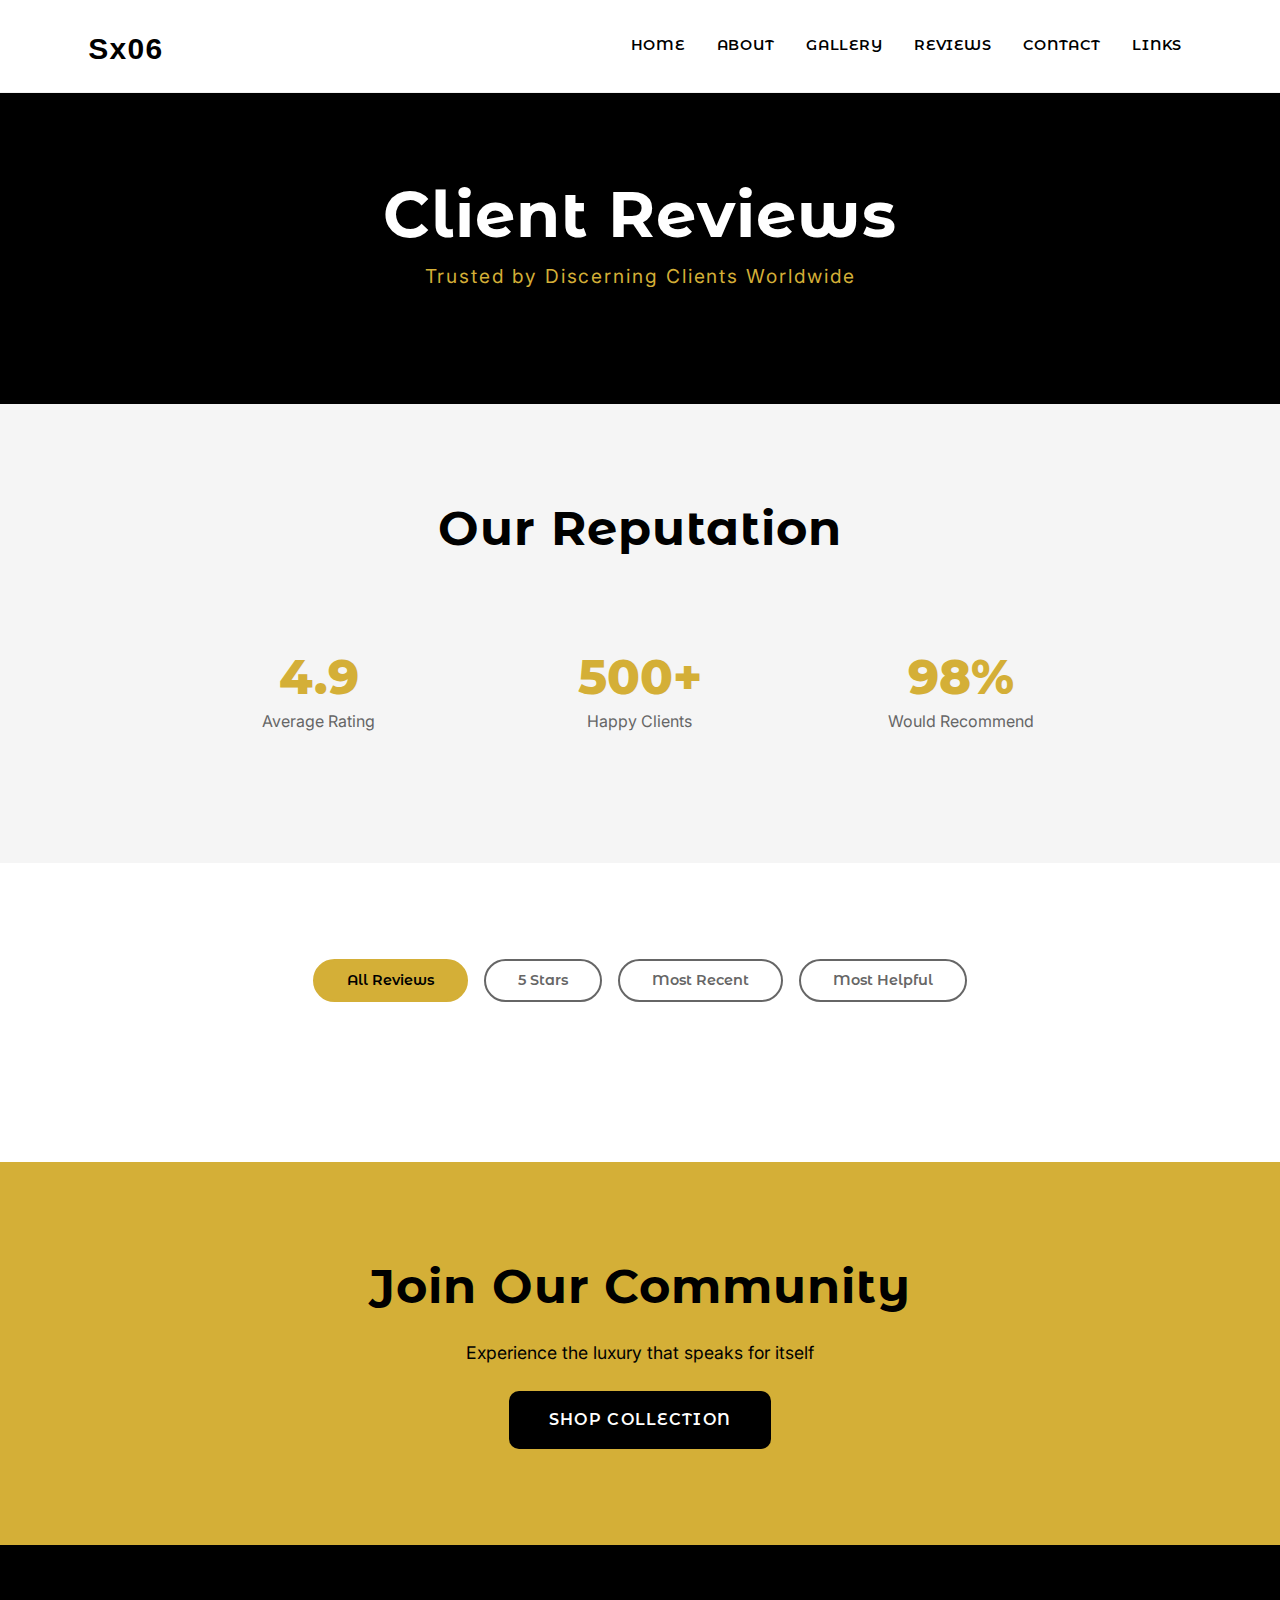
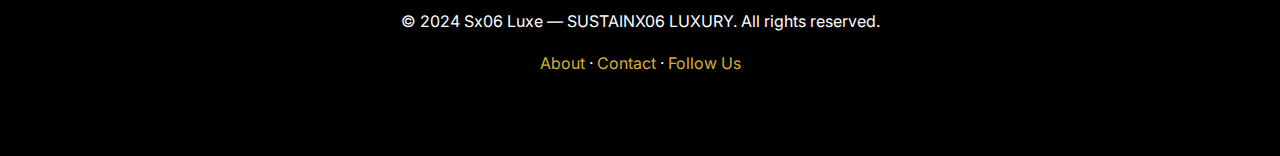
<file: html/review.html>
<!DOCTYPE html>
<html lang="en">
<head>
    <meta charset="UTF-8">
    <meta name="viewport" content="width=device-width, initial-scale=1.0">
    <meta name="description" content="Read what our clients say about Sx06 Luxe - testimonials from satisfied customers worldwide.">
    <title>Reviews — Sx06 Luxe</title>
    
    <link href="https://cdn.jsdelivr.net/npm/bootstrap@5.3.0/dist/css/bootstrap.min.css" rel="stylesheet">
    <link href="https://fonts.googleapis.com/css2?family=Montserrat+Alternates:wght@400;600;700;800&family=Inter:wght@300;400;500;600&display=swap" rel="stylesheet">
    
    <style>
        :root {
            --color-black: #000000;
            --color-white: #FFFFFF;
            --color-gold: #D4AF37;
            --color-gold-light: #E5C158;
            --color-gray-dark: #1a1a1a;
            --color-gray-medium: #666666;
            --color-gray-light: #f5f5f5;
            --space-xs: 0.5rem;
            --space-sm: 1rem;
            --space-md: 2rem;
            --space-lg: 4rem;
            --space-xl: 6rem;
            --font-display: 'Montserrat Alternates', sans-serif;
            --font-body: 'Inter', -apple-system, BlinkMacSystemFont, sans-serif;
            --transition-fast: 150ms cubic-bezier(0.4, 0, 0.2, 1);
            --transition-base: 300ms cubic-bezier(0.4, 0, 0.2, 1);
        }
        
        * {
            margin: 0;
            padding: 0;
            box-sizing: border-box;
        }
        
        body {
            font-family: var(--font-body);
            color: var(--color-black);
            background: var(--color-white);
            line-height: 1.6;
        }
        
        h1, h2, h3 {
            font-family: var(--font-display);
            font-weight: 700;
            letter-spacing: 0.02em;
            line-height: 1.2;
        }
        
        h1 { font-size: clamp(2.5rem, 5vw, 4rem); }
        h2 { font-size: clamp(2rem, 4vw, 3rem); }
        
        .navbar {
            background: var(--color-white);
            padding: var(--space-sm) 0;
            transition: all var(--transition-base);
            border-bottom: 1px solid rgba(0,0,0,0.05);
        }
        
        .navbar.scrolled {
            padding: var(--space-xs) 0;
            box-shadow: 0 2px 20px rgba(0,0,0,0.08);
        }
        
        .navbar-brand img {
            height: 50px;
            transition: height var(--transition-base);
        }
        
        .navbar.scrolled .navbar-brand img {
            height: 40px;
        }
        
        .nav-link {
            font-family: var(--font-display);
            font-weight: 600;
            color: var(--color-black) !important;
            padding: var(--space-xs) var(--space-sm) !important;
            transition: color var(--transition-fast);
            letter-spacing: 0.05em;
            text-transform: uppercase;
            font-size: 0.9rem;
        }
        
        .nav-link:hover, .nav-link:focus {
            color: var(--color-gold) !important;
        }
        
        .page-header {
            background: var(--color-black);
            color: var(--color-white);
            padding: calc(80px + var(--space-xl)) 0 var(--space-xl);
            text-align: center;
        }
        
        .page-header p {
            font-size: 1.2rem;
            color: var(--color-gold);
            letter-spacing: 0.1em;
        }
        
        .reviews-section {
            padding: var(--space-xl) 0;
        }
        
        .filter-bar {
            display: flex;
            justify-content: center;
            gap: var(--space-sm);
            margin-bottom: var(--space-lg);
            flex-wrap: wrap;
        }
        
        .filter-btn {
            padding: var(--space-xs) var(--space-md);
            background: var(--color-white);
            border: 2px solid var(--color-gray-medium);
            color: var(--color-gray-medium);
            border-radius: 25px;
            font-family: var(--font-display);
            font-weight: 600;
            cursor: pointer;
            transition: all var(--transition-base);
            font-size: 0.9rem;
        }
        
        .filter-btn:hover, .filter-btn.active {
            background: var(--color-gold);
            border-color: var(--color-gold);
            color: var(--color-black);
        }
        
        .reviews-grid {
            display: grid;
            grid-template-columns: repeat(auto-fill, minmax(350px, 1fr));
            gap: var(--space-md);
            max-width: 1200px;
            margin: 0 auto;
        }
        
        .review-card {
            background: var(--color-white);
            padding: var(--space-lg);
            border-radius: 12px;
            box-shadow: 0 4px 20px rgba(0,0,0,0.08);
            transition: all var(--transition-base);
            border: 1px solid transparent;
        }
        
        .review-card:hover {
            transform: translateY(-5px);
            box-shadow: 0 8px 30px rgba(0,0,0,0.12);
            border-color: var(--color-gold);
        }
        
        .review-header {
            display: flex;
            align-items: center;
            gap: var(--space-sm);
            margin-bottom: var(--space-md);
        }
        
        .review-avatar {
            width: 50px;
            height: 50px;
            border-radius: 50%;
            background: var(--color-gold);
            display: flex;
            align-items: center;
            justify-content: center;
            font-family: var(--font-display);
            font-weight: 700;
            font-size: 1.3rem;
            color: var(--color-black);
        }
        
        .review-meta h4 {
            font-size: 1.1rem;
            margin-bottom: 0.2rem;
        }
        
        .stars {
            color: var(--color-gold);
            font-size: 1rem;
        }
        
        .review-text {
            font-size: 1rem;
            line-height: 1.7;
            color: var(--color-gray-medium);
            font-style: italic;
            margin-bottom: var(--space-sm);
        }
        
        .review-date {
            font-size: 0.85rem;
            color: var(--color-gray-medium);
        }
        
        .verified-badge {
            display: inline-block;
            background: rgba(212, 175, 55, 0.1);
            color: var(--color-gold);
            padding: 0.2rem 0.6rem;
            border-radius: 15px;
            font-size: 0.75rem;
            font-weight: 600;
            margin-top: var(--space-xs);
        }
        
        .stats-section {
            background: var(--color-gray-light);
            padding: var(--space-xl) 0;
            text-align: center;
        }
        
        .stats-grid {
            display: grid;
            grid-template-columns: repeat(auto-fit, minmax(200px, 1fr));
            gap: var(--space-lg);
            max-width: 900px;
            margin: var(--space-lg) auto 0;
        }
        
        .stat-item {
            padding: var(--space-md);
        }
        
        .stat-number {
            font-size: 3rem;
            font-family: var(--font-display);
            font-weight: 800;
            color: var(--color-gold);
            line-height: 1;
            margin-bottom: var(--space-xs);
        }
        
        .stat-label {
            font-size: 1rem;
            color: var(--color-gray-medium);
        }
        
        .cta-section {
            background: var(--color-gold);
            color: var(--color-black);
            padding: var(--space-xl) 0;
            text-align: center;
        }
        
        .btn-black {
            background: var(--color-black);
            color: var(--color-white);
            padding: 1rem 2.5rem;
            border: none;
            border-radius: 10px;
            font-family: var(--font-display);
            font-weight: 600;
            letter-spacing: 0.08em;
            text-transform: uppercase;
            transition: all var(--transition-base);
            display: inline-block;
            text-decoration: none;
            cursor: pointer;
        }
        
        .btn-black:hover {
            background: var(--color-gray-dark);
            transform: translateY(-3px);
            box-shadow: 0 8px 30px rgba(0,0,0,0.3);
            color: var(--color-white);
        }
        
        footer {
            background: var(--color-black);
            color: var(--color-white);
            padding: var(--space-lg) 0;
            text-align: center;
        }
        
        footer a {
            color: var(--color-gold);
            text-decoration: none;
            transition: color var(--transition-fast);
        }
        
        footer a:hover {
            color: var(--color-gold-light);
        }
        
        *:focus-visible {
            outline: 3px solid var(--color-gold);
            outline-offset: 2px;
        }
        
        @media (prefers-reduced-motion: reduce) {
            *, *::before, *::after {
                animation-duration: 0.01ms !important;
                transition-duration: 0.01ms !important;
            }
        }
        
        @media (max-width: 768px) {
            .reviews-grid {
                grid-template-columns: 1fr;
            }
            
            .stats-grid {
                grid-template-columns: 1fr;
                gap: var(--space-md);
            }
        }
    </style>
</head>
<body>
    <nav class="navbar navbar-expand-lg navbar-light fixed-top" id="mainNav">
        <div class="container">
            <a class="navbar-brand" href="index.html" aria-label="Sx06 Luxe Home">
                <img src="data:image/svg+xml,%3Csvg xmlns='http://www.w3.org/2000/svg' viewBox='0 0 200 80'%3E%3Ctext x='10' y='60' font-family='Montserrat Alternates, sans-serif' font-weight='800' font-size='48' fill='%23000' letter-spacing='2'%3ESx06%3C/text%3E%3C/svg%3E" alt="Sx06 Luxe Logo">
            </a>
            <button class="navbar-toggler" type="button" data-bs-toggle="collapse" data-bs-target="#navbarNav">
                <span class="navbar-toggler-icon"></span>
            </button>
            <div class="collapse navbar-collapse justify-content-end" id="navbarNav">
                <ul class="navbar-nav">
                    <li class="nav-item"><a class="nav-link" href="index.html">Home</a></li>
                    <li class="nav-item"><a class="nav-link" href="about.html">About</a></li>
                    <li class="nav-item"><a class="nav-link" href="gallery.html">Gallery</a></li>
                    <li class="nav-item"><a class="nav-link active" href="reviews.html">Reviews</a></li>
                    <li class="nav-item"><a class="nav-link" href="contact.html">Contact</a></li>
                    <li class="nav-item"><a class="nav-link" href="linktree.html">Links</a></li>
                </ul>
            </div>
        </div>
    </nav>

    <header class="page-header">
        <div class="container">
            <h1>Client Reviews</h1>
            <p>Trusted by Discerning Clients Worldwide</p>
        </div>
    </header>

    <section class="stats-section">
        <div class="container">
            <h2 class="mb-4">Our Reputation</h2>
            <div class="stats-grid">
                <div class="stat-item">
                    <div class="stat-number">4.9</div>
                    <div class="stat-label">Average Rating</div>
                </div>
                <div class="stat-item">
                    <div class="stat-number">500+</div>
                    <div class="stat-label">Happy Clients</div>
                </div>
                <div class="stat-item">
                    <div class="stat-number">98%</div>
                    <div class="stat-label">Would Recommend</div>
                </div>
            </div>
        </div>
    </section>

    <section class="reviews-section">
        <div class="container">
            <div class="filter-bar">
                <button class="filter-btn active" data-filter="all">All Reviews</button>
                <button class="filter-btn" data-filter="5">5 Stars</button>
                <button class="filter-btn" data-filter="recent">Most Recent</button>
                <button class="filter-btn" data-filter="helpful">Most Helpful</button>
            </div>

            <div class="reviews-grid" id="reviewsGrid">
                <!-- Reviews loaded dynamically -->
            </div>
        </div>
    </section>

    <section class="cta-section">
        <div class="container">
            <h2 class="mb-4">Join Our Community</h2>
            <p class="mb-4" style="font-size: 1.1rem;">Experience the luxury that speaks for itself</p>
            <a href="gallery.html" class="btn-black">Shop Collection</a>
        </div>
    </section>

    <footer>
        <div class="container">
            <p>&copy; 2024 Sx06 Luxe — SUSTAINX06 LUXURY. All rights reserved.</p>
            <p class="mt-2">
                <a href="about.html">About</a> · 
                <a href="contact.html">Contact</a> · 
                <a href="linktree.html">Follow Us</a>
            </p>
        </div>
    </footer>

    <script src="https://cdn.jsdelivr.net/npm/bootstrap@5.3.0/dist/js/bootstrap.bundle.min.js"></script>
    <script>
        const navbar = document.getElementById('mainNav');
        window.addEventListener('scroll', () => {
            navbar.classList.toggle('scrolled', window.scrollY > 100);
        });

        // Mock reviews data
        const reviewsData = [
            {
                id: 'r1',
                name: 'Amira K.',
                rating: 5,
                text: 'Impeccable tailoring and the fabric feels premium. Every stitch speaks to the craftsmanship. This is now a staple in my wardrobe.',
                date: '2024-10-10',
                verified: true
            },
            {
                id: 'r2',
                name: 'James L.',
                rating: 5,
                text: 'Timeless design that I plan to pass on to my children. The quality is unmatched, and the sustainability commitment makes it even better.',
                date: '2024-10-08',
                verified: true
            },
            {
                id: 'r3',
                name: 'Sofia M.',
                rating: 5,
                text: 'The attention to detail is extraordinary. From packaging to product, everything screams luxury. Worth every moment of waiting.',
                date: '2024-10-05',
                verified: true
            },
            {
                id: 'r4',
                name: 'David Chen',
                rating: 5,
                text: 'As someone who values both style and sustainability, Sx06 Luxe delivers perfectly. The pieces are investment-worthy.',
                date: '2024-09-28',
                verified: true
            },
            {
                id: 'r5',
                name: 'Elena R.',
                rating: 5,
                text: 'Sophisticated, elegant, and timeless. These pieces make me feel confident and powerful. The fit is perfection.',
                date: '2024-09-25',
                verified: true
            },
            {
                id: 'r6',
                name: 'Marcus Johnson',
                rating: 4,
                text: 'Outstanding quality and design. Shipping took a bit longer than expected, but the product made up for it completely.',
                date: '2024-09-20',
                verified: true
            },
            {
                id: 'r7',
                name: 'Nina Patel',
                rating: 5,
                text: 'I have never experienced such luxury. The fabric drapes beautifully and the design is both modern and classic.',
                date: '2024-09-15',
                verified: true
            },
            {
                id: 'r8',
                name: 'Alexander M.',
                rating: 5,
                text: 'Exceptional craftsmanship. You can feel the quality the moment you touch it. Sx06 Luxe has earned a loyal customer.',
                date: '2024-09-10',
                verified: true
            },
            {
                id: 'r9',
                name: 'Yuki Tanaka',
                rating: 5,
                text: 'Minimalist perfection. The design philosophy aligns with my aesthetic perfectly. Highly recommend for anyone who appreciates refined luxury.',
                date: '2024-09-05',
                verified: true
            }
        ];

        let currentFilter = 'all';

        function renderReviews(filter = 'all') {
            const grid = document.getElementById('reviewsGrid');
            let filteredReviews = [...reviewsData];

            if (filter === '5') {
                filteredReviews = reviewsData.filter(r => r.rating === 5);
            } else if (filter === 'recent') {
                filteredReviews.sort((a, b) => new Date(b.date) - new Date(a.date));
            }

            grid.innerHTML = filteredReviews.map(review => {
                const initial = review.name.charAt(0);
                const stars = '★'.repeat(review.rating) + '☆'.repeat(5 - review.rating);
                const formattedDate = new Date(review.date).toLocaleDateString('en-US', { 
                    year: 'numeric', 
                    month: 'long', 
                    day: 'numeric' 
                });

                return `
                    <div class="review-card">
                        <div class="review-header">
                            <div class="review-avatar">${initial}</div>
                            <div class="review-meta">
                                <h4>${review.name}</h4>
                                <div class="stars">${stars}</div>
                            </div>
                        </div>
                        <p class="review-text">"${review.text}"</p>
                        <div class="review-date">${formattedDate}</div>
                        ${review.verified ? '<span class="verified-badge">✓ Verified Purchase</span>' : ''}
                    </div>
                `
    </script>
</body>
</html>
</file>
<file: css/style.css>
/**
 * Sx06 Luxe — SUSTAINX06 LUXURY
 * Global Stylesheet
 * 
 * Ultra-luxury fashion brand website
 * Minimal design, maximum impact
 */

/* ==========================================
   CSS VARIABLES (Design Tokens)
   ========================================== */

:root {
  /* Colors */
  --color-black: #000000;
  --color-white: #FFFFFF;
  --color-gold: #D4AF37;
  --color-gold-light: #E5C158;
  --color-gray-dark: #1a1a1a;
  --color-gray-medium: #666666;
  --color-gray-light: #f5f5f5;
  
  /* Spacing Scale */
  --space-xs: 0.5rem;    /* 8px */
  --space-sm: 1rem;      /* 16px */
  --space-md: 2rem;      /* 32px */
  --space-lg: 4rem;      /* 64px */
  --space-xl: 6rem;      /* 96px */
  --space-xxl: 8rem;     /* 128px */
  
  /* Typography */
  --font-display: 'Montserrat Alternates', sans-serif;
  --font-body: 'Inter', -apple-system, BlinkMacSystemFont, 'Segoe UI', sans-serif;
  
  /* Transitions */
  --transition-fast: 150ms cubic-bezier(0.4, 0, 0.2, 1);
  --transition-base: 300ms cubic-bezier(0.4, 0, 0.2, 1);
  --transition-slow: 400ms cubic-bezier(0.4, 0, 0.2, 1);
  
  /* Shadows */
  --shadow-sm: 0 2px 8px rgba(0, 0, 0, 0.08);
  --shadow-md: 0 4px 20px rgba(0, 0, 0, 0.1);
  --shadow-lg: 0 8px 30px rgba(0, 0, 0, 0.15);
  --shadow-gold: 0 4px 20px rgba(212, 175, 55, 0.3);
  
  /* Border Radius */
  --radius-sm: 8px;
  --radius-md: 12px;
  --radius-lg: 16px;
  --radius-full: 50%;
}


/* ==========================================
   RESET & BASE STYLES
   ========================================== */

* {
  margin: 0;
  padding: 0;
  box-sizing: border-box;
}

html {
  scroll-behavior: smooth;
}

body {
  font-family: var(--font-body);
  color: var(--color-black);
  background: var(--color-white);
  line-height: 1.6;
  overflow-x: hidden;
  -webkit-font-smoothing: antialiased;
  -moz-osx-font-smoothing: grayscale;
}

img {
  max-width: 100%;
  height: auto;
  display: block;
}

a {
  text-decoration: none;
  color: inherit;
}


/* ==========================================
   TYPOGRAPHY
   ========================================== */

h1, h2, h3, h4, h5, h6 {
  font-family: var(--font-display);
  font-weight: 700;
  letter-spacing: 0.02em;
  line-height: 1.2;
  margin-bottom: var(--space-sm);
}

h1 {
  font-size: clamp(2.5rem, 5vw, 4.5rem);
  font-weight: 800;
}

h2 {
  font-size: clamp(2rem, 4vw, 3.5rem);
}

h3 {
  font-size: clamp(1.5rem, 3vw, 2.5rem);
}

h4 {
  font-size: clamp(1.25rem, 2.5vw, 2rem);
}

p {
  margin-bottom: var(--space-md);
}

.lead {
  font-size: 1.25rem;
  font-weight: 300;
}


/* ==========================================
   LAYOUT UTILITIES
   ========================================== */

.container-custom {
  max-width: 1200px;
  margin: 0 auto;
  padding: 0 var(--space-md);
}

section {
  padding: var(--space-xxl) 0;
}

.section-dark {
  background: var(--color-gray-dark);
  color: var(--color-white);
}

.section-light {
  background: var(--color-gray-light);
}

.section-gold {
  background: var(--color-gold);
  color: var(--color-black);
}


/* ==========================================
   NAVIGATION
   ========================================== */

.navbar {
  background: var(--color-white);
  padding: var(--space-sm) 0;
  transition: all var(--transition-base);
  border-bottom: 1px solid transparent;
}

.navbar.scrolled {
  padding: var(--space-xs) 0;
  box-shadow: var(--shadow-md);
  border-bottom: 1px solid rgba(0, 0, 0, 0.05);
}

.navbar-brand img {
  height: 50px;
  transition: height var(--transition-base);
}

.navbar.scrolled .navbar-brand img {
  height: 40px;
}

.nav-link {
  font-family: var(--font-display);
  font-weight: 600;
  color: var(--color-black) !important;
  padding: var(--space-xs) var(--space-sm) !important;
  transition: color var(--transition-fast);
  letter-spacing: 0.05em;
  text-transform: uppercase;
  font-size: 0.9rem;
}

.nav-link:hover,
.nav-link:focus {
  color: var(--color-gold) !important;
}

.nav-link.active {
  color: var(--color-gold) !important;
}


/* ==========================================
   BUTTONS
   ========================================== */

.btn-primary-custom {
  background: var(--color-gold);
  color: var(--color-black);
  padding: 1rem 2.5rem;
  border: none;
  border-radius: 10px;
  font-family: var(--font-display);
  font-weight: 600;
  letter-spacing: 0.08em;
  text-transform: uppercase;
  transition: all var(--transition-base);
  display: inline-block;
  cursor: pointer;
  box-shadow: var(--shadow-gold);
}

.btn-primary-custom:hover {
  background: var(--color-gold-light);
  transform: translateY(-3px);
  box-shadow: 0 8px 30px rgba(212, 175, 55, 0.5);
  color: var(--color-black);
}

.btn-outline-custom {
  background: transparent;
  color: var(--color-white);
  padding: 1rem 2.5rem;
  border: 2px solid var(--color-white);
  border-radius: 10px;
  font-family: var(--font-display);
  font-weight: 600;
  letter-spacing: 0.08em;
  text-transform: uppercase;
  transition: all var(--transition-base);
  display: inline-block;
  cursor: pointer;
}

.btn-outline-custom:hover {
  background: var(--color-white);
  color: var(--color-black);
  transform: translateY(-3px);
}

.btn-black {
  background: var(--color-black);
  color: var(--color-white);
  padding: 1rem 2.5rem;
  border: none;
  border-radius: 10px;
  font-family: var(--font-display);
  font-weight: 600;
  letter-spacing: 0.08em;
  text-transform: uppercase;
  transition: all var(--transition-base);
  display: inline-block;
  cursor: pointer;
}

.btn-black:hover {
  background: var(--color-gray-dark);
  transform: translateY(-3px);
  box-shadow: 0 8px 30px rgba(0, 0, 0, 0.3);
  color: var(--color-white);
}

button:disabled,
.btn-primary-custom:disabled {
  opacity: 0.6;
  cursor: not-allowed;
  transform: none !important;
}


/* ==========================================
   CARDS
   ========================================== */

.card-custom {
  background: var(--color-white);
  border-radius: var(--radius-md);
  padding: var(--space-lg);
  box-shadow: var(--shadow-sm);
  transition: all var(--transition-base);
}

.card-custom:hover {
  transform: translateY(-5px);
  box-shadow: var(--shadow-md);
}


/* ==========================================
   FORMS
   ========================================== */

.form-group {
  margin-bottom: var(--space-md);
}

.form-group label {
  display: block;
  font-weight: 600;
  margin-bottom: var(--space-xs);
  color: var(--color-black);
}

.form-group input,
.form-group select,
.form-group textarea {
  width: 100%;
  padding: 0.9rem;
  border: 2px solid var(--color-gray-medium);
  border-radius: var(--radius-sm);
  font-family: var(--font-body);
  font-size: 1rem;
  transition: all var(--transition-base);
}

.form-group input:focus,
.form-group select:focus,
.form-group textarea:focus {
  outline: none;
  border-color: var(--color-gold);
  box-shadow: 0 0 0 3px rgba(212, 175, 55, 0.1);
}

.form-group textarea {
  resize: vertical;
  min-height: 150px;
}

.form-error {
  color: #dc3545;
  font-size: 0.85rem;
  margin-top: var(--space-xs);
  display: none;
}

.form-group.error input,
.form-group.error select,
.form-group.error textarea {
  border-color: #dc3545;
}

.form-group.error .form-error {
  display: block;
}


/* ==========================================
   HERO SECTION
   ========================================== */

.hero {
  min-height: 100vh;
  display: flex;
  align-items: center;
  justify-content: center;
  background: var(--color-black);
  color: var(--color-white);
  position: relative;
  overflow: hidden;
  padding: var(--space-xl) 0;
}

.hero::before {
  content: '';
  position: absolute;
  inset: 0;
  background: linear-gradient(135deg, rgba(0,0,0,0.8) 0%, rgba(26,26,26,0.6) 100%);
  z-index: 1;
}

.hero-content {
  position: relative;
  z-index: 2;
  text-align: center;
  animation: fadeInUp 1s var(--transition-slow);
}

.hero h1 {
  color: var(--color-white);
  margin-bottom: var(--space-md);
  text-shadow: 0 4px 20px rgba(0,0,0,0.5);
}

.hero .tagline {
  font-size: clamp(1.2rem, 2vw, 1.8rem);
  font-family: var(--font-display);
  font-weight: 300;
  letter-spacing: 0.15em;
  color: var(--color-gold);
  margin-bottom: var(--space-lg);
}


/* ==========================================
   PAGE HEADER
   ========================================== */

.page-header {
  background: var(--color-black);
  color: var(--color-white);
  padding: calc(80px + var(--space-xl)) 0 var(--space-xl);
  text-align: center;
}

.page-header h1 {
  margin-bottom: var(--space-sm);
}

.page-header p {
  font-size: 1.2rem;
  color: var(--color-gold);
  letter-spacing: 0.1em;
}


/* ==========================================
   GALLERY
   ========================================== */

.gallery-grid {
  display: grid;
  grid-template-columns: repeat(auto-fill, minmax(300px, 1fr));
  gap: var(--space-md);
  margin-top: var(--space-lg);
}

.gallery-item {
  position: relative;
  aspect-ratio: 1;
  border-radius: var(--radius-md);
  overflow: hidden;
  cursor: pointer;
  transition: all var(--transition-base);
  background: var(--color-gray-light);
}

.gallery-item:hover {
  transform: scale(1.03);
  box-shadow: var(--shadow-lg);
}

.gallery-item img,
.gallery-item video {
  width: 100%;
  height: 100%;
  object-fit: cover;
  transition: transform var(--transition-base);
}

.gallery-item:hover img,
.gallery-item:hover video {
  transform: scale(1.05);
}

.gallery-overlay {
  position: absolute;
  inset: 0;
  background: linear-gradient(0deg, rgba(0,0,0,0.8) 0%, transparent 60%);
  display: flex;
  flex-direction: column;
  justify-content: flex-end;
  padding: var(--space-md);
  color: var(--color-white);
  opacity: 0;
  transition: opacity var(--transition-base);
}

.gallery-item:hover .gallery-overlay {
  opacity: 1;
}


/* ==========================================
   REVIEWS
   ========================================== */

.review-card {
  background: var(--color-white);
  padding: var(--space-lg);
  border-radius: var(--radius-md);
  box-shadow: var(--shadow-sm);
  transition: all var(--transition-base);
  border: 1px solid transparent;
}

.review-card:hover {
  transform: translateY(-5px);
  box-shadow: var(--shadow-md);
  border-color: var(--color-gold);
}

.stars {
  color: var(--color-gold);
  font-size: 1rem;
}

.review-text {
  font-size: 1rem;
  line-height: 1.7;
  color: var(--color-gray-medium);
  font-style: italic;
  margin-bottom: var(--space-sm);
}


/* ==========================================
   FOOTER
   ========================================== */

footer {
  background: var(--color-black);
  color: var(--color-white);
  padding: var(--space-lg) 0;
  text-align: center;
}

footer a {
  color: var(--color-gold);
  text-decoration: none;
  transition: color var(--transition-fast);
}

footer a:hover {
  color: var(--color-gold-light);
}


/* ==========================================
   ANIMATIONS
   ========================================== */

@keyframes fadeInUp {
  from {
    opacity: 0;
    transform: translateY(30px);
  }
  to {
    opacity: 1;
    transform: translateY(0);
  }
}

@keyframes fadeIn {
  from {
    opacity: 0;
  }
  to {
    opacity: 1;
  }
}

@keyframes slideUp {
  from {
    opacity: 0;
    transform: translateY(20px);
  }
  to {
    opacity: 1;
    transform: translateY(0);
  }
}


/* ==========================================
   ACCESSIBILITY
   ========================================== */

.sr-only {
  position: absolute;
  width: 1px;
  height: 1px;
  padding: 0;
  margin: -1px;
  overflow: hidden;
  clip: rect(0,0,0,0);
  border: 0;
}

*:focus-visible {
  outline: 3px solid var(--color-gold);
  outline-offset: 2px;
}

/* Respect user motion preferences */
@media (prefers-reduced-motion: reduce) {
  *,
  *::before,
  *::after {
    animation-duration: 0.01ms !important;
    animation-iteration-count: 1 !important;
    transition-duration: 0.01ms !important;
  }
}


/* ==========================================
   UTILITY CLASSES
   ========================================== */

.text-center {
  text-align: center;
}

.text-gold {
  color: var(--color-gold);
}

.bg-black {
  background: var(--color-black);
  color: var(--color-white);
}

.bg-gold {
  background: var(--color-gold);
  color: var(--color-black);
}

.mt-1 { margin-top: var(--space-xs); }
.mt-2 { margin-top: var(--space-sm); }
.mt-3 { margin-top: var(--space-md); }
.mt-4 { margin-top: var(--space-lg); }
.mt-5 { margin-top: var(--space-xl); }

.mb-1 { margin-bottom: var(--space-xs); }
.mb-2 { margin-bottom: var(--space-sm); }
.mb-3 { margin-bottom: var(--space-md); }
.mb-4 { margin-bottom: var(--space-lg); }
.mb-5 { margin-bottom: var(--space-xl); }

.pt-1 { padding-top: var(--space-xs); }
.pt-2 { padding-top: var(--space-sm); }
.pt-3 { padding-top: var(--space-md); }
.pt-4 { padding-top: var(--space-lg); }
.pt-5 { padding-top: var(--space-xl); }

.pb-1 { padding-bottom: var(--space-xs); }
.pb-2 { padding-bottom: var(--space-sm); }
.pb-3 { padding-bottom: var(--space-md); }
.pb-4 { padding-bottom: var(--space-lg); }
.pb-5 { padding-bottom: var(--space-xl); }


/* ==========================================
   RESPONSIVE BREAKPOINTS
   ========================================== */

/* Tablet and below */
@media (max-width: 968px) {
  :root {
    --space-xl: 4rem;
    --space-xxl: 6rem;
  }
  
  section {
    padding: var(--space-lg) 0;
  }
  
  .hero {
    min-height: 80vh;
  }
  
  .gallery-grid {
    grid-template-columns: repeat(auto-fill, minmax(250px, 1fr));
    gap: var(--space-sm);
  }
}

/* Mobile */
@media (max-width: 576px) {
  :root {
    --space-lg: 3rem;
    --space-xl: 3rem;
    --space-xxl: 4rem;
  }
  
  h1 {
    font-size: 2rem;
  }
  
  .btn-primary-custom,
  .btn-outline-custom,
  .btn-black {
    padding: 0.8rem 1.8rem;
    font-size: 0.9rem;
  }
  
  .gallery-grid {
    grid-template-columns: 1fr;
  }
}


/* ==========================================
   PRINT STYLES
   ========================================== */

@media print {
  .navbar,
  .chat-widget,
  footer {
    display: none;
  }
  
  body {
    color: #000;
    background: #fff;
  }
  
  a {
    text-decoration: underline;
  }
}
</file>
